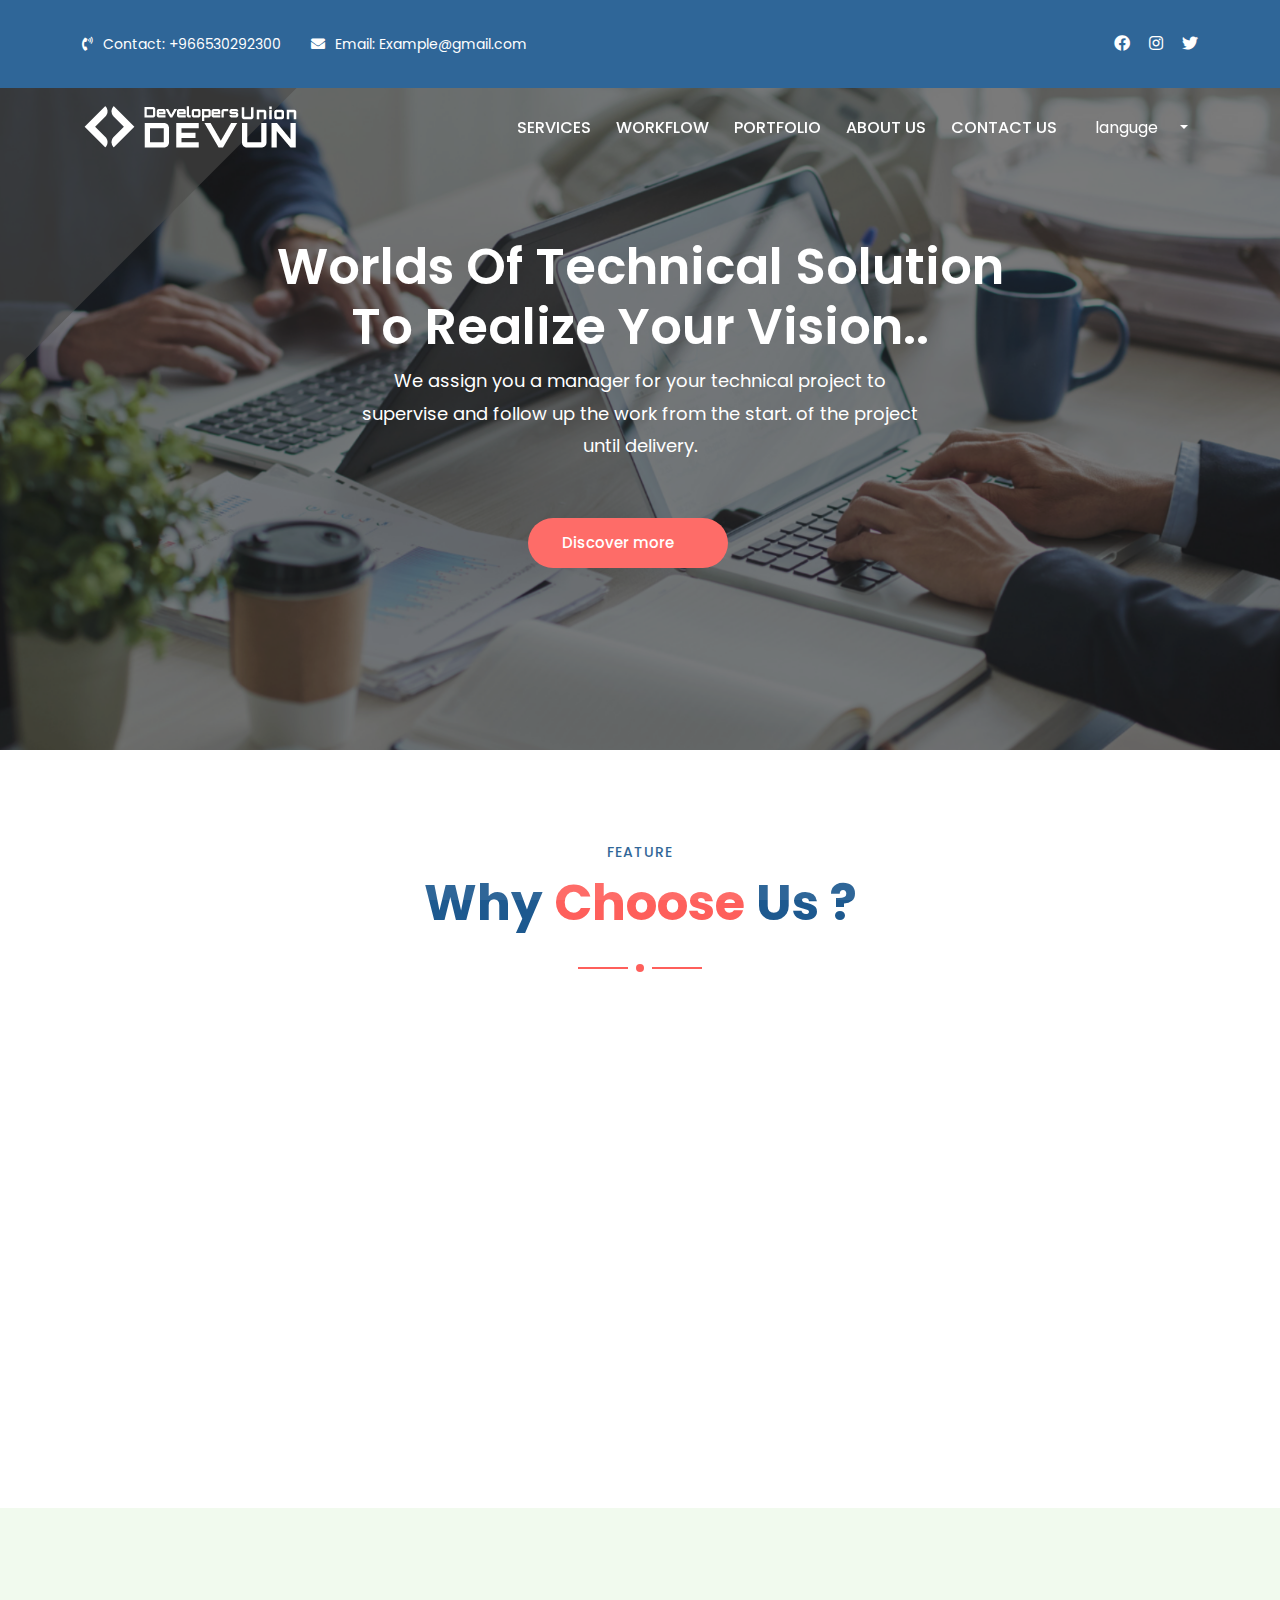
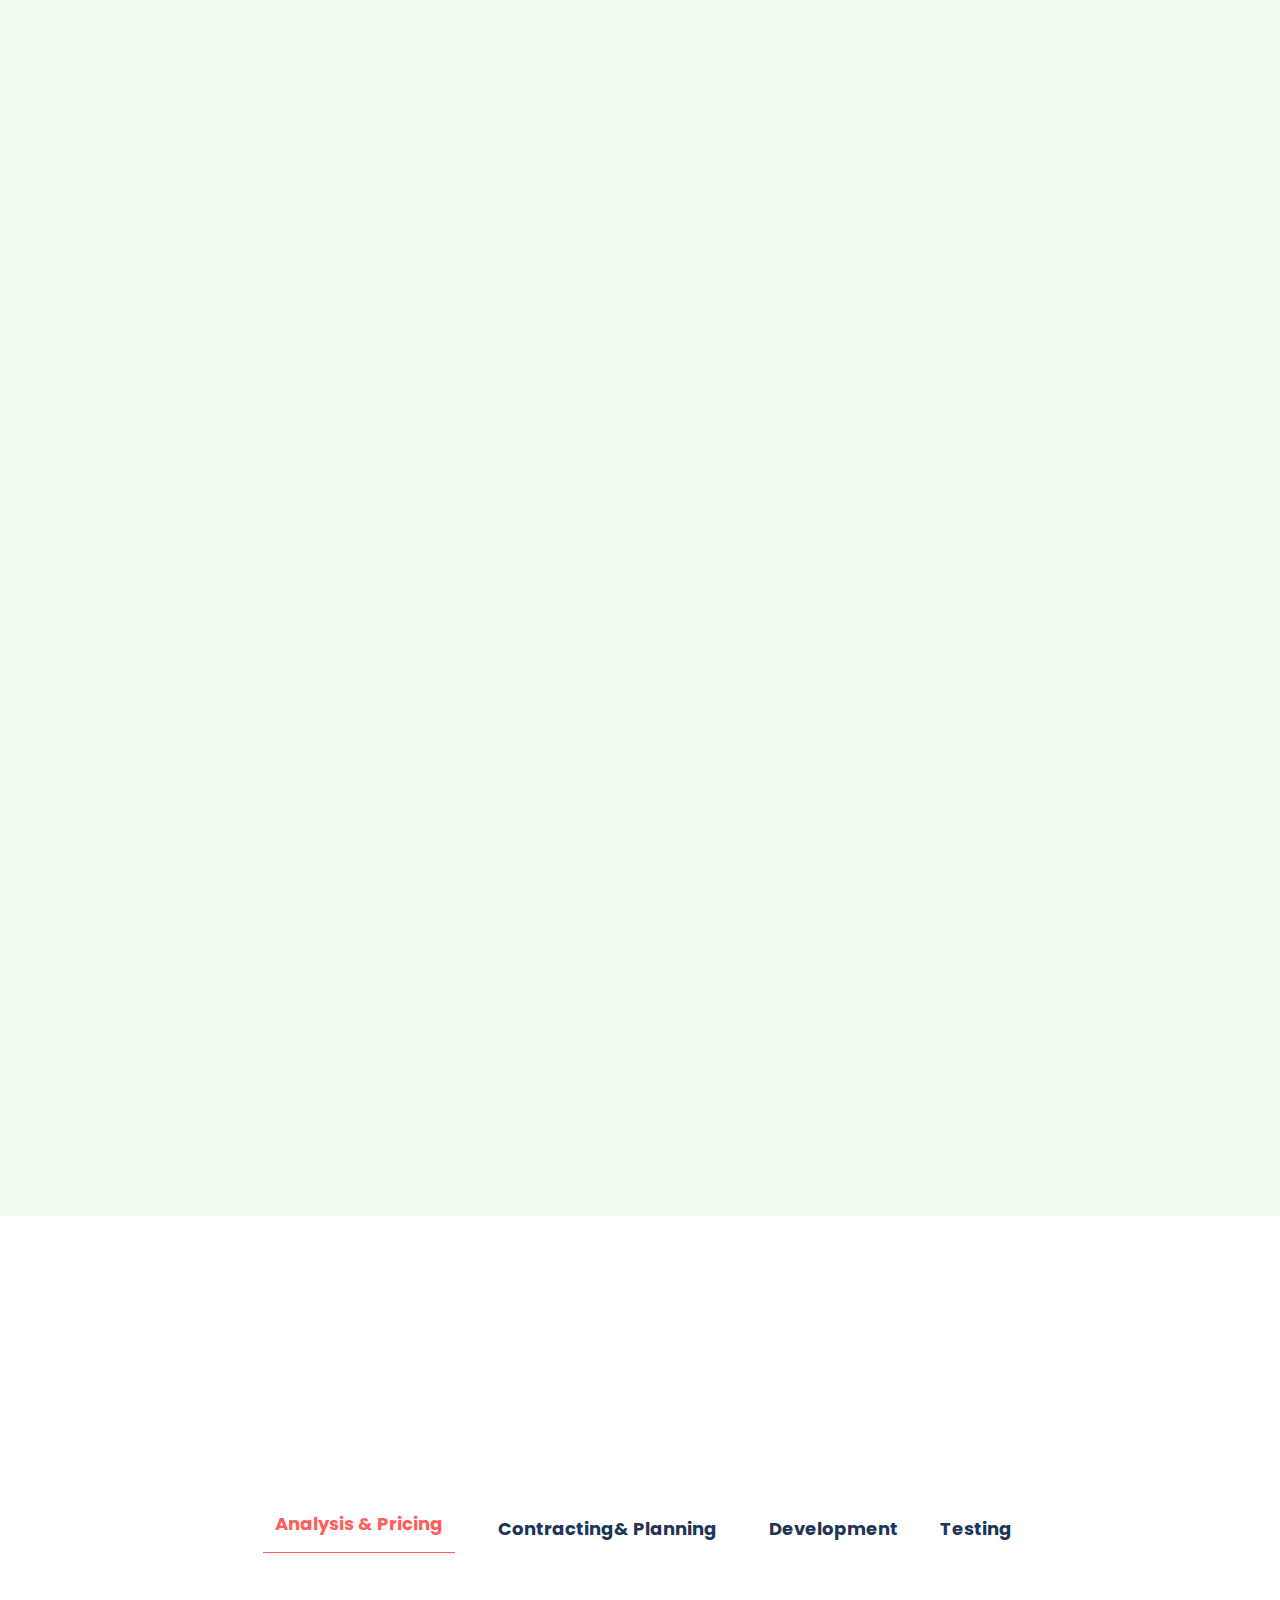
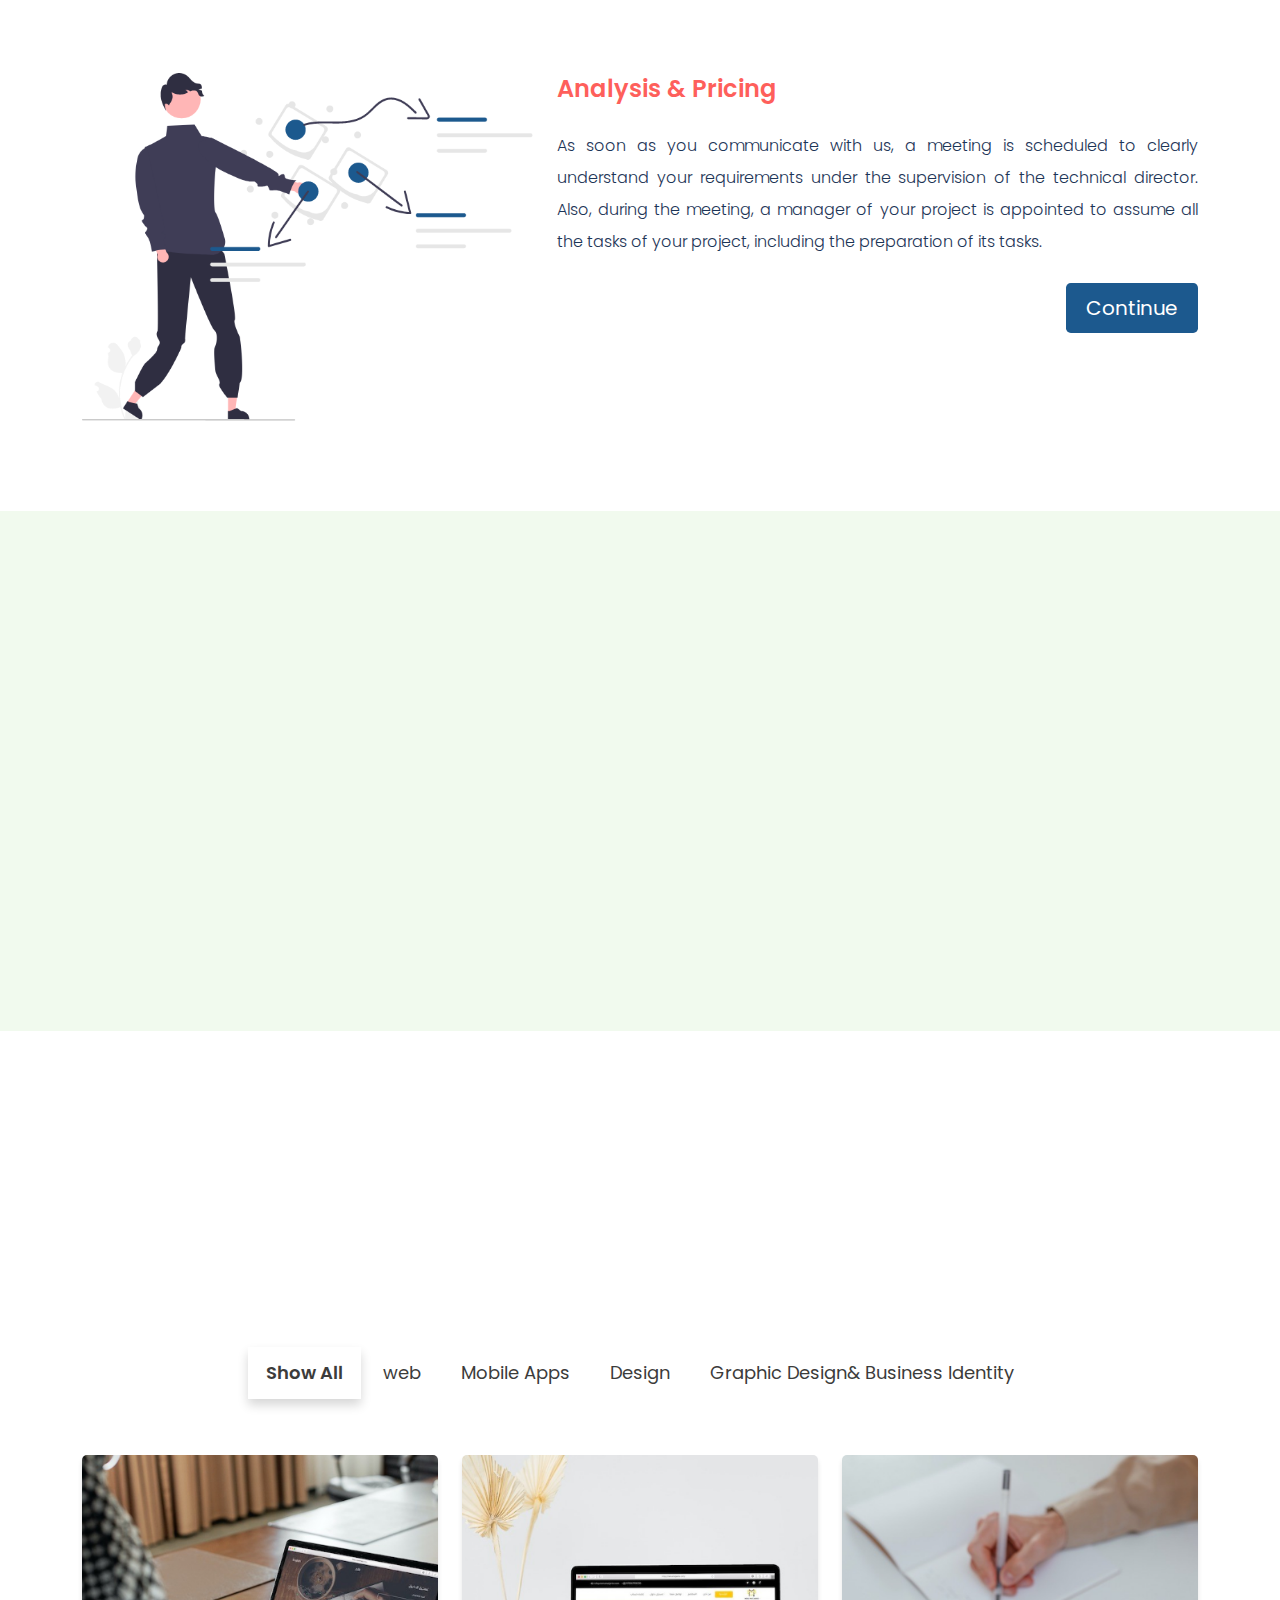
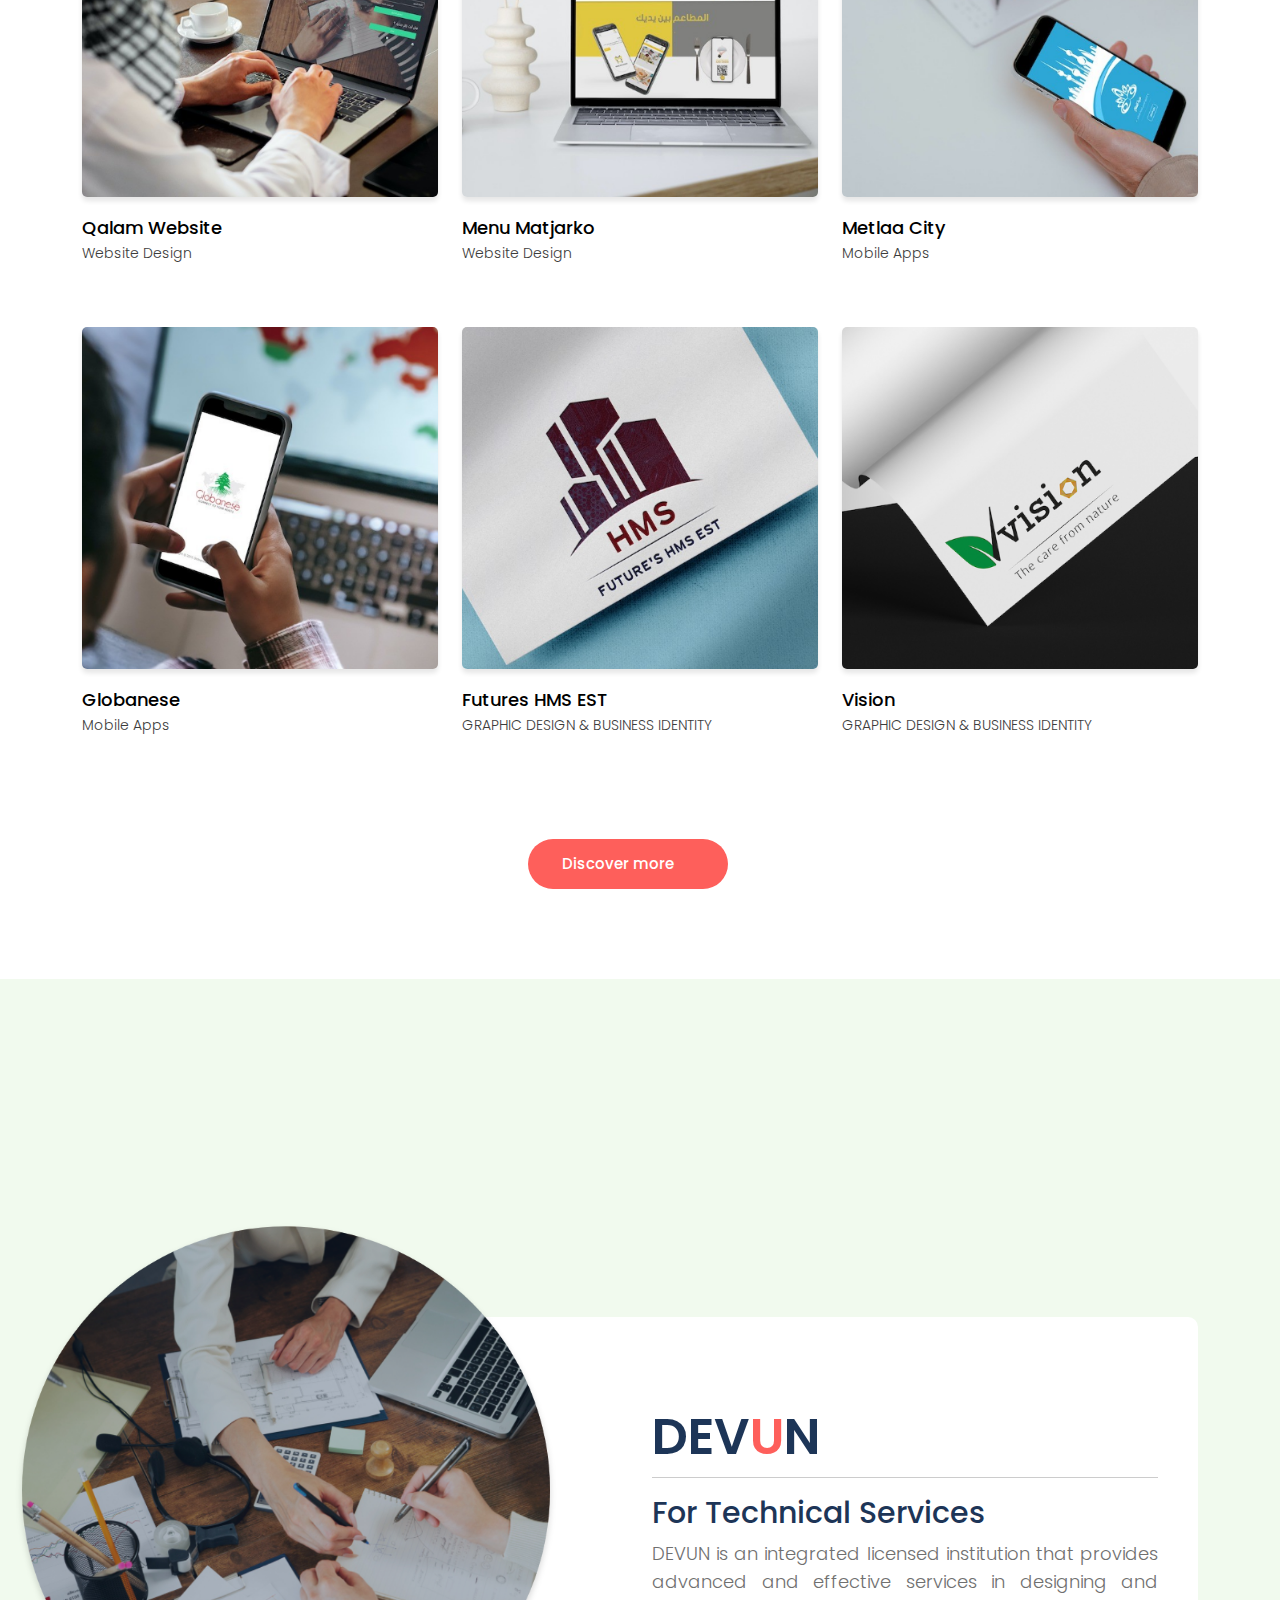
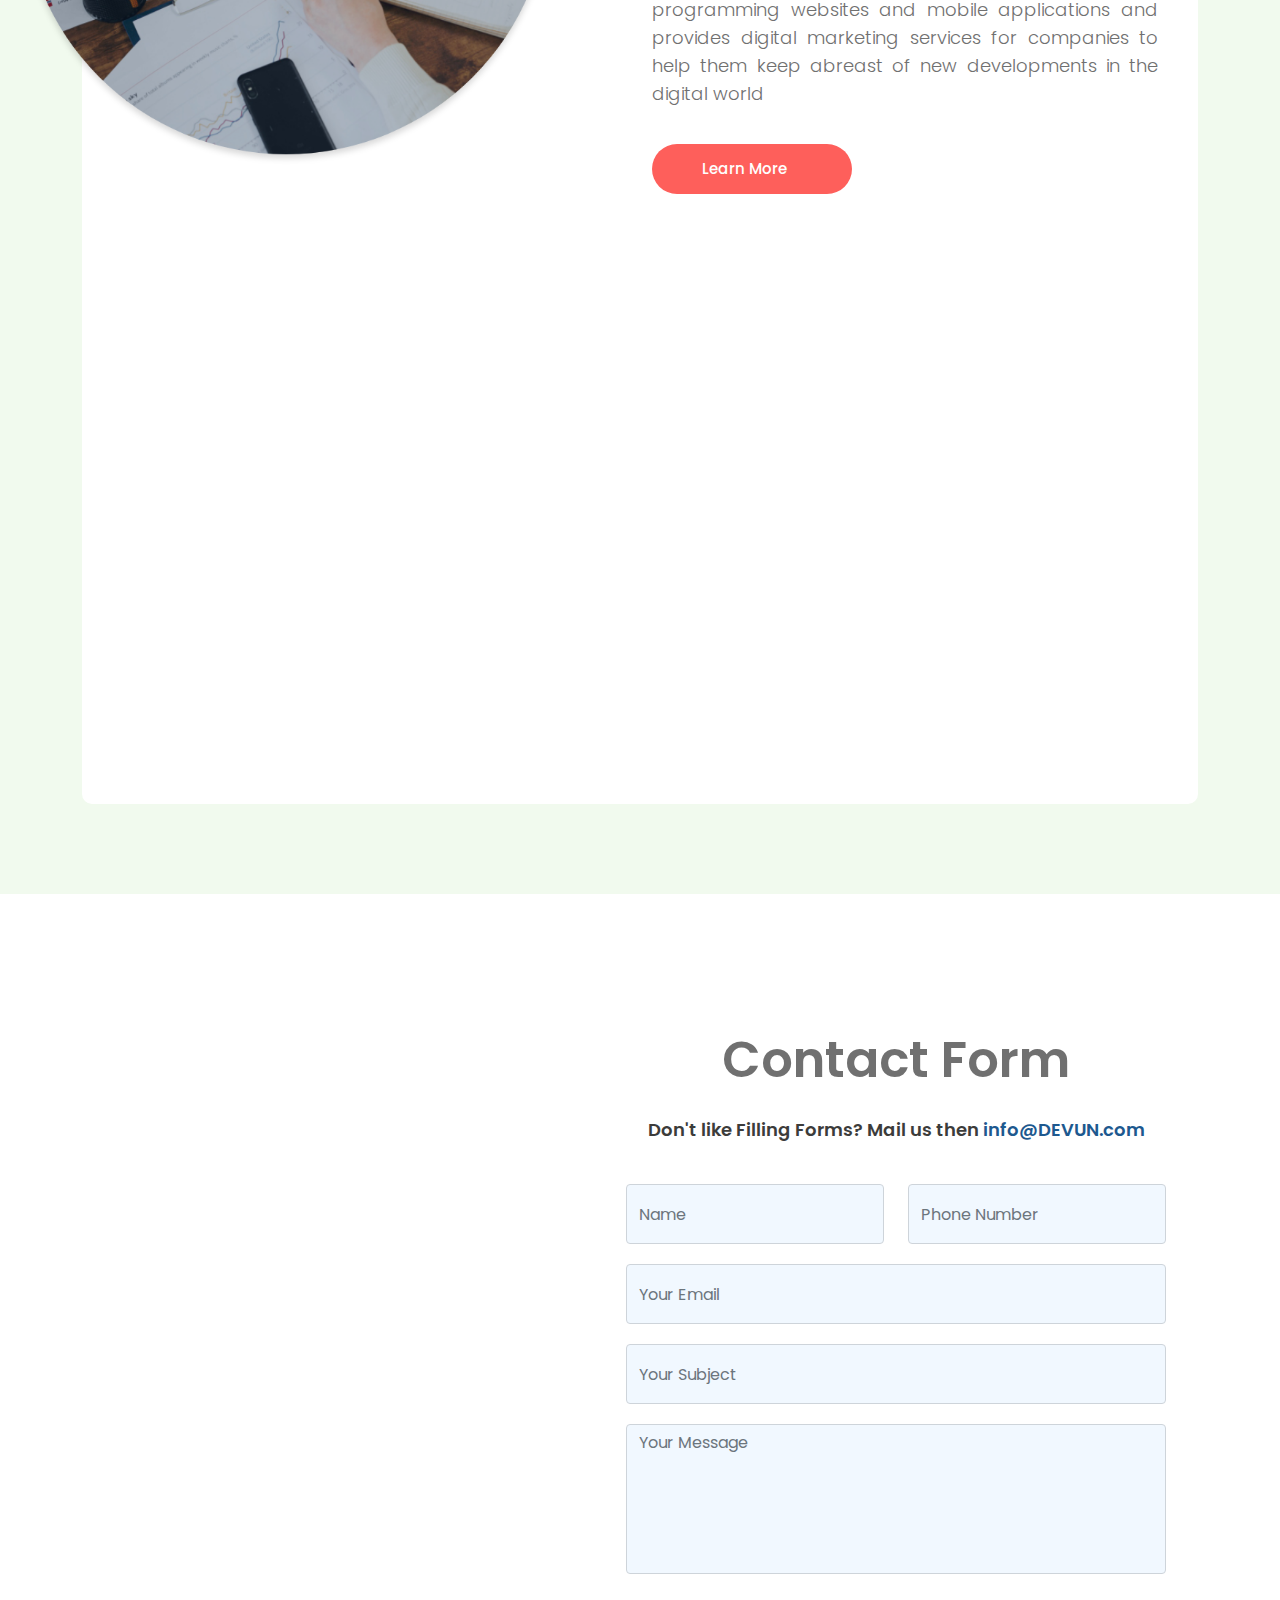
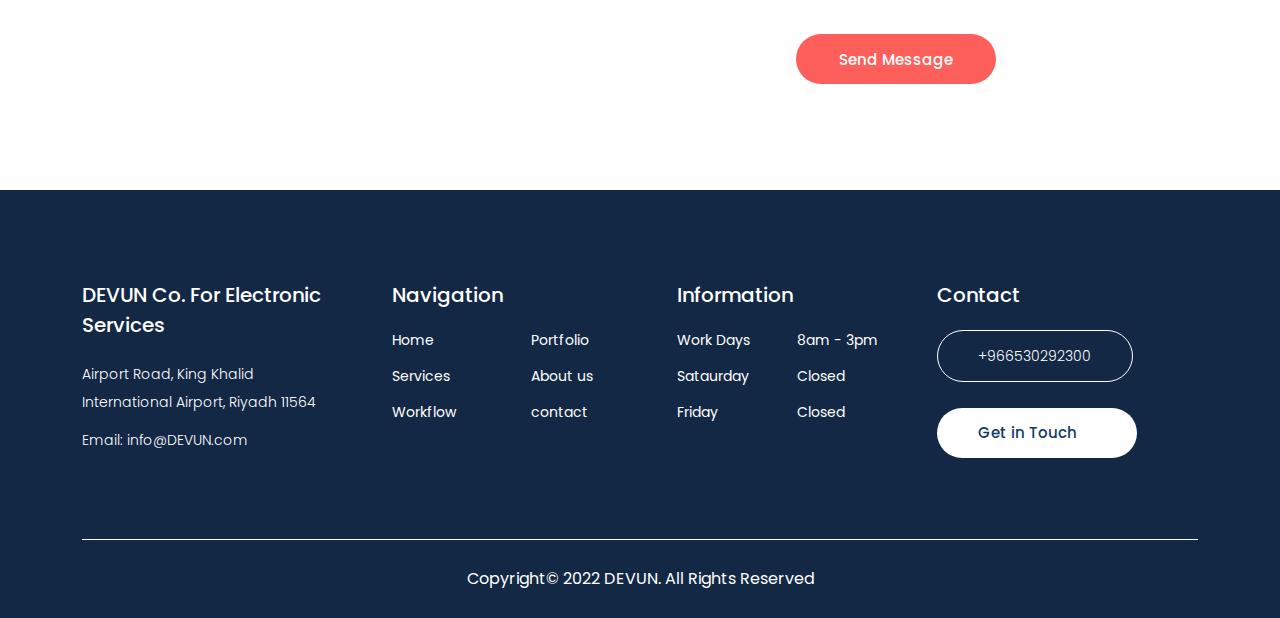
<file: index.html>
<!DOCTYPE html>
<html lang="zxx">


<head>
	<!-- Meta -->
	<meta charset="utf-8">
	<meta http-equiv="X-UA-Compatible" content="IE=edge">
	<meta name="viewport" content="width=device-width, initial-scale=1.0, maximum-scale=1.0, user-scalable=0">


	<!-- SITE TITLE -->
	<title>Developer Union</title>
	<!-- Favicon -->
	<!--<link rel="shortcut icon" href="assets/img/favicon.png" type="image/x-icon">-->

	<!-- Latest Bootstrap min CSS -->
	<link rel="stylesheet" href="assets/bootstrap/css/bootstrap.css">
	<!-- Google Fonts -->
	<link
		href="https://fonts.googleapis.com/css2?family=Poppins:ital,wght@0,300;0,400;0,500;0,600;0,700;0,800;1,300;1,400;1,500&display=swap"
		rel="stylesheet">
	<!-- Font Awesome CSS -->
	<link rel="stylesheet" href="assets/fonts/font-awesome.css">
	<!--- owl carousel Css-->
	<link rel="stylesheet" href="assets/owlcarousel/css/owl.carousel.min.css">
	<link rel="stylesheet" href="assets/owlcarousel/css/owl.theme.default.min.css">
	<!--animate Css-->
	<link rel="stylesheet" href="assets/css/animate.css">
	<!-- Style CSS -->
	<link rel="stylesheet" href="assets/css/style.css">
	<!-- Responsive CSS -->
	<link rel="stylesheet" href="assets/css/responsive.css">


</head>

<body>

	<!-- Page Wrapper -->
	<div class="page-wrapper">

		<!-- START PRELOADER -->
		<div class="atf-preloader">
			<div class="atf-status">
				<div class="atf-status-mes"></div>
			</div>
		</div>
		<!--  END PRELOADER -->

		<!-- START back-to-top -->
		<button class="atf-scroll-top atf-back-to-top" data-targets="html">
			<i class="fa fa-angle-up atf-scrollup-icon"></i>
		</button>
		<!-- END back-to-top-->

		<!-- Start Header Section -->
		<header class="atf-site-header atf-style1 atf-sticky-header">
			<div class="atf-top-header">
				<div class="container">
					<div class="row">
						<div class="col-lg-9 col-md-8">
							<div class="atf-top-header-in">
								<ul class="atf-top-header-list">
									<li><i class="fas fa-phone-volume"></i>Contact: <a href="#">+966530292300</a></li>
									<li><i class="fas fa-envelope"></i>Email: <a href="#">Example@gmail.com</a></li>

								</ul>
							</div>
						</div>
						<!--- END COL -->

						<div class="col-lg-3 col-md-4">
							<div class="atf-top-social">
								<div class="atf-top-social-icon">
									<a href="#" class="icon"> <i class="fab fa-facebook"></i> </a>
									<a href="#" class="icon"> <i class="fab fa-instagram"></i></a>
									<a href="#" class="icon"> <i class="fab fa-twitter"></i> </a>
								</div>
								<!-- Example split danger button -->

							</div>
						</div>
						<!--- END COL -->
					</div>
				</div>
			</div>
			<div class="atf-main-header">
				<div class="container">
					<div class="atf-main-header-in">
						<div class="atf-main-header-left">
							<a class="atf-site-branding atf-white-logo" href="index.html"><img src="assets/img/logo.png"
									alt="Logo" width="100%"></a>
						</div>
						<div class="atf-main-header-right">
							<div class="atf-nav">
								<ul class="atf-nav-list atf-onepage-nav">
									<li class="menu-item-has-children"><a href="#home"
											class="atf-smooth-move">SERVICES</a></li>
									<li><a href="#step-steps" class="atf-smooth-move">WORKFLOW</a></li>
									<li><a href="#portfolio">PORTFOLIO</a></li>
									<li><a href="#abou-company" class="atf-smooth-move">ABOUT US</a></li>
									<li><a href="#atf-map-area" class="atf-smooth-move" id="contact">CONTACT US</a></li>
									<li>
										<div class="btn-group">
											<button type="button" class="btn ">languge</button>
											<button type="button"
												class="btn dropdown-toggle dropdown-toggle-split"
												data-toggle="dropdown" aria-haspopup="true" aria-expanded="false">
												<span class="sr-only">Toggle Dropdown</span>
											</button>
											<div class="dropdown-menu">
												<a class="dropdown-item" href="#">Arabic</a>
												<a class="dropdown-item" href="#">English</a>
											</div>
										</div>
									</li>

								</ul>
							</div>
						</div>
					</div>
				</div>
				<!--- END CONTANIER -->
			</div>
		</header>
		<!-- End Header Section -->



		<!-- START HOME -->
		<section id="home" class="atf-home2-area atf-align-items-details"
			style="background-image: url(assets/img/slider/3.png);  background-size:cover; background-position: center center;">
			<div class="atf-round-area d-none d-lg-block"></div>
			<div class="container">
				<div class="row atf-content-details align-items-center">
					<!--LEFT COL-->
					<div class="col-lg-12 col-md-8 col-12 offset-lg-2 offset-md-2 atf-single-details text-center">
						<h3 class="mb-0 d-block d-lg-block text-white mb-2">Worlds Of Technical
							Solution To Realize
							Your Vision..</h3>

						<p class="">We assign you a manager for your technical project to supervise and follow up the
							work from the start. of the project until delivery.</p>
						<!-- Main-btn -->
						<div class="atf-main-btn atf-main-btn2 mt-3">
							<a href="https://www.templatemonster.com/landing-page-template/al-mujib-multipurpose-busniess-amp-consulting-agency-landing-page-template-145313.html"
								class="page-scroll atf-themes-btn mr-4"><span></span><span></span><span></span><span></span>Discover
								more <i class="fa fa-angle-right ml-2"></i></a>
						</div>
					</div>
					<!--- END COL -->
				</div>
				<!--- END ROW -->
			</div>
			<!--- END CONTAINER -->
		</section>
		<!-- END HOME -->
		<!---------------------------Why choose us---------------------------------->
		<section id="feature" class="atf-feature-area atf-section-padding">
			<div class="container">
				<div class="row justify-content-center">
					<div class="col-lg-7 col-xl-6">
						<div class="atf-section-title text-center wow fadeInUp" data-wow-duration="1s"
							data-wow-delay="0.3s" data-wow-offset="0"
							style="visibility: visible; animation-duration: 1s; animation-delay: 0.3s; animation-name: fadeInUp;">
							<h5 class="atf-sheading">Feature</h5>
							<h2 class="">Why <span>choose</span> Us ?</h2>
							<div class="atf-sec_icon my-3"><span></span><span
									class="atf-sec_radius"></span><span></span></div>
						</div>
					</div>
					<!--- END COL -->
				</div>
				<!--- END ROW -->

				<div class="row clearfix">
					<div class="col-lg-4 col-md-6 atf-blog-feature">
						<div class="atf-single-feature wow fadeIn" data-wow-duration="1s" data-wow-delay="0.2s"
							data-wow-offset="0"
							style="visibility: visible; animation-duration: 1s; animation-delay: 0.2s; animation-name: fadeIn;">
							<span class="icon">
								<svg xmlns="http://www.w3.org/2000/svg" width="35.086" height="61.4"
									viewBox="0 0 35.086 61.4">
									<g id="layer1" transform="translate(-1.117 180.938)">
										<path id="circle981-1"
											d="M19.745,289.062a14.168,14.168,0,0,0-2.863.3c-.159.033-.3.1-.458.141-6.243,1.512-11.286,7.058-11.014,13.766l.007.215c0,.125-.033.243-.033.369,0,.356.076.689.1,1.039l.053,1.086.053-.025A14.711,14.711,0,0,0,13.1,316.872a16.022,16.022,0,0,0-2.823,1.119,12.784,12.784,0,0,0-5.62,6.025c-2.509,5.35-2.8,13.115-2.385,24.8l.046,1.642H36.7l.12-1.595c.865-11.082.358-18.909-2.385-24.389a14.616,14.616,0,0,0-8.463-7.372,14.787,14.787,0,0,0,8.138-13.25c0-.119-.031-.23-.033-.348l.033-.007-.1-1.394c-.025-.31-.115-.6-.159-.9-.032-.177-.062-.354-.1-.53a14.158,14.158,0,0,0-8.084-10.261c-.152-.075-.291-.161-.445-.228a14.376,14.376,0,0,0-1.933-.617c-.251-.066-.488-.169-.744-.221a14.23,14.23,0,0,0-2.8-.288Zm.545,2.238c5.605.809,10.516,4.554,10.5,9.885-2.752,3.808-15.872-5.538-15.562-5.806,0,0-5.961,5.461-6.81,5.676.391-7.137,7.807-9.861,11.877-9.756Zm-4.936,7.232c4.733,3.807,9.8,6.446,15.325,5.744A11.1,11.1,0,0,1,19.745,315.2,11.086,11.086,0,0,1,8.83,304.175a22.706,22.706,0,0,0,6.523-5.643Zm.8,10.234a1.718,1.718,0,0,0-.6,3.3,10.208,10.208,0,0,0,8.31.017,1.715,1.715,0,0,0-1.256-3.19,6.54,6.54,0,0,1-5.62.05,1.687,1.687,0,0,0-.83-.181Zm1.86,11,3.461.074a2.451,2.451,0,0,1-.153,1.213H18.263a3.228,3.228,0,0,1-.246-1.283Zm-3.7.328a6.206,6.206,0,0,0,1.3,3.418c-.72,5.154-1.442,9.36-2.172,14.691l-.1.737,6.224,7.821,7.128-7.774-.126-.811c-.853-5.3-1.705-9.512-2.551-14.61a5.878,5.878,0,0,0,1.163-3.19,10.781,10.781,0,0,1,6.211,5.643c2.057,4.11,2.472,11.389,1.887,21H5.815c-.257-10.173.092-17.6,1.933-21.527a9.034,9.034,0,0,1,4.119-4.464,12.8,12.8,0,0,1,2.451-.931Zm4.55,4.584h1.906c.775,4.615,1.523,8.593,2.285,13.223l-3.315,3.592-2.837-3.545c.651-4.656,1.3-8.654,1.96-13.27Z"
											transform="translate(-1 -470)" fill="#1c598e" />
									</g>
								</svg>

							</span>
							<h3>Your Own Project Manager</h3>
							<p>We assign you a manager for your technical project to supervise and follow up the work
								from the start of the project until delivery.</p>
						</div>
					</div>
					<!--- END COL -->

					<div class="col-lg-4 col-md-6 atf-blog-feature">
						<div class="atf-single-feature wow fadeIn" data-wow-duration="2s" data-wow-delay="0.4s"
							data-wow-offset="0"
							style="visibility: visible; animation-duration: 2s; animation-delay: 0.4s; animation-name: fadeIn;">
							<span class="icon">
								<svg xmlns="http://www.w3.org/2000/svg" width="55.146" height="55.167"
									viewBox="0 0 55.146 55.167">
									<g id="_16663204871595119120" data-name="16663204871595119120"
										transform="translate(-0.247 -1)">
										<path id="Path_1560" data-name="Path 1560"
											d="M3,31.506l5.039-8.14A15.8,15.8,0,0,1,21.219,16H34.011a7.776,7.776,0,0,1-7.753,7.753H22.382"
											transform="translate(0 12.197)" fill="none" stroke="#1c598e"
											stroke-linecap="round" stroke-linejoin="round" stroke-miterlimit="10"
											stroke-width="4" />
										<path id="Path_1561" data-name="Path 1561"
											d="M25.382,23.753H38.949l2.326-3.1A11.566,11.566,0,0,1,50.579,16h0l-5.233,9.3a15.738,15.738,0,0,1-13.761,8.14h0A46.171,46.171,0,0,0,6,41.2H6"
											transform="translate(2.815 12.197)" fill="none" stroke="#1c598e"
											stroke-linecap="round" stroke-linejoin="round" stroke-miterlimit="10"
											stroke-width="4" />
										<path id="Path_1562" data-name="Path 1562"
											d="M39.486,22.188a23.747,23.747,0,0,0,.388-3.683,21.467,21.467,0,0,0-.388-3.683,4.689,4.689,0,0,1-4.845-2.52,5.011,5.011,0,0,1,.388-5.427A16.087,16.087,0,0,0,28.439,3a5.039,5.039,0,0,1-9.3,0,17.453,17.453,0,0,0-6.59,3.876,4.964,4.964,0,0,1-4.458,7.947A11.329,11.329,0,0,0,7.7,18.506a21.467,21.467,0,0,0,.388,3.683"
											transform="translate(4.41 0)" fill="none" stroke="#1c598e"
											stroke-linecap="round" stroke-linejoin="round" stroke-miterlimit="10"
											stroke-width="4" />
										<path id="Path_1563" data-name="Path 1563"
											d="M23.079,17.691a5.412,5.412,0,0,0,1.551-3.876A5.711,5.711,0,0,0,18.815,8,5.711,5.711,0,0,0,13,13.815a5.412,5.412,0,0,0,1.551,3.876"
											transform="translate(9.382 4.691)" fill="none" stroke="#1c598e"
											stroke-linecap="round" stroke-linejoin="round" stroke-miterlimit="10"
											stroke-width="4" />
									</g>
								</svg>
							</span>
							<h3>Technical support 24/7</h3>
							<p>We provide you with 24h/7w. technical support, ensuring you follow-up and prompt handling
								of errors and problems.</p>
						</div>
					</div>
					<!--- END COL -->

					<div class="col-lg-4 col-md-6 atf-blog-feature">
						<div class="atf-single-feature wow fadeIn" data-wow-duration="3s" data-wow-delay="0.5s"
							data-wow-offset="0"
							style="visibility: visible; animation-duration: 3s; animation-delay: 0.5s; animation-name: fadeIn;">
							<span class="icon">
								<svg xmlns="http://www.w3.org/2000/svg" width="49.041" height="57.23"
									viewBox="0 0 49.041 57.23">
									<g id="_9997016921594722070" data-name="9997016921594722070"
										transform="translate(-3 -1)">
										<path id="Path_1555" data-name="Path 1555"
											d="M33.662,43.946v8.189a4.107,4.107,0,0,1-4.095,4.095H9.095A4.107,4.107,0,0,1,5,52.135V7.095A4.107,4.107,0,0,1,9.095,3H29.568a4.107,4.107,0,0,1,4.095,4.095v4.095"
											fill="none" stroke="#1c598e" stroke-linecap="round" stroke-linejoin="round"
											stroke-miterlimit="10" stroke-width="4" />
										<line id="Line_7" data-name="Line 7" x2="28.875" transform="translate(5 11.788)"
											fill="none" stroke="#1c598e" stroke-linecap="round" stroke-linejoin="round"
											stroke-miterlimit="10" stroke-width="4" />
										<line id="Line_8" data-name="Line 8" x2="28.875" transform="translate(5 44.429)"
											fill="none" stroke="#1c598e" stroke-linecap="round" stroke-linejoin="round"
											stroke-miterlimit="10" stroke-width="4" />
										<line id="Line_9" data-name="Line 9" x2="3.766"
											transform="translate(17.554 50.706)" fill="none" stroke="#1c598e"
											stroke-linecap="round" stroke-linejoin="round" stroke-miterlimit="10"
											stroke-width="4" />
										<path id="Path_1556" data-name="Path 1556" d="M17.142,12,11,18.142l6.142,6.142"
											transform="translate(6.284 9.426)" fill="none" stroke="#1c598e"
											stroke-linecap="round" stroke-linejoin="round" stroke-miterlimit="10"
											stroke-width="4" />
										<path id="Path_1557" data-name="Path 1557" d="M24,12l6.142,6.142L24,24.284"
											transform="translate(19.899 9.426)" fill="none" stroke="#1c598e"
											stroke-linecap="round" stroke-linejoin="round" stroke-miterlimit="10"
											stroke-width="4" />
										<line id="Line_10" data-name="Line 10" x1="7.533" y2="16.32"
											transform="translate(30.108 19.32)" fill="none" stroke="#1c598e"
											stroke-linecap="round" stroke-linejoin="round" stroke-miterlimit="10"
											stroke-width="4" />
									</g>
								</svg>
							</span>
							<h3>Latest Development</h3>
							<p>At DEVUN We use the best and most up-to-date technologies and programming languages to
								work on your project.</p>
						</div>
					</div>
					<!--- END COL -->
				</div>
				<!--- END ROW -->
			</div>
			<!--- END CONTAINER -->
		</section>
		<!---------------------------Why choose us---------------------------------->
		<!---------------------------Our Services----------------------------------->
		<section id="Services" class="atf-feature-area atf-section-padding">
			<div class="container">
				<div class="row justify-content-center">
					<div class="col-lg-7 col-xl-6">
						<div class="atf-section-title text-center wow fadeInUp" data-wow-duration="1s"
							data-wow-delay="0.3s" data-wow-offset="0"
							style="visibility: visible; animation-duration: 1s; animation-delay: 0.3s; animation-name: fadeInUp;">
							<h2 class="">Our Services</h2>
							<div class="atf-sec_icon my-3"><span></span><span
									class="atf-sec_radius"></span><span></span></div>
						</div>
					</div>
					<!--- END COL -->
				</div>
				<!--- END ROW -->

				<div class="row clearfix">
					<div class="col-lg-4 col-md-6 atf-blog-feature">
						<div class="atf-single-feature wow fadeIn" data-wow-duration="1s" data-wow-delay="0.2s"
							data-wow-offset="0"
							style="visibility: visible; animation-duration: 1s; animation-delay: 0.2s; animation-name: fadeIn;">
							<span class="icon">
								<svg xmlns="http://www.w3.org/2000/svg" xmlns:xlink="http://www.w3.org/1999/xlink"
									width="81.2" height="81.2" viewBox="0 0 81.2 81.2">
									<defs>
										<clipPath id="clip-path">
											<rect id="Rectangle_132" data-name="Rectangle 132" width="81.2"
												height="81.2" fill="none" />
										</clipPath>
									</defs>
									<g id="Group_446" data-name="Group 446" transform="translate(0 0)">
										<g id="Group_445" data-name="Group 445" transform="translate(0 0)"
											clip-path="url(#clip-path)">
											<path id="Path_1358" data-name="Path 1358"
												d="M40.6,0A40.6,40.6,0,1,1,0,40.6,40.6,40.6,0,0,1,40.6,0"
												transform="translate(0 -0.001)" fill="#e64a19" fill-rule="evenodd" />
											<path id="Path_1359" data-name="Path 1359"
												d="M8.734,16.769V14.642l9.219-5.194v2.265l-7.311,4.005,7.311,4.041v2.272Zm25.974,0-9.216,5.262V19.759l7.3-4.041-7.3-4.005V9.448l9.216,5.194Z"
												transform="translate(19.409 20.995)" fill="#fffffe" />
											<path id="Path_1360" data-name="Path 1360"
												d="M5.958,6.573H52.052a.74.74,0,0,1,.741.744V39.8a.742.742,0,0,1-.741.744H5.958a.744.744,0,0,1-.741-.744V7.317a.742.742,0,0,1,.741-.744m45.35,1.489H6.7V39.056H51.308Z"
												transform="translate(11.593 14.606)" fill="#fffffe" />
											<path id="Path_1361" data-name="Path 1361"
												d="M11.769,16.653h8.658a.745.745,0,0,1,.744.744v4.872a.745.745,0,0,1-.744.744H11.769a.745.745,0,0,1-.744-.744V17.4a.745.745,0,0,1,.744-.744m7.917,1.489H12.51v3.387h7.176Z"
												transform="translate(24.5 37.006)" fill="#fffffe" />
											<path id="Path_1362" data-name="Path 1362"
												d="M9.54,18.166a.743.743,0,0,0,0,1.485H32.55a.743.743,0,0,0,0-1.485Z"
												transform="translate(19.553 40.368)" fill="#fffffe" />
										</g>
									</g>
								</svg>

							</span>
							<h3>Web Design & development</h3>
							<p> we are professionally designing and developing an innovative e-experience to deliver
								your services to your audience through your e-platform

							</p>
						</div>
					</div>
					<!--- END COL -->

					<div class="col-lg-4 col-md-6 atf-blog-feature">
						<div class="atf-single-feature wow fadeIn" data-wow-duration="2s" data-wow-delay="0.4s"
							data-wow-offset="0"
							style="visibility: visible; animation-duration: 2s; animation-delay: 0.4s; animation-name: fadeIn;">
							<span class="icon">
								<svg xmlns="http://www.w3.org/2000/svg" xmlns:xlink="http://www.w3.org/1999/xlink" width="82" height="82" viewBox="0 0 82 82">
									<defs>
									  <clipPath id="clip-path">
										<rect id="Rectangle_133" data-name="Rectangle 133" width="82" height="82" transform="translate(0.02 0.02)" fill="none"/>
									  </clipPath>
									</defs>
									<g id="Group_457" data-name="Group 457" transform="translate(-0.02 -0.02)">
									  <g id="Group_449" data-name="Group 449" transform="translate(0 0)" clip-path="url(#clip-path)">
										<path id="Path_1363" data-name="Path 1363" d="M41.01,0A41.01,41.01,0,1,1,0,41.01,41.009,41.009,0,0,1,41.01,0" transform="translate(0 0.001)" fill="#388e3c" fill-rule="evenodd"/>
										<path id="Path_1364" data-name="Path 1364" d="M28.269,8.752a10.687,10.687,0,0,1,1.214.423,11.232,11.232,0,0,1,1.162.563l1.969-1.969a.75.75,0,0,1,1.061,0l0,0,3.287,3.287a.75.75,0,0,1,0,1.061v0L35,14.09a10.9,10.9,0,0,1,.56,1.162,10.688,10.688,0,0,1,.423,1.214h2.783a.752.752,0,0,1,.752.752v4.658a.749.749,0,0,1-.752.749H35.982a10.968,10.968,0,0,1-.423,1.217A10.847,10.847,0,0,1,35,25l1.966,1.969a.75.75,0,0,1,0,1.061v0l-3.291,3.291a.75.75,0,0,1-1.061,0l0,0-1.966-1.966a11.936,11.936,0,0,1-1.162.563,11.364,11.364,0,0,1-1.214.423v2.783a.754.754,0,0,1-.752.752H22.862a.752.752,0,0,1-.752-.752V30.341a11.677,11.677,0,0,1-1.217-.423,11.53,11.53,0,0,1-1.159-.563l-1.969,1.969a.75.75,0,0,1-1.061,0l0,0L13.41,28.03a.75.75,0,0,1,0-1.061l0,0L15.38,25a11.531,11.531,0,0,1-.563-1.159,11.677,11.677,0,0,1-.423-1.217h-2.78a.749.749,0,0,1-.752-.749V17.217a.752.752,0,0,1,.752-.752h2.78a11.363,11.363,0,0,1,.423-1.214,11.584,11.584,0,0,1,.563-1.162L13.41,12.12a.75.75,0,0,1,0-1.061l.007,0L16.7,7.769a.75.75,0,0,1,1.061,0l0,0,1.966,1.966a10.943,10.943,0,0,1,2.376-.986V5.969a.75.75,0,0,1,.752-.752h4.654a.752.752,0,0,1,.752.752Zm.641,1.806a9.3,9.3,0,0,0-1.5-.482.756.756,0,0,1-.641-.745V6.717H23.614v2.6a.758.758,0,0,1-.586.745l-.166-.732.163.732a9.609,9.609,0,0,0-1.556.495,9.9,9.9,0,0,0-1.409.723.753.753,0,0,1-.98-.072L17.235,9.36l-2.23,2.23,1.836,1.836a.754.754,0,0,1,.117.944h0a9.6,9.6,0,0,0-.752,1.455,9.755,9.755,0,0,0-.485,1.5.751.751,0,0,1-.742.641H12.362v3.154h2.6a.749.749,0,0,1,.749.583l-.732.169.729-.166a9.724,9.724,0,0,0,.5,1.556,9.574,9.574,0,0,0,.723,1.409.757.757,0,0,1-.072.98L15.005,27.5l2.23,2.233,1.836-1.839a.757.757,0,0,1,.944-.117v0a9.743,9.743,0,0,0,1.455.752,9.311,9.311,0,0,0,1.5.485.751.751,0,0,1,.641.742v2.614h3.151v-2.6a.752.752,0,0,1,.586-.749l.166.732-.166-.729a9.25,9.25,0,0,0,1.559-.5,9.423,9.423,0,0,0,1.409-.723.753.753,0,0,1,.976.072l1.849,1.852,2.23-2.233-1.836-1.836a.749.749,0,0,1-.117-.944l0,0a9.942,9.942,0,0,0,.752-1.458,9.534,9.534,0,0,0,.485-1.5.748.748,0,0,1,.742-.638h2.61V17.969h-2.6a.754.754,0,0,1-.745-.586l.732-.166-.732.166a9.646,9.646,0,0,0-.495-1.559,10.039,10.039,0,0,0-.723-1.406.753.753,0,0,1,.072-.98l1.849-1.849-2.23-2.23L31.309,11.2a.75.75,0,0,1-.944.117v0a9.744,9.744,0,0,0-1.455-.752" transform="translate(24.491 11.764)" fill="#fffffe"/>
										<path id="Path_1365" data-name="Path 1365" d="M18.975,7.973a5.356,5.356,0,1,1-3.789,1.569,5.335,5.335,0,0,1,3.789-1.569M21.7,10.606a3.854,3.854,0,1,0,1.129,2.724A3.842,3.842,0,0,0,21.7,10.606" transform="translate(30.705 17.978)" fill="#fffffe"/>
										<path id="Path_1366" data-name="Path 1366" d="M18.98,15.957c.273.081.537.179.8.283s.514.231.765.365l1.38-1.38a.75.75,0,0,1,1.061,0l0,0,2.467,2.47a.745.745,0,0,1,0,1.061l0,0L24.077,20.14c.133.251.254.5.365.765a8.328,8.328,0,0,1,.283.8h1.95a.749.749,0,0,1,.752.749v3.5a.749.749,0,0,1-.752.749h-1.95a7.966,7.966,0,0,1-.283.8c-.111.264-.231.518-.365.768l1.377,1.377a.748.748,0,0,1,0,1.064l0,0-2.467,2.467a.75.75,0,0,1-1.061,0l0,0L20.543,31.8c-.251.133-.5.254-.765.361s-.524.2-.8.286V34.4a.751.751,0,0,1-.752.749h-3.5a.749.749,0,0,1-.752-.749v-1.95c-.273-.085-.54-.179-.8-.286a8.258,8.258,0,0,1-.768-.361l-1.38,1.377h0a.754.754,0,0,1-1.064,0v0L7.5,30.708a.754.754,0,0,1,0-1.064l0,0,1.377-1.374A7.524,7.524,0,0,1,8.52,27.5c-.107-.257-.2-.524-.286-.8H6.284a.749.749,0,0,1-.749-.749v-3.5a.749.749,0,0,1,.749-.749h1.95c.085-.273.179-.54.286-.8a7.813,7.813,0,0,1,.365-.765L7.5,18.76a.75.75,0,0,1,0-1.061l0,0,2.467-2.47a.754.754,0,0,1,1.064,0v0l1.377,1.377a8.285,8.285,0,0,1,.768-.365c.257-.1.524-.2.8-.283v-1.95a.75.75,0,0,1,.752-.752h3.5a.752.752,0,0,1,.752.752Zm.221,1.67a7.135,7.135,0,0,0-1.084-.352.748.748,0,0,1-.641-.742V14.76h-2v1.758a.746.746,0,0,1-.583.749l-.166-.732.163.729a7.22,7.22,0,0,0-2.155.885.757.757,0,0,1-.98-.072L10.508,16.82,9.1,18.229l1.243,1.243a.754.754,0,0,1,.117.944h0a7.3,7.3,0,0,0-.55,1.064,7.429,7.429,0,0,0-.352,1.087.751.751,0,0,1-.742.638H7.035v2H8.8a.746.746,0,0,1,.745.583l-.732.169.732-.166A7.122,7.122,0,0,0,9.9,26.926a7.514,7.514,0,0,0,.524,1.019.749.749,0,0,1-.075.976L9.1,30.174l1.413,1.413,1.24-1.243a.754.754,0,0,1,.944-.117v0a7.17,7.17,0,0,0,1.068.55,7.007,7.007,0,0,0,1.084.348.754.754,0,0,1,.638.745v1.774h2V31.886a.751.751,0,0,1,.586-.745l.166.732-.166-.732A6.918,6.918,0,0,0,19.2,30.78a7.149,7.149,0,0,0,1.019-.524.753.753,0,0,1,.976.075l1.256,1.256,1.409-1.413-1.243-1.24a.758.758,0,0,1-.117-.944h0a6.707,6.707,0,0,0,.55-1.064,7.058,7.058,0,0,0,.352-1.087.748.748,0,0,1,.742-.638h1.774v-2H24.165a.755.755,0,0,1-.749-.586l.732-.166-.729.166a7.365,7.365,0,0,0-.365-1.139,6.814,6.814,0,0,0-.521-1.019.749.749,0,0,1,.072-.976l1.256-1.256L22.453,16.82,21.21,18.063a.75.75,0,0,1-.944.117l0,0a7.181,7.181,0,0,0-1.068-.55" transform="translate(12.48 29.89)" fill="#fffffe"/>
										<path id="Path_1367" data-name="Path 1367" d="M11.813,15.325a4.212,4.212,0,1,1-2.978,1.237,4.183,4.183,0,0,1,2.978-1.237m1.914,2.3a2.707,2.707,0,1,0,.794,1.914,2.687,2.687,0,0,0-.794-1.914" transform="translate(17.147 34.555)" fill="#fffffe"/>
									  </g>
									</g>
								  </svg>
								  

							</span>
							<h3>Apps Design & Development</h3>
							<p>We offer you the possibility of designing and programming your mobile application with
								the best modern designs for the application interface and with high quality. Contact Us.
							</p>
						</div>
					</div>
					<!--- END COL -->

					<div class="col-lg-4 col-md-6 atf-blog-feature">
						<div class="atf-single-feature wow fadeIn" data-wow-duration="3s" data-wow-delay="0.5s"
							data-wow-offset="0"
							style="visibility: visible; animation-duration: 3s; animation-delay: 0.5s; animation-name: fadeIn;">
							<span class="icon">
								<svg xmlns="http://www.w3.org/2000/svg" xmlns:xlink="http://www.w3.org/1999/xlink" width="85.479" height="85.479" viewBox="0 0 85.479 85.479">
									<defs>
									  <clipPath id="clip-path">
										<rect id="Rectangle_136" data-name="Rectangle 136" width="85.479" height="85.479" fill="none"/>
									  </clipPath>
									</defs>
									<g id="Group_456" data-name="Group 456" transform="translate(0 0)">
									  <g id="Group_455" data-name="Group 455" transform="translate(0 0)" clip-path="url(#clip-path)">
										<path id="Path_1384" data-name="Path 1384" d="M42.74,0A42.74,42.74,0,1,1,0,42.74,42.741,42.741,0,0,1,42.74,0" transform="translate(0 0.001)" fill="#303f9f" fill-rule="evenodd"/>
										<path id="Path_1385" data-name="Path 1385" d="M32.321,36.87a17.624,17.624,0,1,1,4.233-4.1L38.8,35.015l.916-.916a2.147,2.147,0,0,1,3.053.01L57.555,48.9a1.689,1.689,0,0,1,.166.183,2.539,2.539,0,0,1,.573,1.6c0,1.075-4.834,5.783-5.828,6.876a2.366,2.366,0,0,1-3.575-.007L34.1,42.755a2.149,2.149,0,0,1,0-3.049l.526-.526Z" transform="translate(11.243 11.244)" fill="#fffffe" fill-rule="evenodd"/>
										<path id="Path_1386" data-name="Path 1386" d="M15.435,13.3l4.745,4.745A1.591,1.591,0,1,1,17.932,20.3l-4.745-4.749A1.59,1.59,0,0,1,15.435,13.3" transform="translate(30.422 30.695)" fill="#20254b" fill-rule="evenodd"/>
										<path id="Path_1387" data-name="Path 1387" d="M13.818,19.425l5.61-5.61a.794.794,0,0,1,1.126,0l0,0,14.8,14.8.068.075a1.169,1.169,0,0,1,.271.746,1.153,1.153,0,0,1-.339.821l-.326-.322.326.326,0,0L30.26,35.351a1.163,1.163,0,0,1-1.642,0l.56-.563-.563.563,0,0-14.8-14.793a.794.794,0,0,1,0-1.126Z" transform="translate(32.486 32.487)" fill="#20254b"/>
										<path id="Path_1388" data-name="Path 1388" d="M27.2,14.727a1.591,1.591,0,1,1,3.182,0v13.3a1.591,1.591,0,0,1-3.182,0Zm10.458,6.648a16.274,16.274,0,1,0-5.546,12.238c.265-.231.526-.475.777-.729.126-.126.244-.251.366-.377a16.23,16.23,0,0,0,4.4-11.133m-23.69.027a1.588,1.588,0,0,1,1.587,1.591v5.03a1.589,1.589,0,1,1-3.178,0v-5.03A1.591,1.591,0,0,1,13.963,21.4m3.351-.566a1.589,1.589,0,1,1,3.178,0v7.188a1.589,1.589,0,1,1-3.178,0Zm4.942,7.188V18.139a1.589,1.589,0,0,1,3.178,0v9.884a1.589,1.589,0,1,1-3.178,0" transform="translate(12.199 12.2)" fill="#20254b" fill-rule="evenodd"/>
									  </g>
									</g>
								  </svg>
							</span>
							<h3>Search Engine Optimization(SEO)</h3>
							<p>Get more leads with SEO optimization to help you increase the number of visits, and the
								percentage of sales.</p>
						</div>
					</div>
					<!--- END COL -->
					<div class="col-lg-4 col-md-6 atf-blog-feature">
						<div class="atf-single-feature wow fadeIn" data-wow-duration="1s" data-wow-delay="0.2s"
							data-wow-offset="0"
							style="visibility: visible; animation-duration: 1s; animation-delay: 0.2s; animation-name: fadeIn;">
							<span class="icon">
								<svg xmlns="http://www.w3.org/2000/svg" xmlns:xlink="http://www.w3.org/1999/xlink"
									width="81.2" height="81.2" viewBox="0 0 81.2 81.2">
									<defs>
										<clipPath id="clip-path">
											<rect id="Rectangle_132" data-name="Rectangle 132" width="81.2"
												height="81.2" fill="none" />
										</clipPath>
									</defs>
									<g id="Group_446" data-name="Group 446" transform="translate(0 0)">
										<g id="Group_445" data-name="Group 445" transform="translate(0 0)"
											clip-path="url(#clip-path)">
											<path id="Path_1358" data-name="Path 1358"
												d="M40.6,0A40.6,40.6,0,1,1,0,40.6,40.6,40.6,0,0,1,40.6,0"
												transform="translate(0 -0.001)" fill="#e64a19" fill-rule="evenodd" />
											<path id="Path_1359" data-name="Path 1359"
												d="M8.734,16.769V14.642l9.219-5.194v2.265l-7.311,4.005,7.311,4.041v2.272Zm25.974,0-9.216,5.262V19.759l7.3-4.041-7.3-4.005V9.448l9.216,5.194Z"
												transform="translate(19.409 20.995)" fill="#fffffe" />
											<path id="Path_1360" data-name="Path 1360"
												d="M5.958,6.573H52.052a.74.74,0,0,1,.741.744V39.8a.742.742,0,0,1-.741.744H5.958a.744.744,0,0,1-.741-.744V7.317a.742.742,0,0,1,.741-.744m45.35,1.489H6.7V39.056H51.308Z"
												transform="translate(11.593 14.606)" fill="#fffffe" />
											<path id="Path_1361" data-name="Path 1361"
												d="M11.769,16.653h8.658a.745.745,0,0,1,.744.744v4.872a.745.745,0,0,1-.744.744H11.769a.745.745,0,0,1-.744-.744V17.4a.745.745,0,0,1,.744-.744m7.917,1.489H12.51v3.387h7.176Z"
												transform="translate(24.5 37.006)" fill="#fffffe" />
											<path id="Path_1362" data-name="Path 1362"
												d="M9.54,18.166a.743.743,0,0,0,0,1.485H32.55a.743.743,0,0,0,0-1.485Z"
												transform="translate(19.553 40.368)" fill="#fffffe" />
										</g>
									</g>
								</svg>

							</span>
							<h3>Web Design & development</h3>
							<p> we are professionally designing and developing an innovative e-experience to deliver
								your services to your audience through your e-platform

							</p>
						</div>
					</div>
					<!--- END COL -->

					<div class="col-lg-4 col-md-6 atf-blog-feature">
						<div class="atf-single-feature wow fadeIn" data-wow-duration="2s" data-wow-delay="0.4s"
							data-wow-offset="0"
							style="visibility: visible; animation-duration: 2s; animation-delay: 0.4s; animation-name: fadeIn;">
							<span class="icon">
								<svg xmlns="http://www.w3.org/2000/svg" xmlns:xlink="http://www.w3.org/1999/xlink"
									width="81.2" height="81.2" viewBox="0 0 81.2 81.2">
									<defs>
										<clipPath id="clip-path">
											<rect id="Rectangle_132" data-name="Rectangle 132" width="81.2"
												height="81.2" fill="none" />
										</clipPath>
									</defs>
									<g id="Group_446" data-name="Group 446" transform="translate(0 0)">
										<g id="Group_445" data-name="Group 445" transform="translate(0 0)"
											clip-path="url(#clip-path)">
											<path id="Path_1358" data-name="Path 1358"
												d="M40.6,0A40.6,40.6,0,1,1,0,40.6,40.6,40.6,0,0,1,40.6,0"
												transform="translate(0 -0.001)" fill="#e64a19" fill-rule="evenodd" />
											<path id="Path_1359" data-name="Path 1359"
												d="M8.734,16.769V14.642l9.219-5.194v2.265l-7.311,4.005,7.311,4.041v2.272Zm25.974,0-9.216,5.262V19.759l7.3-4.041-7.3-4.005V9.448l9.216,5.194Z"
												transform="translate(19.409 20.995)" fill="#fffffe" />
											<path id="Path_1360" data-name="Path 1360"
												d="M5.958,6.573H52.052a.74.74,0,0,1,.741.744V39.8a.742.742,0,0,1-.741.744H5.958a.744.744,0,0,1-.741-.744V7.317a.742.742,0,0,1,.741-.744m45.35,1.489H6.7V39.056H51.308Z"
												transform="translate(11.593 14.606)" fill="#fffffe" />
											<path id="Path_1361" data-name="Path 1361"
												d="M11.769,16.653h8.658a.745.745,0,0,1,.744.744v4.872a.745.745,0,0,1-.744.744H11.769a.745.745,0,0,1-.744-.744V17.4a.745.745,0,0,1,.744-.744m7.917,1.489H12.51v3.387h7.176Z"
												transform="translate(24.5 37.006)" fill="#fffffe" />
											<path id="Path_1362" data-name="Path 1362"
												d="M9.54,18.166a.743.743,0,0,0,0,1.485H32.55a.743.743,0,0,0,0-1.485Z"
												transform="translate(19.553 40.368)" fill="#fffffe" />
										</g>
									</g>
								</svg>

							</span>
							<h3>Apps Design & Development</h3>
							<p>We offer you the possibility of designing and programming your mobile application with
								the best modern designs for the application interface and with high quality. Contact Us.
							</p>
						</div>
					</div>
					<!--- END COL -->

					<div class="col-lg-4 col-md-6 atf-blog-feature">
						<div class="atf-single-feature wow fadeIn" data-wow-duration="3s" data-wow-delay="0.5s"
							data-wow-offset="0"
							style="visibility: visible; animation-duration: 3s; animation-delay: 0.5s; animation-name: fadeIn;">
							<span class="icon">
								<svg xmlns="http://www.w3.org/2000/svg" xmlns:xlink="http://www.w3.org/1999/xlink"
									width="81.2" height="81.2" viewBox="0 0 81.2 81.2">
									<defs>
										<clipPath id="clip-path">
											<rect id="Rectangle_132" data-name="Rectangle 132" width="81.2"
												height="81.2" fill="none" />
										</clipPath>
									</defs>
									<g id="Group_446" data-name="Group 446" transform="translate(0 0)">
										<g id="Group_445" data-name="Group 445" transform="translate(0 0)"
											clip-path="url(#clip-path)">
											<path id="Path_1358" data-name="Path 1358"
												d="M40.6,0A40.6,40.6,0,1,1,0,40.6,40.6,40.6,0,0,1,40.6,0"
												transform="translate(0 -0.001)" fill="#e64a19" fill-rule="evenodd" />
											<path id="Path_1359" data-name="Path 1359"
												d="M8.734,16.769V14.642l9.219-5.194v2.265l-7.311,4.005,7.311,4.041v2.272Zm25.974,0-9.216,5.262V19.759l7.3-4.041-7.3-4.005V9.448l9.216,5.194Z"
												transform="translate(19.409 20.995)" fill="#fffffe" />
											<path id="Path_1360" data-name="Path 1360"
												d="M5.958,6.573H52.052a.74.74,0,0,1,.741.744V39.8a.742.742,0,0,1-.741.744H5.958a.744.744,0,0,1-.741-.744V7.317a.742.742,0,0,1,.741-.744m45.35,1.489H6.7V39.056H51.308Z"
												transform="translate(11.593 14.606)" fill="#fffffe" />
											<path id="Path_1361" data-name="Path 1361"
												d="M11.769,16.653h8.658a.745.745,0,0,1,.744.744v4.872a.745.745,0,0,1-.744.744H11.769a.745.745,0,0,1-.744-.744V17.4a.745.745,0,0,1,.744-.744m7.917,1.489H12.51v3.387h7.176Z"
												transform="translate(24.5 37.006)" fill="#fffffe" />
											<path id="Path_1362" data-name="Path 1362"
												d="M9.54,18.166a.743.743,0,0,0,0,1.485H32.55a.743.743,0,0,0,0-1.485Z"
												transform="translate(19.553 40.368)" fill="#fffffe" />
										</g>
									</g>
								</svg>


							</span>
							<h3>Search Engine Optimization(SEO)</h3>
							<p>Get more leads with SEO optimization to help you increase the number of visits, and the
								percentage of sales.</p>
						</div>
					</div>
					<!--- END COL -->
				</div>
				<!--- END ROW -->
			</div>
			<!--- END CONTAINER -->
		</section>
		<!---------------------------Our Services----------------------------------->
		<!---------------------------How devUn works start-------------------------------->
		<section id="step-steps" class="atf-feature-area atf-section-padding">
			<div class="container">
				<div class="row justify-content-center">
					<div class="col-lg-7 col-xl-6">
						<div class="atf-section-title text-center wow fadeInUp" data-wow-duration="1s"
							data-wow-delay="0.3s" data-wow-offset="0"
							style="visibility: visible; animation-duration: 1s; animation-delay: 0.3s; animation-name: fadeInUp;">
							<h5 class="atf-sheading">How devUn works</h5>
							<h2>step by step?</h2>
							<div class="atf-sec_icon my-3"><span></span><span
									class="atf-sec_radius"></span><span></span></div>
						</div>
					</div>
					<!--- END COL -->
				</div>
				<!--- END ROW -->
				<!--Start Row-->
				<div class="step-container">
					<div class="stepwizard col-md-offset-3">
						<div class="stepwizard-row setup-panel">
							<div class="stepwizard-step">
								<a href="#step-1" type="button" class="btn btn-primary btn-circle">Analysis &
									Pricing</a>
								<!--<p>Analysis & Pricing</p>-->
							</div>
							<div class="stepwizard-step">
								<a href="#step-2" type="button" class="btn btn-default btn-circle"
									disabled="disabled">Contracting& Planning</a>
								<!--<p>Contracting& Planning</p>-->
							</div>
							<div class="stepwizard-step">
								<a href="#step-3" type="button" class="btn btn-default btn-circle"
									disabled="disabled">Development</a>
								<!--<p>Step 3</p>-->
							</div>
							<div class="stepwizard-step">
								<a href="#step-4" type="button" class="btn btn-default btn-circle"
									disabled="disabled">Testing </a>
								<!--<p>Step 4</p>-->
							</div>
						</div>
					</div>

					<div class="steps">
						<div class="row setup-content" id="step-1">
							<div class="col-xs-6 col-sm-6 col-md-6  col-lg-5 col-md-offset-3">
								<div class="iamge">
									<img src="assets/img/Analysis.png" width="100%">
								</div>
							</div>
							<div class="col-xs-6 col-sm-6 col-md-6  col-lg-7 col-md-offset-3">
								<h3>Analysis & Pricing</h3>
								<p>As soon as you communicate with us, a meeting is scheduled to clearly understand your
									requirements under the supervision of the technical director. Also, during the
									meeting, a manager of your project is appointed to assume all the tasks of your
									project, including the preparation of its tasks.</p>

								<button class="btn btn-primary nextBtn btn-lg pull-right" type="button"
									id="next">Continue</button>
								<div class="clearfix"></div>
							</div>
						</div>

						<!---------------------------------------------------------------------------->
						<div class="row setup-content" id="step-2">
							<div class="col-xs-6 col-sm-6 col-md-6  col-lg-5 col-md-offset-3">
								<div class="iamge">
									<img src="assets/img/Contracting.png" width="100%">
								</div>
							</div>
							<div class="col-xs-6 col-sm-6 col-md-6  col-lg-7 col-md-offset-3">
								<h3>Contracting& Planning</h3>
								<p>As soon as you communicate with us, a meeting is scheduled to clearly understand your
									requirements under the supervision of the technical director. Also, during the
									meeting, a manager of your project is appointed to assume all the tasks of your
									project, including the preparation of its tasks.</p>

								<button class="btn btn-primary prevBtn btn-lg pull-left" type="button">Back</button>
								<button class="btn btn-primary nextBtn btn-lg pull-right"
									type="button">Continue</button>
								<div class="clearfix"></div>
							</div>
						</div>
						<div class="row setup-content" id="step-3">
							<div class="col-xs-6 col-sm-6 col-md-6  col-lg-5 col-md-offset-3">
								<div class="iamge">
									<img src="assets/img/Develpoment.png" width="100%">
								</div>
							</div>
							<div class="col-xs-6 col-sm-6 col-md-6  col-lg-7 col-md-offset-3">
								<h3>Development</h3>
								<p>As soon as you communicate with us, a meeting is scheduled to clearly understand your
									requirements under the supervision of the technical director. Also, during the
									meeting, a manager of your project is appointed to assume all the tasks of your
									project, including the preparation of its tasks.</p>

								<button class="btn btn-primary prevBtn btn-lg pull-left" type="button">Back</button>
								<button class="btn btn-primary nextBtn btn-lg pull-right"
									type="button">Continue</button>
								<div class="clearfix"></div>
							</div>
						</div>
						<div class="row setup-content" id="step-4">
							<div class="col-xs-6 col-sm-6 col-md-6  col-lg-5 col-md-offset-3">
								<div class="iamge">
									<img src="assets/img/teasting.png" width="100%">
								</div>
							</div>
							<div class="col-xs-6 col-sm-6 col-md-6  col-lg-7 col-md-offset-3">
								<h3>Testing </h3>
								<p>As soon as you communicate with us, a meeting is scheduled to clearly understand your
									requirements under the supervision of the technical director. Also, during the
									meeting, a manager of your project is appointed to assume all the tasks of your
									project, including the preparation of its tasks.</p>

								<button class="btn btn-primary prevBtn btn-lg pull-left" type="button">Back</button>
							</div>
						</div>
					</div>

				</div>
				<!--End Row-->
			</div>
		</section>
		<!---------------------------How devUn works End---------------------------------->
		<!---------------------------Get in Touch Start----------------------------------->
		<section id="GetinTouch" class="atf-feature-area atf-section-padding" style="background-color:#F1FAEE;">
			<div class="container">
				<div class="row">
					<div class="col-sm-12 col-md-6 col-lg-6 col-xl-6">
						<div class="image wow fadeInUp" data-wow-duration="1s" data-wow-delay="0.3s" data-wow-offset="0"
							style="visibility: visible; animation-duration: 1s; animation-delay: 0.3s; animation-name: fadeInUp;">
							<img src="assets/img/GetinTouch.png" width="100%">

						</div>
					</div>


					<div class="col-sm-12 col-md-6 col-lg-6 col-xl-6">
						<div class="text wow fadeInUp" data-wow-duration="2s" data-wow-delay="0.6s" data-wow-offset="0"
							style="visibility: visible; animation-duration: 2s; animation-delay: 0.6s; animation-name: fadeInUp;">
							<h4>Have Any Project Ideas In Your Mind? Don't Hesitate To
								<span>Contact Us</span>
							</h4>
							<p>we are professionally designing and developing an innovative e-experience to deliver your
								services to your audience through your e-platform.</p>

							<div class="atf-main-btn atf-main-btn2 mt-3">
								<a href="https://www.templatemonster.com/landing-page-template/al-mujib-multipurpose-busniess-amp-consulting-agency-landing-page-template-145313.html"
									class="page-scroll atf-themes-btn mr-4"><span></span><span></span><span></span><span></span>Get
									in Touch <i class="fa fa-angle-right ml-2"></i></a>
							</div>

						</div>
					</div>
					<!--- END COL -->
				</div>
				<!--- END ROW -->
				<!--Start Row-->

				<!--End Row-->
			</div>
		</section>
		<!---------------------------Get in Touch End------------------------------------->
		<!---------------------------portfolio start------------------------------------->
		<section id="portfolio" class="atf-feature-area atf-section-padding">
			<div class="container">
				<div class="row justify-content-center">
					<div class="col-lg-7 col-xl-6">
						<div class="atf-section-title text-center wow fadeInUp" data-wow-duration="1s"
							data-wow-delay="0.3s" data-wow-offset="0"
							style="visibility: visible; animation-duration: 1s; animation-delay: 0.3s;">

							<h2 class="">portfolio</h2>
							<h5 class="atf-sheading">We offer best price in the market</h5>
							<div class="atf-sec_icon my-3"><span></span><span
									class="atf-sec_radius"></span><span></span></div>
						</div>
					</div>
					<!--- END COL -->
				</div>
				<!------------------------------------Tabs----------------------------------------->
				<div class="filter">
					<a class="all current" href="#">Show All</a>
					<a class="one" href="#">web</a>
					<a class="two" href="#">Mobile Apps</a>
					<a class="three" href="#">Design</a>
					<a class="four" href="#">Graphic Design& Business Identity</a>
				</div>
				<div class="boxGroup">
					<div class="row">
						<div class="col-6 col-sm-6 col-md-4">
							<div class="box one">
								<div class="image">
									<img src="assets/img/Qalam -Website.png">
								</div>
								<h6>Qalam Website</h6>
								<p>Website Design</p>
							</div>
						</div>
						<div class="col-6 col-sm-6 col-md-4">
							<div class="box one">
								<div class="image">
									<img src="assets/img/Menu-Matjarko.png">
								</div>
								<h6>Menu Matjarko</h6>
								<p>Website Design</p>
							</div>
						</div>

						<div class="col-6 col-sm-6 col-md-4">
							<div class="box two">
								<div class="image">
									<img src="assets/img/Metlaa-City.png">
								</div>
								<h6>Metlaa City</h6>
								<p>Mobile Apps</p>
							</div>
						</div>
						<div class="col-6 col-sm-6 col-md-4">
							<div class="box two">
								<div class="image">
									<img src="assets/img/Globanese.png">
								</div>
								<h6>Globanese</h6>
								<p>Mobile Apps</p>
							</div>
						</div>

						<div class="col-6 col-sm-6 col-md-4">
							<div class="box three">
								<div class="image">
									<img src="assets/img/Futures-HMS.png">
								</div>
								<h6>Futures HMS EST</h6>
								<p>GRAPHIC DESIGN & BUSINESS IDENTITY</p>
							</div>
						</div>


						<div class="col-6 col-sm-6 col-md-4">
							<div class="box four">
								<div class="image">
									<img src="assets/img/Vision.png">
								</div>
								<h6>Vision</h6>
								<p>GRAPHIC DESIGN & BUSINESS IDENTITY</p>
							</div>
						</div>
					</div>

				</div>
				<div class="atf-main-btn atf-main-btn2 mt-3">
					<a href="https://www.templatemonster.com/landing-page-template/al-mujib-multipurpose-busniess-amp-consulting-agency-landing-page-template-145313.html"
						class="page-scroll atf-themes-btn mr-4"><span></span><span></span><span></span><span></span>Discover
						more <i class="fa fa-angle-right ml-2"></i></a>
				</div>
			</div>
		</section>
		<!---------------------------portfolio End--------------------------------------->
		<!---------------------------About Us Start-------------------------------------->
		<section id="abou-company" class="atf-feature-area atf-section-padding">
			<div class="container">
				<div class="row justify-content-center">
					<div class="col-lg-7 col-xl-6">
						<div class="atf-section-title text-center wow fadeInUp" data-wow-duration="1s"
							data-wow-delay="0.3s" data-wow-offset="0"
							style="visibility: visible; animation-duration: 1s; animation-delay: 0.3s;">
							<h2 class="">About Our Company</h2>
							<div class="atf-sec_icon my-3"><span></span><span
									class="atf-sec_radius"></span><span></span></div>
						</div>
					</div>
					<!--- END COL -->
				</div>
				<div class="about-content">
					<div class="row">
						<div class="col-12 col-sm-12 col-md-5 col-lg-6">
							<div class="about-image">
								<img src="assets/img/about.png">
							</div>
						</div>
						<div class="col-12 col-sm-12 col-md-7 col-lg-6">
							<div class="about-text">
								<h2>DEV<span>U</span>N </h2>
								<h6>For Technical Services</h6>
								<p>DEVUN is an integrated licensed institution that provides advanced and effective
									services in designing and programming websites and mobile applications and provides
									digital marketing services for companies to help them keep abreast of new
									developments in the digital world</p>
								<div class="atf-main-btn atf-main-btn2 mt-3">
									<a href="https://www.templatemonster.com/landing-page-template/al-mujib-multipurpose-busniess-amp-consulting-agency-landing-page-template-145313.html"
										class="page-scroll atf-themes-btn mr-4"><span></span><span></span><span></span><span></span>Learn
										More<i class="fa fa-angle-right ml-2"></i></a>
								</div>
							</div>
						</div>
					</div>

					<div class="about-us">
						<div class="row">
							<div class="col-12 col-sm-12 col-md-4 col-lg-4">
								<div id="blue1" class="single-col atf-single-feature wow fadeIn" data-wow-duration="1s"
									data-wow-delay="0.2s" data-wow-offset="0"
									style="visibility: visible; animation-duration: 1s; animation-delay: 0.2s; animation-name: fadeIn;">
									<h5>01 </h5>
									<h4>Our Goal</h4>
									<p>Reaching the satisfaction of our customers is the goal we seek, and to ensure a
										unique experience to meet their needs by providing distinguished services with
										high technology.</p>
								</div>
							</div>
							<div class="col-12 col-sm-12 col-md-4 col-lg-4">
								<div id="blue2" class="single-col atf-single-feature wow fadeIn" data-wow-duration="2s"
									data-wow-delay="0.4s" data-wow-offset="0"
									style="visibility: visible; animation-duration: 2s; animation-delay: 0.4s; animation-name: fadeIn;">
									<h5>02 </h5>
									<h4>Our Mission</h4>
									<p>We at DEVUN strive to become a reliable partner in achieving the needs of our
										customers and harnessing our expertise to reach their commercial and marketing
										goals as quickly as possible.</p>
								</div>
							</div>
							<div class="col-12 col-sm-12 col-md-4 col-lg-4">
								<div id="blue3" class="single-col atf-single-feature wow fadeIn" data-wow-duration="3s"
									data-wow-delay="0.6s" data-wow-offset="0"
									style="visibility: visible; animation-duration: 3s; animation-delay: 0.6s; animation-name: fadeIn;">
									<h5>03 </h5>
									<h4>Our Vision</h4>
									<p>Deliver the best possible reliable software solutions to help our clients improve
										IT efficiency and business profitability.</p>
								</div>
							</div>
						</div>
					</div>
				</div>
			</div>

		</section>
		<!---------------------------About Us End---------------------------------------->

		<!-- Google Map start-->
		<div id="atf-map-area">
			<iframe style="border:0"
				src="https://maps.google.com/maps?width=100%25&amp;hl=en&amp;q=1%20Grafton%20Street,%20Dublin,%20Ireland+(My%20Business%20Name)&amp;t=&amp;z=14&amp;ie=UTF8&amp;iwloc=B&amp;output=embed"
				allowfullscreen=""></iframe>
			<div class="content-form">
				<h3>Contact Form</h3>
				<p>Don't like Filling Forms? Mail us then <a href="#" class="our-link">info@DEVUN.com</a></p>
				<form id="contact-form" class="atf-contact-form form" method="POST" action="assets/php/mail.php">
					<div class="row">
						<div class="form-group col-sm-6 col-md-6">
							<input type="text" name="name" class="form-control" id="name" placeholder="Name"
								required="required">
						</div>
						<div class="form-group col-sm-6 col-md-6">
							<input type="text" name="name" class="form-control" id="name" placeholder="Phone Number"
								required="required">
						</div>
						<div class="form-group col-md-12">
							<input type="email" name="email" class="form-control" id="form_email"
								placeholder="Your Email" required="required">
						</div>
						<div class="form-group col-md-12">
							<input type="text" name="subject" class="form-control" id="subject"
								placeholder="Your Subject" required="required">
						</div>
						<div class="form-group col-md-12">
							<textarea rows="6" name="message" class="form-control" id="message"
								placeholder="Your Message" required="required"></textarea>
						</div>
						<div class="col-md-12">
							<div class="actions text-left">
								<button type="submit" value="Submit Now" name="submit" id="submitButton"
									class="atf-themes-btn"
									title="Submit Your Message!"><span></span><span></span><span></span><span></span>Send
									Message</button>
							</div>
						</div>
					</div>
				</form>
			</div>
		</div>
		<!-- Google Map end -->


		<!-------------------------------Footer Start-------------------------------->
		<section id="footer" class="atf-feature-area atf-section-padding">
			<div class="container">
				<div class="top-footer">
					<div class="row">
						<div class="col-12 col-sm-12 col-md-3">
							<div class="single-col">
								<h6 class="web-title">DEVUN Co. For Electronic Services</h6>
								<p class="address">Airport Road, King Khalid International Airport, Riyadh 11564</p>
								<p class="email">Email: info@DEVUN.com</p>
							</div>
						</div>
						<div class="col-12 col-sm-12 col-md-3">
							<div class="single-col linked-page clearfix">
								<h6 class="web-title">Navigation</h6>
								<ul class="list-link float-left">
									<li>
										<a href="#">Home</a>
									</li>
									<li>
										<a href="#">Services</a>
									</li>
									<li>
										<a href="#">Workflow</a>
									</li>
								</ul>
								<ul class="list-link float-right">
									<li>
										<a href="#">Portfolio</a>
									</li>
									<li>
										<a href="#">About us</a>
									</li>
									<li>
										<a href="#">contact</a>
									</li>
								</ul>
							</div>
						</div>
						<div class="col-12 col-sm-12 col-md-3">
							<div class="single-col linked-page clearfix">
								<h6 class="web-title">Information</h6>
								<ul class="list-link float-left">
									<li>
										<a href="#">Work Days</a>
									</li>
									<li>
										<a href="#">Sataurday</a>
									</li>
									<li>
										<a href="#">Friday</a>
									</li>
								</ul>
								<ul class="list-link float-right">
									<li>
										<a href="#">8am - 3pm</a>
									</li>
									<li>
										<a href="#">Closed</a>
									</li>
									<li>
										<a href="#">Closed</a>
									</li>
								</ul>
							</div>
						</div>
						<div class="col-12 col-sm-12 col-md-3">
							<div class="single-col">
								<h6 class="web-title">Contact</h6>
								<p class="phone-num">+966530292300</p>
								<div class="atf-main-btn atf-main-btn2 mt-3">
									<a href="https://www.templatemonster.com/landing-page-template/al-mujib-multipurpose-busniess-amp-consulting-agency-landing-page-template-145313.html"
										class="page-scroll atf-themes-btn mr-4"><span></span><span></span><span></span><span></span>Get
										in Touch <i class="fa fa-angle-right ml-2"></i></a>
								</div>
							</div>
						</div>
					</div>
				</div>

				<div class="bottom-footer">
					<p>Copyright© 2022 DEVUN. All Rights Reserved</p>
				</div>
			</div>
		</section>
		<!-------------------------------Footer End---------------------------------->




		<!---------------------------------------------------------------------------------------------------------------------------->
		<!-- Latest jQuery -->
		<script src="assets/js/jquery-1.12.4.min.js"></script>
		<script src="assets/js/popper.min.js"></script>
		<!-- Latest compiled and minified Bootstrap -->
		<script src="assets/bootstrap/js/bootstrap.js"></script>
		<!-- modernizer JS -->
		<script src="assets/js/modernizr.custom.js"></script>
		<!-- owl-carousel min js  -->
		<script src="assets/owlcarousel/js/owl.carousel.min.js"></script>
		<!-- jquery.appear js -->
		<script src="assets/js/jquery.appear.min.js"></script>
		<!-- easing js -->
		<script src="assets/js/easing.min.js"></script>
		<!-- wow js -->
		<script src="assets/js/wow.min.js"></script>
		<!-- ajaxchimp js -->
		<script src="assets/js/ajaxchimp.min.js"></script>
		<!-- form-contact js -->
		<script src="assets/js/form-contact.js"></script>
		<!-- main js -->
		<script src="assets/js/main.js"></script>
		<script src="assets/js/stepWizerd.js"></script>
		<script>


			$(function () {

				var $filter = $('.filter');
				var $tab = $('.filter a');
				var $offers = $('.boxGroup .box')



				$filter.on('click touch', '.all', function (e) {
					e.preventDefault();
					$tab.removeClass('current');
					$(this).addClass('current');

					$offers.hide();
					$offers.fadeIn(700);

				});


				$filter.on('click touch', '.one', function (e) {
					e.preventDefault();
					$tab.removeClass('current');
					$(this).addClass('current');

					$offers.show();
					$offers.fadeOut(400);
					$offers.filter('.one').fadeIn(400);

				});



				$filter.on('click touch', '.two', function (e) {
					e.preventDefault();
					$tab.removeClass('current');
					$(this).addClass('current');

					$offers.show();
					$offers.fadeOut(400);
					$offers.filter('.two').fadeIn(400);

				});



				$filter.on('click touch', '.three', function (e) {
					e.preventDefault();
					$tab.removeClass('current');
					$(this).addClass('current');

					$offers.show();
					$offers.fadeOut(400);
					$offers.filter('.three').fadeIn(400);

				});

				$filter.on('click touch', '.four', function (e) {
					e.preventDefault();
					$tab.removeClass('current');
					$(this).addClass('current');

					$offers.show();
					$offers.fadeOut(400);
					$offers.filter('.four').fadeIn(400);

				});







			});


		</script>

</body>

</html>
</file>
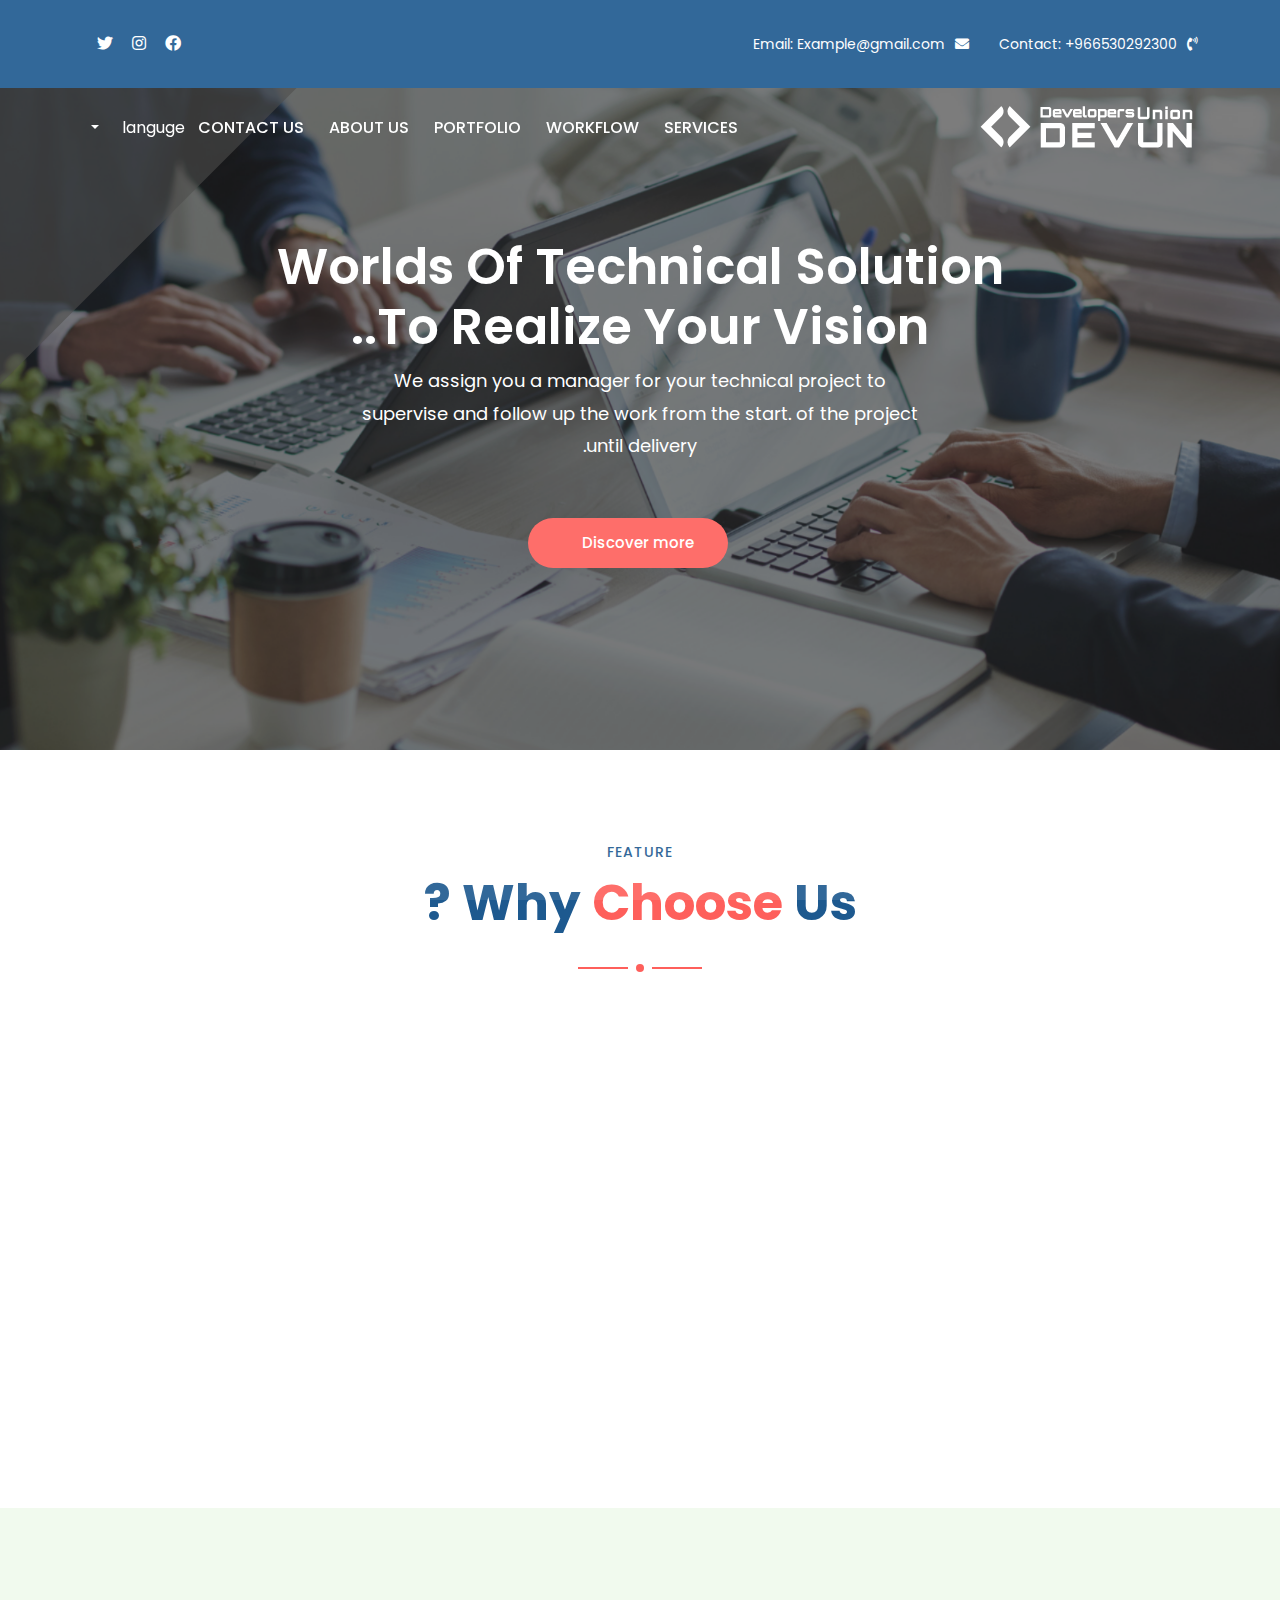
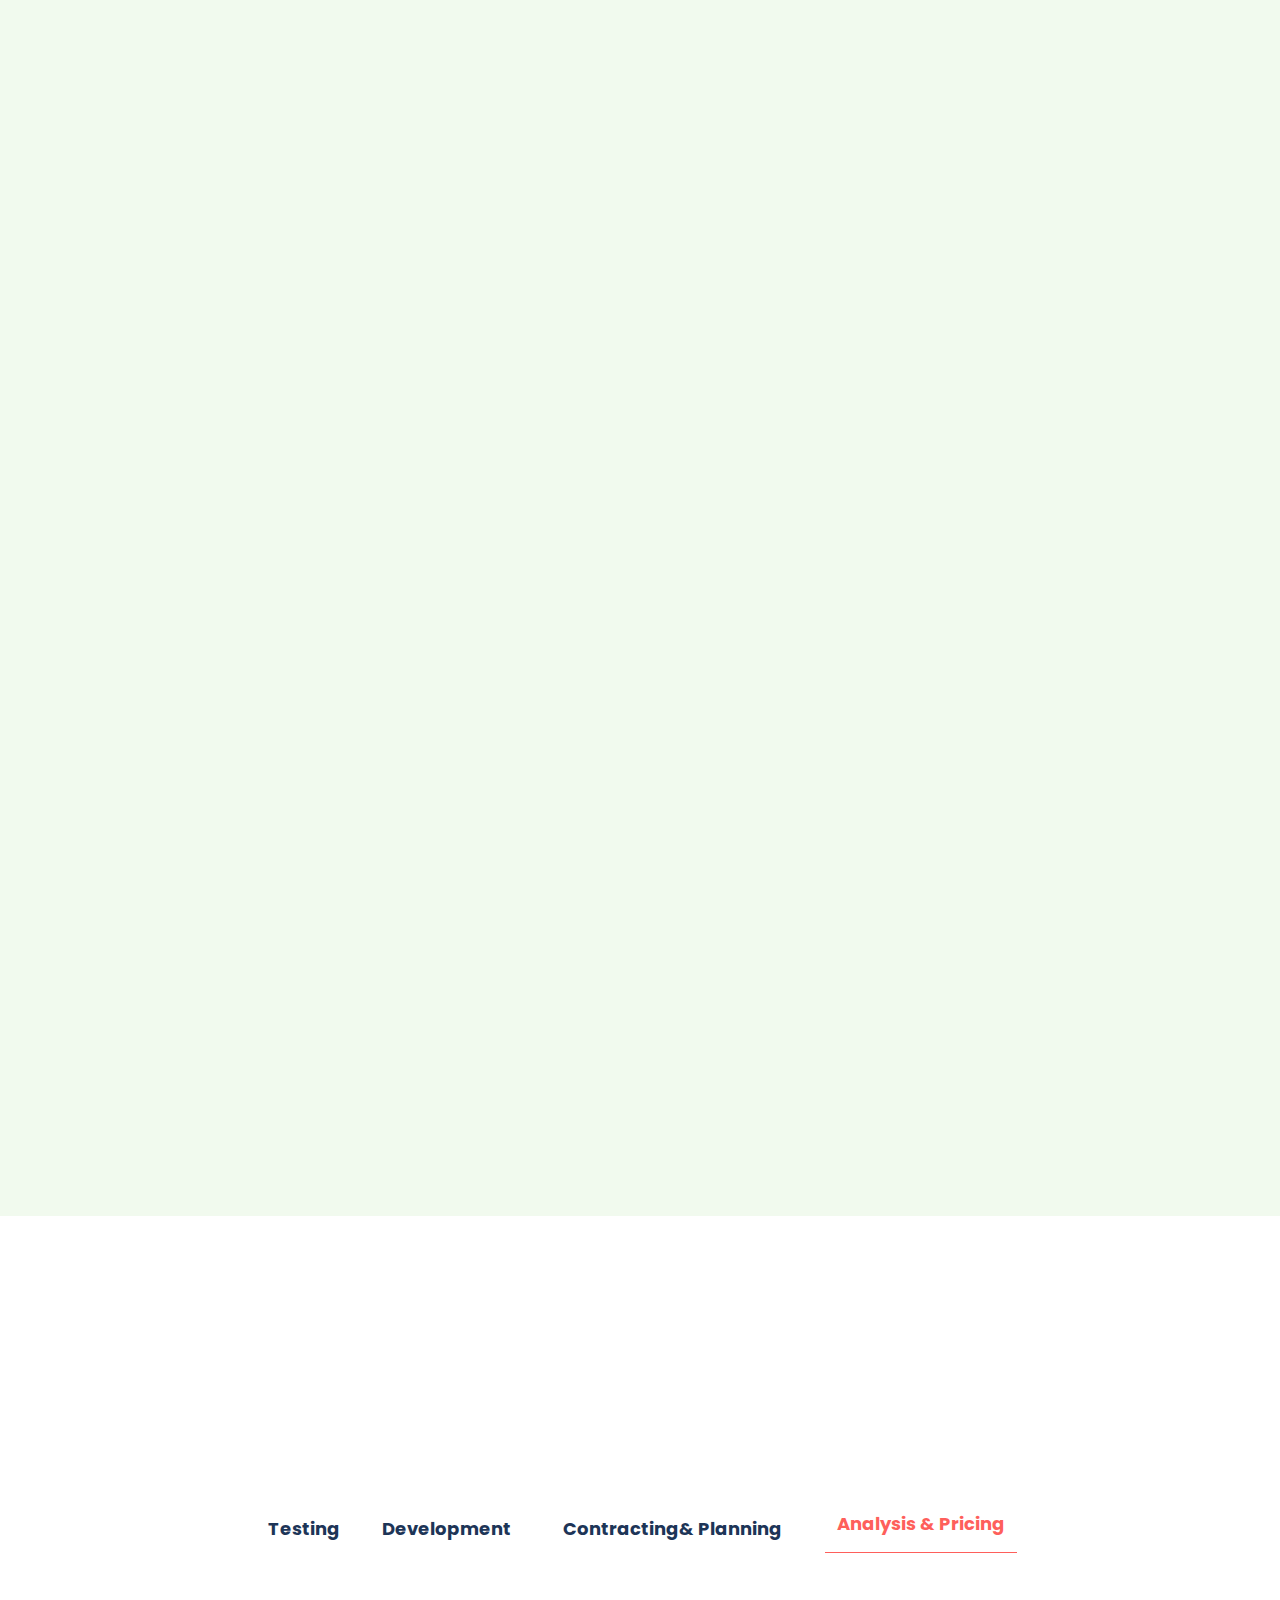
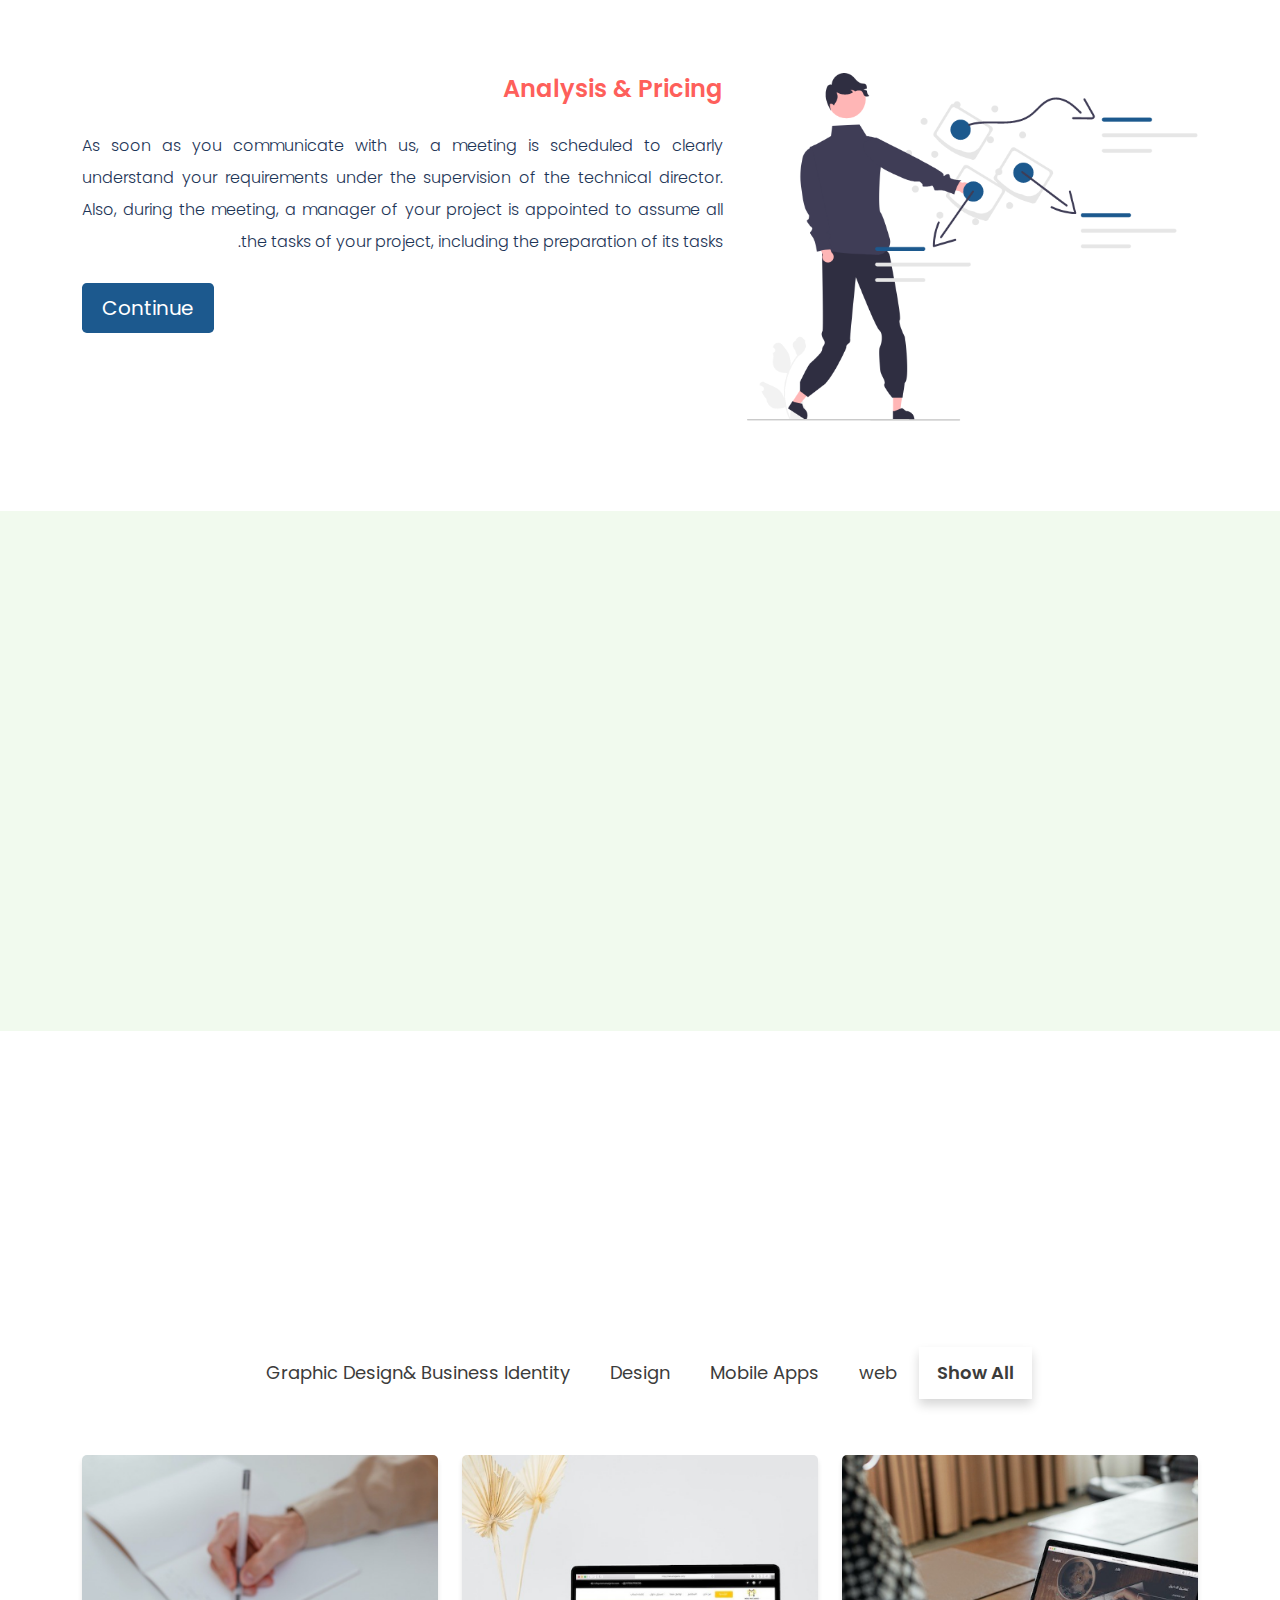
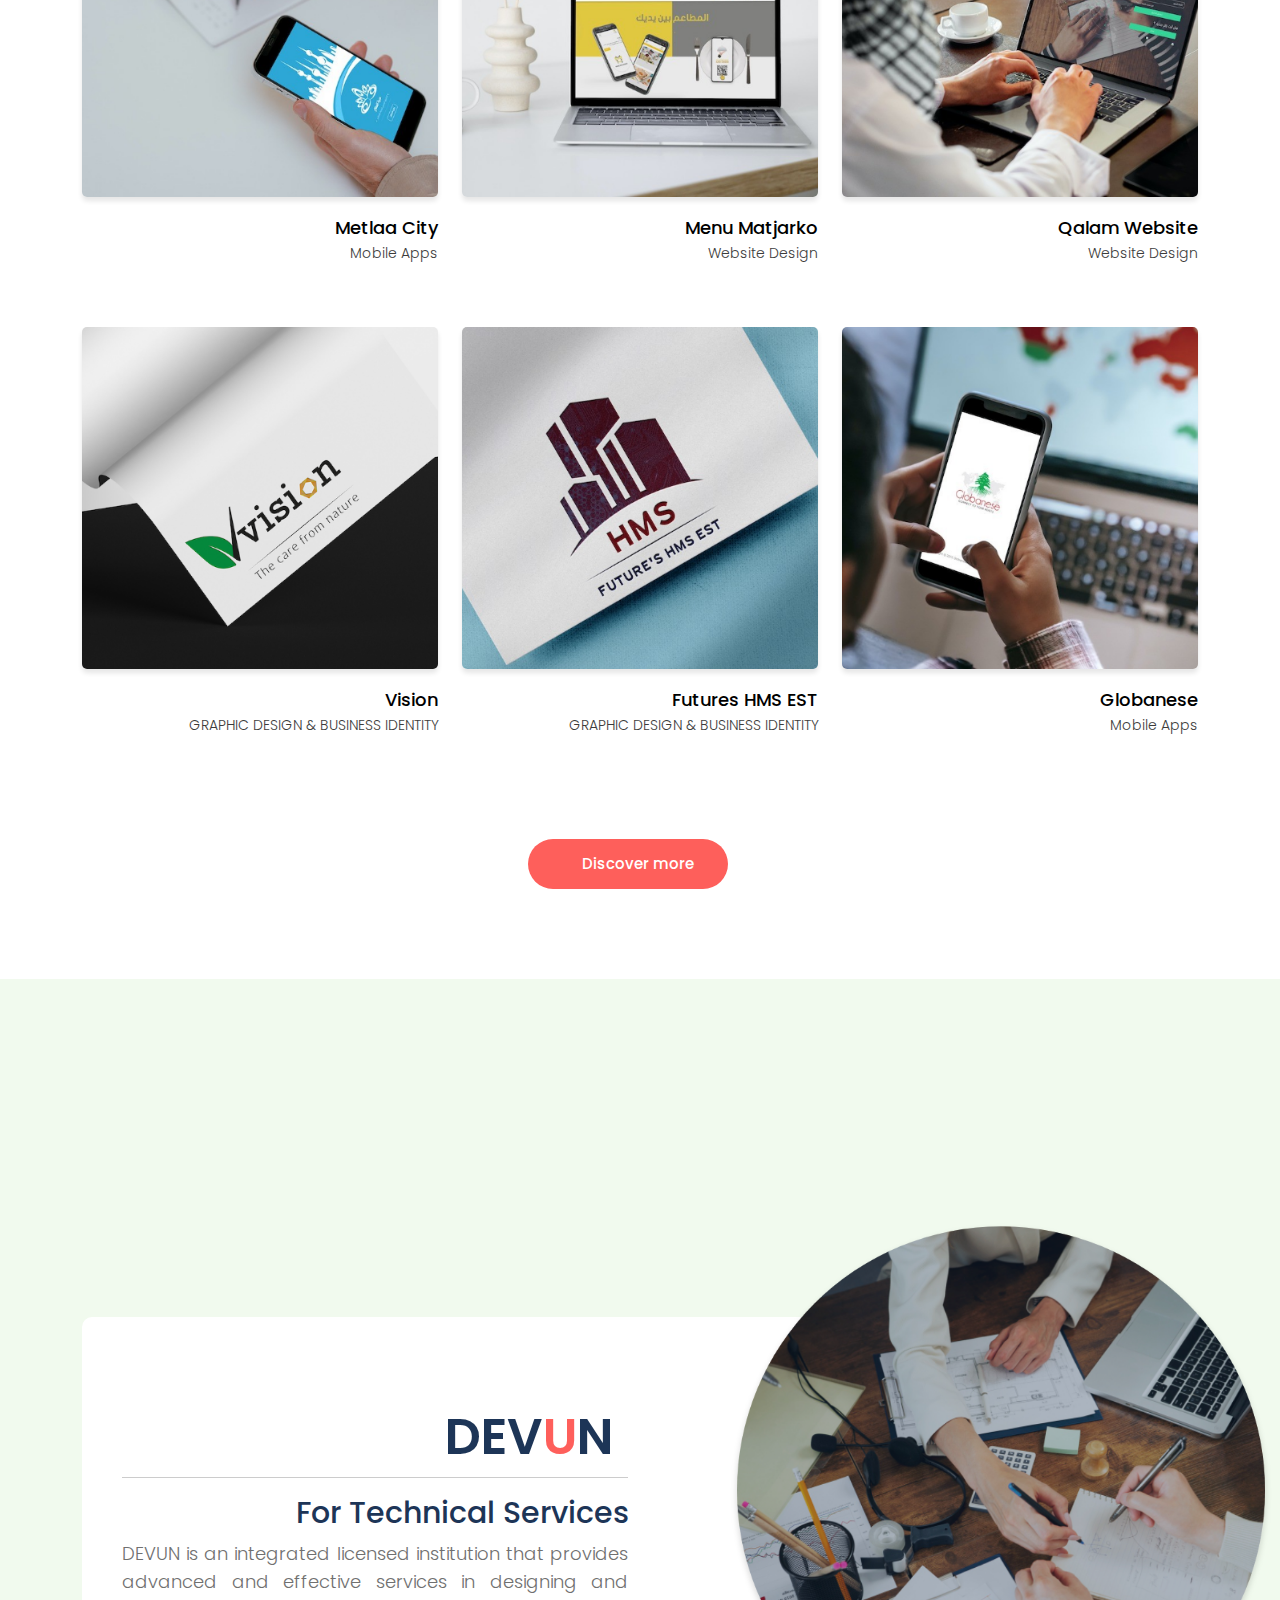
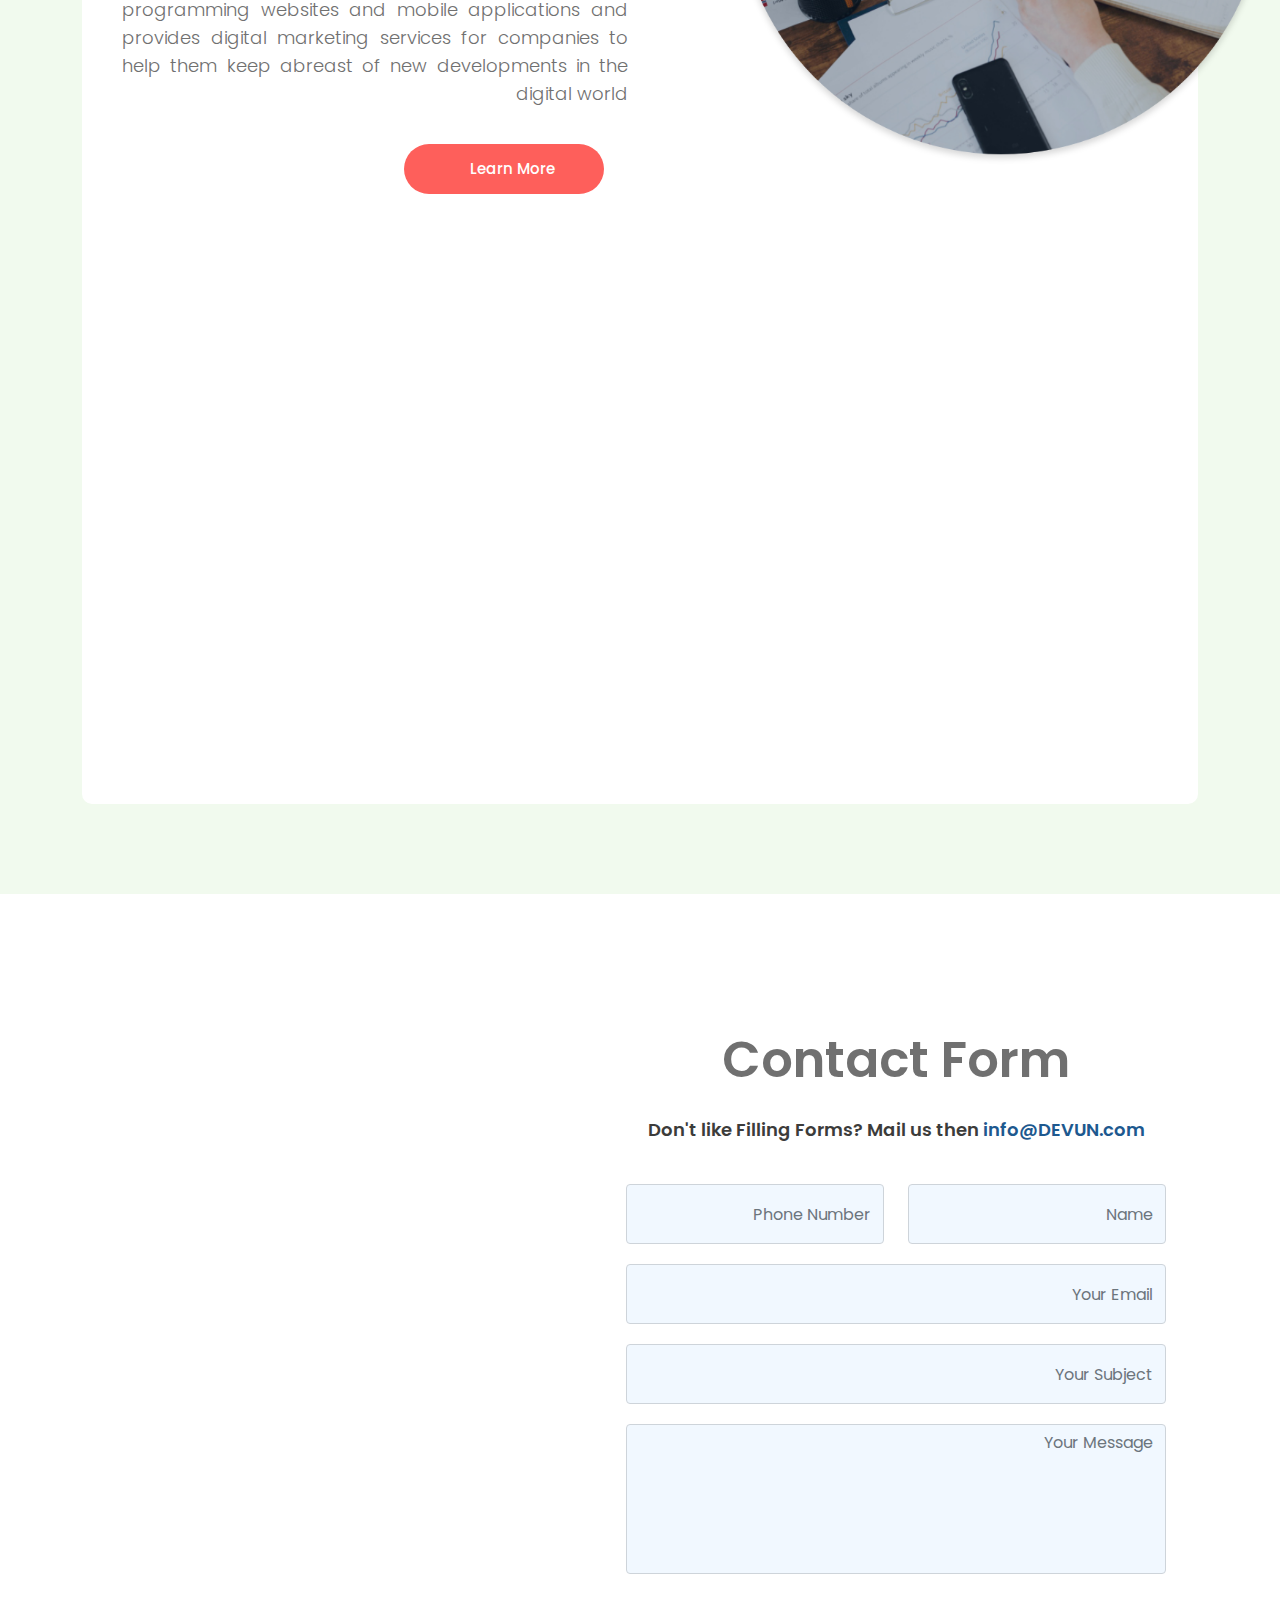
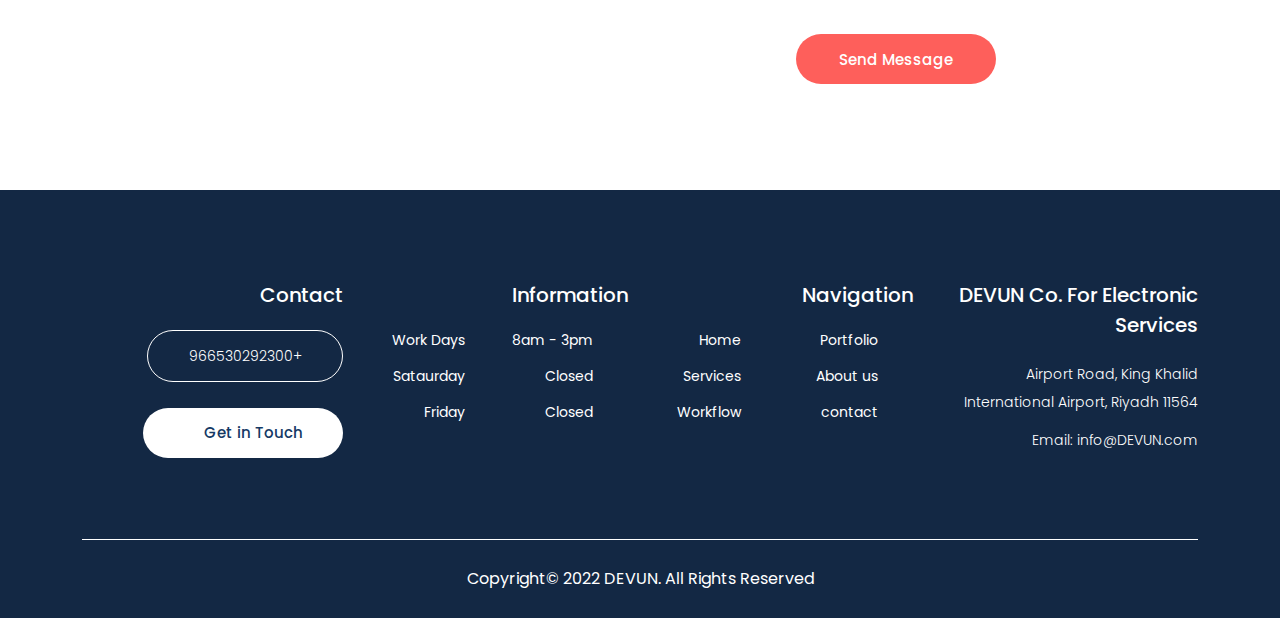
<file: ‏‏index-rtl.html>
<!DOCTYPE html>
<html lang="zxx">


<head>
	<!-- Meta -->
	<meta charset="utf-8">
	<meta http-equiv="X-UA-Compatible" content="IE=edge">
	<meta name="viewport" content="width=device-width, initial-scale=1.0, maximum-scale=1.0, user-scalable=0">


	<!-- SITE TITLE -->
	<title>Developer Union</title>
	<!-- Favicon -->
	<!--<link rel="shortcut icon" href="assets/img/favicon.png" type="image/x-icon">-->

	<!-- Latest Bootstrap min CSS -->
	<link rel="stylesheet" href="assets/bootstrap/css/bootstrap.css">
	<!-- Google Fonts -->
	<link
		href="https://fonts.googleapis.com/css2?family=Poppins:ital,wght@0,300;0,400;0,500;0,600;0,700;0,800;1,300;1,400;1,500&display=swap"
		rel="stylesheet">
	<!-- Font Awesome CSS -->
	<link rel="stylesheet" href="assets/fonts/font-awesome.css">
	<!--- owl carousel Css-->
	<link rel="stylesheet" href="assets/owlcarousel/css/owl.carousel.min.css">
	<link rel="stylesheet" href="assets/owlcarousel/css/owl.theme.default.min.css">
	<!--animate Css-->
	<link rel="stylesheet" href="assets/css/animate.css">
	<!-- Style CSS -->
	<link rel="stylesheet" href="assets/css/style.css">
	<!-- Responsive CSS -->
	<link rel="stylesheet" href="assets/css/responsive.css">
	<!------------------RTL File--------------------------->
	<link rel="stylesheet" href="assets/css/rtl.css">


</head>

<body>

	<!-- Page Wrapper -->
	<div class="page-wrapper">

		<!-- START PRELOADER -->
		<div class="atf-preloader">
			<div class="atf-status">
				<div class="atf-status-mes"></div>
			</div>
		</div>
		<!--  END PRELOADER -->

		<!-- START back-to-top -->
		<button class="atf-scroll-top atf-back-to-top" data-targets="html">
			<i class="fa fa-angle-up atf-scrollup-icon"></i>
		</button>
		<!-- END back-to-top-->

		<!-- Start Header Section -->
		<header class="atf-site-header atf-style1 atf-sticky-header">
			<div class="atf-top-header">
				<div class="container">
					<div class="row">
						<div class="col-lg-9 col-md-8">
							<div class="atf-top-header-in">
								<ul class="atf-top-header-list">
									<li><i class="fas fa-phone-volume"></i>Contact:
										 <a href="#">+966530292300</a></li>
									<li><i class="fas fa-envelope"></i>Email: <a href="#">Example@gmail.com</a></li>

								</ul>
							</div>
						</div>
						<!--- END COL -->

						<div class="col-lg-3 col-md-4">
							<div class="atf-top-social">
								<div class="atf-top-social-icon">
									<a href="#" class="icon"> <i class="fab fa-facebook"></i> </a>
									<a href="#" class="icon"> <i class="fab fa-instagram"></i></a>
									<a href="#" class="icon"> <i class="fab fa-twitter"></i> </a>
								</div>
								<!-- Example split danger button -->

							</div>
						</div>
						<!--- END COL -->
					</div>
				</div>
			</div>
			<div class="atf-main-header">
				<div class="container">
					<div class="atf-main-header-in">
						<div class="atf-main-header-left">
							<a class="atf-site-branding atf-white-logo" href="index.html"><img src="assets/img/logo.png"
									alt="Logo" width="100%"></a>
						</div>
						<div class="atf-main-header-right">
							<div class="atf-nav">
								<ul class="atf-nav-list atf-onepage-nav">
									<li class="menu-item-has-children"><a href="#home"
											class="atf-smooth-move">SERVICES</a></li>
									<li><a href="#step-steps" class="atf-smooth-move">WORKFLOW</a></li>
									<li><a href="#portfolio">PORTFOLIO</a></li>
									<li><a href="#abou-company" class="atf-smooth-move">ABOUT US</a></li>
									<li><a href="#atf-map-area" class="atf-smooth-move" id="contact">CONTACT US</a></li>
									<li>
										<div class="btn-group">
											<button type="button" class="btn ">languge</button>
											<button type="button"
												class="btn dropdown-toggle dropdown-toggle-split"
												data-toggle="dropdown" aria-haspopup="true" aria-expanded="false">
												<span class="sr-only">Toggle Dropdown</span>
											</button>
											<div class="dropdown-menu">
												<a class="dropdown-item" href="#">Arabic</a>
												<a class="dropdown-item" href="#">English</a>
											</div>
										</div>
									</li>

								</ul>
							</div>
						</div>
					</div>
				</div>
				<!--- END CONTANIER -->
			</div>
		</header>
		<!-- End Header Section -->



		<!-- START HOME -->
		<section id="home" class="atf-home2-area atf-align-items-details"
			style="background-image: url(assets/img/slider/3.png);  background-size:cover; background-position: center center;">
			<div class="atf-round-area d-none d-lg-block"></div>
			<div class="container">
				<div class="row atf-content-details align-items-center">
					<!--LEFT COL-->
					<div class="col-lg-12 col-md-8 col-12 offset-lg-2 offset-md-2 atf-single-details text-center">
						<h3 class="mb-0 d-block d-lg-block text-white mb-2">Worlds Of Technical
							Solution To Realize
							Your Vision..</h3>

						<p class="">We assign you a manager for your technical project to supervise and follow up the
							work from the start. of the project until delivery.</p>
						<!-- Main-btn -->
						<div class="atf-main-btn atf-main-btn2 mt-3">
							<a href="https://www.templatemonster.com/landing-page-template/al-mujib-multipurpose-busniess-amp-consulting-agency-landing-page-template-145313.html"
								class="page-scroll atf-themes-btn mr-4"><span></span><span></span><span></span><span></span>Discover
								more <i class="fa fa-angle-right ml-2"></i></a>
						</div>
					</div>
					<!--- END COL -->
				</div>
				<!--- END ROW -->
			</div>
			<!--- END CONTAINER -->
		</section>
		<!-- END HOME -->
		<!---------------------------Why choose us---------------------------------->
		<section id="feature" class="atf-feature-area atf-section-padding">
			<div class="container">
				<div class="row justify-content-center">
					<div class="col-lg-7 col-xl-6">
						<div class="atf-section-title text-center wow fadeInUp" data-wow-duration="1s"
							data-wow-delay="0.3s" data-wow-offset="0"
							style="visibility: visible; animation-duration: 1s; animation-delay: 0.3s; animation-name: fadeInUp;">
							<h5 class="atf-sheading">Feature</h5>
							<h2 class="">Why <span>choose</span> Us ?</h2>
							<div class="atf-sec_icon my-3"><span></span><span
									class="atf-sec_radius"></span><span></span></div>
						</div>
					</div>
					<!--- END COL -->
				</div>
				<!--- END ROW -->

				<div class="row clearfix">
					<div class="col-lg-4 col-md-6 atf-blog-feature">
						<div class="atf-single-feature wow fadeIn" data-wow-duration="1s" data-wow-delay="0.2s"
							data-wow-offset="0"
							style="visibility: visible; animation-duration: 1s; animation-delay: 0.2s; animation-name: fadeIn;">
							<span class="icon">
								<svg xmlns="http://www.w3.org/2000/svg" width="35.086" height="61.4"
									viewBox="0 0 35.086 61.4">
									<g id="layer1" transform="translate(-1.117 180.938)">
										<path id="circle981-1"
											d="M19.745,289.062a14.168,14.168,0,0,0-2.863.3c-.159.033-.3.1-.458.141-6.243,1.512-11.286,7.058-11.014,13.766l.007.215c0,.125-.033.243-.033.369,0,.356.076.689.1,1.039l.053,1.086.053-.025A14.711,14.711,0,0,0,13.1,316.872a16.022,16.022,0,0,0-2.823,1.119,12.784,12.784,0,0,0-5.62,6.025c-2.509,5.35-2.8,13.115-2.385,24.8l.046,1.642H36.7l.12-1.595c.865-11.082.358-18.909-2.385-24.389a14.616,14.616,0,0,0-8.463-7.372,14.787,14.787,0,0,0,8.138-13.25c0-.119-.031-.23-.033-.348l.033-.007-.1-1.394c-.025-.31-.115-.6-.159-.9-.032-.177-.062-.354-.1-.53a14.158,14.158,0,0,0-8.084-10.261c-.152-.075-.291-.161-.445-.228a14.376,14.376,0,0,0-1.933-.617c-.251-.066-.488-.169-.744-.221a14.23,14.23,0,0,0-2.8-.288Zm.545,2.238c5.605.809,10.516,4.554,10.5,9.885-2.752,3.808-15.872-5.538-15.562-5.806,0,0-5.961,5.461-6.81,5.676.391-7.137,7.807-9.861,11.877-9.756Zm-4.936,7.232c4.733,3.807,9.8,6.446,15.325,5.744A11.1,11.1,0,0,1,19.745,315.2,11.086,11.086,0,0,1,8.83,304.175a22.706,22.706,0,0,0,6.523-5.643Zm.8,10.234a1.718,1.718,0,0,0-.6,3.3,10.208,10.208,0,0,0,8.31.017,1.715,1.715,0,0,0-1.256-3.19,6.54,6.54,0,0,1-5.62.05,1.687,1.687,0,0,0-.83-.181Zm1.86,11,3.461.074a2.451,2.451,0,0,1-.153,1.213H18.263a3.228,3.228,0,0,1-.246-1.283Zm-3.7.328a6.206,6.206,0,0,0,1.3,3.418c-.72,5.154-1.442,9.36-2.172,14.691l-.1.737,6.224,7.821,7.128-7.774-.126-.811c-.853-5.3-1.705-9.512-2.551-14.61a5.878,5.878,0,0,0,1.163-3.19,10.781,10.781,0,0,1,6.211,5.643c2.057,4.11,2.472,11.389,1.887,21H5.815c-.257-10.173.092-17.6,1.933-21.527a9.034,9.034,0,0,1,4.119-4.464,12.8,12.8,0,0,1,2.451-.931Zm4.55,4.584h1.906c.775,4.615,1.523,8.593,2.285,13.223l-3.315,3.592-2.837-3.545c.651-4.656,1.3-8.654,1.96-13.27Z"
											transform="translate(-1 -470)" fill="#1c598e" />
									</g>
								</svg>

							</span>
							<h3>Your Own Project Manager</h3>
							<p>We assign you a manager for your technical project to supervise and follow up the work
								from the start of the project until delivery.</p>
						</div>
					</div>
					<!--- END COL -->

					<div class="col-lg-4 col-md-6 atf-blog-feature">
						<div class="atf-single-feature wow fadeIn" data-wow-duration="2s" data-wow-delay="0.4s"
							data-wow-offset="0"
							style="visibility: visible; animation-duration: 2s; animation-delay: 0.4s; animation-name: fadeIn;">
							<span class="icon">
								<svg xmlns="http://www.w3.org/2000/svg" width="55.146" height="55.167"
									viewBox="0 0 55.146 55.167">
									<g id="_16663204871595119120" data-name="16663204871595119120"
										transform="translate(-0.247 -1)">
										<path id="Path_1560" data-name="Path 1560"
											d="M3,31.506l5.039-8.14A15.8,15.8,0,0,1,21.219,16H34.011a7.776,7.776,0,0,1-7.753,7.753H22.382"
											transform="translate(0 12.197)" fill="none" stroke="#1c598e"
											stroke-linecap="round" stroke-linejoin="round" stroke-miterlimit="10"
											stroke-width="4" />
										<path id="Path_1561" data-name="Path 1561"
											d="M25.382,23.753H38.949l2.326-3.1A11.566,11.566,0,0,1,50.579,16h0l-5.233,9.3a15.738,15.738,0,0,1-13.761,8.14h0A46.171,46.171,0,0,0,6,41.2H6"
											transform="translate(2.815 12.197)" fill="none" stroke="#1c598e"
											stroke-linecap="round" stroke-linejoin="round" stroke-miterlimit="10"
											stroke-width="4" />
										<path id="Path_1562" data-name="Path 1562"
											d="M39.486,22.188a23.747,23.747,0,0,0,.388-3.683,21.467,21.467,0,0,0-.388-3.683,4.689,4.689,0,0,1-4.845-2.52,5.011,5.011,0,0,1,.388-5.427A16.087,16.087,0,0,0,28.439,3a5.039,5.039,0,0,1-9.3,0,17.453,17.453,0,0,0-6.59,3.876,4.964,4.964,0,0,1-4.458,7.947A11.329,11.329,0,0,0,7.7,18.506a21.467,21.467,0,0,0,.388,3.683"
											transform="translate(4.41 0)" fill="none" stroke="#1c598e"
											stroke-linecap="round" stroke-linejoin="round" stroke-miterlimit="10"
											stroke-width="4" />
										<path id="Path_1563" data-name="Path 1563"
											d="M23.079,17.691a5.412,5.412,0,0,0,1.551-3.876A5.711,5.711,0,0,0,18.815,8,5.711,5.711,0,0,0,13,13.815a5.412,5.412,0,0,0,1.551,3.876"
											transform="translate(9.382 4.691)" fill="none" stroke="#1c598e"
											stroke-linecap="round" stroke-linejoin="round" stroke-miterlimit="10"
											stroke-width="4" />
									</g>
								</svg>
							</span>
							<h3>Technical support 24/7</h3>
							<p>We provide you with 24h/7w. technical support, ensuring you follow-up and prompt handling
								of errors and problems.</p>
						</div>
					</div>
					<!--- END COL -->

					<div class="col-lg-4 col-md-6 atf-blog-feature">
						<div class="atf-single-feature wow fadeIn" data-wow-duration="3s" data-wow-delay="0.5s"
							data-wow-offset="0"
							style="visibility: visible; animation-duration: 3s; animation-delay: 0.5s; animation-name: fadeIn;">
							<span class="icon">
								<svg xmlns="http://www.w3.org/2000/svg" width="49.041" height="57.23"
									viewBox="0 0 49.041 57.23">
									<g id="_9997016921594722070" data-name="9997016921594722070"
										transform="translate(-3 -1)">
										<path id="Path_1555" data-name="Path 1555"
											d="M33.662,43.946v8.189a4.107,4.107,0,0,1-4.095,4.095H9.095A4.107,4.107,0,0,1,5,52.135V7.095A4.107,4.107,0,0,1,9.095,3H29.568a4.107,4.107,0,0,1,4.095,4.095v4.095"
											fill="none" stroke="#1c598e" stroke-linecap="round" stroke-linejoin="round"
											stroke-miterlimit="10" stroke-width="4" />
										<line id="Line_7" data-name="Line 7" x2="28.875" transform="translate(5 11.788)"
											fill="none" stroke="#1c598e" stroke-linecap="round" stroke-linejoin="round"
											stroke-miterlimit="10" stroke-width="4" />
										<line id="Line_8" data-name="Line 8" x2="28.875" transform="translate(5 44.429)"
											fill="none" stroke="#1c598e" stroke-linecap="round" stroke-linejoin="round"
											stroke-miterlimit="10" stroke-width="4" />
										<line id="Line_9" data-name="Line 9" x2="3.766"
											transform="translate(17.554 50.706)" fill="none" stroke="#1c598e"
											stroke-linecap="round" stroke-linejoin="round" stroke-miterlimit="10"
											stroke-width="4" />
										<path id="Path_1556" data-name="Path 1556" d="M17.142,12,11,18.142l6.142,6.142"
											transform="translate(6.284 9.426)" fill="none" stroke="#1c598e"
											stroke-linecap="round" stroke-linejoin="round" stroke-miterlimit="10"
											stroke-width="4" />
										<path id="Path_1557" data-name="Path 1557" d="M24,12l6.142,6.142L24,24.284"
											transform="translate(19.899 9.426)" fill="none" stroke="#1c598e"
											stroke-linecap="round" stroke-linejoin="round" stroke-miterlimit="10"
											stroke-width="4" />
										<line id="Line_10" data-name="Line 10" x1="7.533" y2="16.32"
											transform="translate(30.108 19.32)" fill="none" stroke="#1c598e"
											stroke-linecap="round" stroke-linejoin="round" stroke-miterlimit="10"
											stroke-width="4" />
									</g>
								</svg>
							</span>
							<h3>Latest Development</h3>
							<p>At DEVUN We use the best and most up-to-date technologies and programming languages to
								work on your project.</p>
						</div>
					</div>
					<!--- END COL -->
				</div>
				<!--- END ROW -->
			</div>
			<!--- END CONTAINER -->
		</section>
		<!---------------------------Why choose us---------------------------------->
		<!---------------------------Our Services----------------------------------->
		<section id="Services" class="atf-feature-area atf-section-padding">
			<div class="container">
				<div class="row justify-content-center">
					<div class="col-lg-7 col-xl-6">
						<div class="atf-section-title text-center wow fadeInUp" data-wow-duration="1s"
							data-wow-delay="0.3s" data-wow-offset="0"
							style="visibility: visible; animation-duration: 1s; animation-delay: 0.3s; animation-name: fadeInUp;">
							<h2 class="">Our Services</h2>
							<div class="atf-sec_icon my-3"><span></span><span
									class="atf-sec_radius"></span><span></span></div>
						</div>
					</div>
					<!--- END COL -->
				</div>
				<!--- END ROW -->

				<div class="row clearfix">
					<div class="col-lg-4 col-md-6 atf-blog-feature">
						<div class="atf-single-feature wow fadeIn" data-wow-duration="1s" data-wow-delay="0.2s"
							data-wow-offset="0"
							style="visibility: visible; animation-duration: 1s; animation-delay: 0.2s; animation-name: fadeIn;">
							<span class="icon">
								<svg xmlns="http://www.w3.org/2000/svg" xmlns:xlink="http://www.w3.org/1999/xlink"
									width="81.2" height="81.2" viewBox="0 0 81.2 81.2">
									<defs>
										<clipPath id="clip-path">
											<rect id="Rectangle_132" data-name="Rectangle 132" width="81.2"
												height="81.2" fill="none" />
										</clipPath>
									</defs>
									<g id="Group_446" data-name="Group 446" transform="translate(0 0)">
										<g id="Group_445" data-name="Group 445" transform="translate(0 0)"
											clip-path="url(#clip-path)">
											<path id="Path_1358" data-name="Path 1358"
												d="M40.6,0A40.6,40.6,0,1,1,0,40.6,40.6,40.6,0,0,1,40.6,0"
												transform="translate(0 -0.001)" fill="#e64a19" fill-rule="evenodd" />
											<path id="Path_1359" data-name="Path 1359"
												d="M8.734,16.769V14.642l9.219-5.194v2.265l-7.311,4.005,7.311,4.041v2.272Zm25.974,0-9.216,5.262V19.759l7.3-4.041-7.3-4.005V9.448l9.216,5.194Z"
												transform="translate(19.409 20.995)" fill="#fffffe" />
											<path id="Path_1360" data-name="Path 1360"
												d="M5.958,6.573H52.052a.74.74,0,0,1,.741.744V39.8a.742.742,0,0,1-.741.744H5.958a.744.744,0,0,1-.741-.744V7.317a.742.742,0,0,1,.741-.744m45.35,1.489H6.7V39.056H51.308Z"
												transform="translate(11.593 14.606)" fill="#fffffe" />
											<path id="Path_1361" data-name="Path 1361"
												d="M11.769,16.653h8.658a.745.745,0,0,1,.744.744v4.872a.745.745,0,0,1-.744.744H11.769a.745.745,0,0,1-.744-.744V17.4a.745.745,0,0,1,.744-.744m7.917,1.489H12.51v3.387h7.176Z"
												transform="translate(24.5 37.006)" fill="#fffffe" />
											<path id="Path_1362" data-name="Path 1362"
												d="M9.54,18.166a.743.743,0,0,0,0,1.485H32.55a.743.743,0,0,0,0-1.485Z"
												transform="translate(19.553 40.368)" fill="#fffffe" />
										</g>
									</g>
								</svg>

							</span>
							<h3>Web Design & development</h3>
							<p> we are professionally designing and developing an innovative e-experience to deliver
								your services to your audience through your e-platform

							</p>
						</div>
					</div>
					<!--- END COL -->

					<div class="col-lg-4 col-md-6 atf-blog-feature">
						<div class="atf-single-feature wow fadeIn" data-wow-duration="2s" data-wow-delay="0.4s"
							data-wow-offset="0"
							style="visibility: visible; animation-duration: 2s; animation-delay: 0.4s; animation-name: fadeIn;">
							<span class="icon">
								<svg xmlns="http://www.w3.org/2000/svg" xmlns:xlink="http://www.w3.org/1999/xlink"
									width="81.2" height="81.2" viewBox="0 0 81.2 81.2">
									<defs>
										<clipPath id="clip-path">
											<rect id="Rectangle_132" data-name="Rectangle 132" width="81.2"
												height="81.2" fill="none" />
										</clipPath>
									</defs>
									<g id="Group_446" data-name="Group 446" transform="translate(0 0)">
										<g id="Group_445" data-name="Group 445" transform="translate(0 0)"
											clip-path="url(#clip-path)">
											<path id="Path_1358" data-name="Path 1358"
												d="M40.6,0A40.6,40.6,0,1,1,0,40.6,40.6,40.6,0,0,1,40.6,0"
												transform="translate(0 -0.001)" fill="#e64a19" fill-rule="evenodd" />
											<path id="Path_1359" data-name="Path 1359"
												d="M8.734,16.769V14.642l9.219-5.194v2.265l-7.311,4.005,7.311,4.041v2.272Zm25.974,0-9.216,5.262V19.759l7.3-4.041-7.3-4.005V9.448l9.216,5.194Z"
												transform="translate(19.409 20.995)" fill="#fffffe" />
											<path id="Path_1360" data-name="Path 1360"
												d="M5.958,6.573H52.052a.74.74,0,0,1,.741.744V39.8a.742.742,0,0,1-.741.744H5.958a.744.744,0,0,1-.741-.744V7.317a.742.742,0,0,1,.741-.744m45.35,1.489H6.7V39.056H51.308Z"
												transform="translate(11.593 14.606)" fill="#fffffe" />
											<path id="Path_1361" data-name="Path 1361"
												d="M11.769,16.653h8.658a.745.745,0,0,1,.744.744v4.872a.745.745,0,0,1-.744.744H11.769a.745.745,0,0,1-.744-.744V17.4a.745.745,0,0,1,.744-.744m7.917,1.489H12.51v3.387h7.176Z"
												transform="translate(24.5 37.006)" fill="#fffffe" />
											<path id="Path_1362" data-name="Path 1362"
												d="M9.54,18.166a.743.743,0,0,0,0,1.485H32.55a.743.743,0,0,0,0-1.485Z"
												transform="translate(19.553 40.368)" fill="#fffffe" />
										</g>
									</g>
								</svg>

							</span>
							<h3>Apps Design & Development</h3>
							<p>We offer you the possibility of designing and programming your mobile application with
								the best modern designs for the application interface and with high quality. Contact Us.
							</p>
						</div>
					</div>
					<!--- END COL -->

					<div class="col-lg-4 col-md-6 atf-blog-feature">
						<div class="atf-single-feature wow fadeIn" data-wow-duration="3s" data-wow-delay="0.5s"
							data-wow-offset="0"
							style="visibility: visible; animation-duration: 3s; animation-delay: 0.5s; animation-name: fadeIn;">
							<span class="icon">
								<svg xmlns="http://www.w3.org/2000/svg" xmlns:xlink="http://www.w3.org/1999/xlink"
									width="81.2" height="81.2" viewBox="0 0 81.2 81.2">
									<defs>
										<clipPath id="clip-path">
											<rect id="Rectangle_132" data-name="Rectangle 132" width="81.2"
												height="81.2" fill="none" />
										</clipPath>
									</defs>
									<g id="Group_446" data-name="Group 446" transform="translate(0 0)">
										<g id="Group_445" data-name="Group 445" transform="translate(0 0)"
											clip-path="url(#clip-path)">
											<path id="Path_1358" data-name="Path 1358"
												d="M40.6,0A40.6,40.6,0,1,1,0,40.6,40.6,40.6,0,0,1,40.6,0"
												transform="translate(0 -0.001)" fill="#e64a19" fill-rule="evenodd" />
											<path id="Path_1359" data-name="Path 1359"
												d="M8.734,16.769V14.642l9.219-5.194v2.265l-7.311,4.005,7.311,4.041v2.272Zm25.974,0-9.216,5.262V19.759l7.3-4.041-7.3-4.005V9.448l9.216,5.194Z"
												transform="translate(19.409 20.995)" fill="#fffffe" />
											<path id="Path_1360" data-name="Path 1360"
												d="M5.958,6.573H52.052a.74.74,0,0,1,.741.744V39.8a.742.742,0,0,1-.741.744H5.958a.744.744,0,0,1-.741-.744V7.317a.742.742,0,0,1,.741-.744m45.35,1.489H6.7V39.056H51.308Z"
												transform="translate(11.593 14.606)" fill="#fffffe" />
											<path id="Path_1361" data-name="Path 1361"
												d="M11.769,16.653h8.658a.745.745,0,0,1,.744.744v4.872a.745.745,0,0,1-.744.744H11.769a.745.745,0,0,1-.744-.744V17.4a.745.745,0,0,1,.744-.744m7.917,1.489H12.51v3.387h7.176Z"
												transform="translate(24.5 37.006)" fill="#fffffe" />
											<path id="Path_1362" data-name="Path 1362"
												d="M9.54,18.166a.743.743,0,0,0,0,1.485H32.55a.743.743,0,0,0,0-1.485Z"
												transform="translate(19.553 40.368)" fill="#fffffe" />
										</g>
									</g>
								</svg>


							</span>
							<h3>Search Engine Optimization(SEO)</h3>
							<p>Get more leads with SEO optimization to help you increase the number of visits, and the
								percentage of sales.</p>
						</div>
					</div>
					<!--- END COL -->
					<div class="col-lg-4 col-md-6 atf-blog-feature">
						<div class="atf-single-feature wow fadeIn" data-wow-duration="1s" data-wow-delay="0.2s"
							data-wow-offset="0"
							style="visibility: visible; animation-duration: 1s; animation-delay: 0.2s; animation-name: fadeIn;">
							<span class="icon">
								<svg xmlns="http://www.w3.org/2000/svg" xmlns:xlink="http://www.w3.org/1999/xlink"
									width="81.2" height="81.2" viewBox="0 0 81.2 81.2">
									<defs>
										<clipPath id="clip-path">
											<rect id="Rectangle_132" data-name="Rectangle 132" width="81.2"
												height="81.2" fill="none" />
										</clipPath>
									</defs>
									<g id="Group_446" data-name="Group 446" transform="translate(0 0)">
										<g id="Group_445" data-name="Group 445" transform="translate(0 0)"
											clip-path="url(#clip-path)">
											<path id="Path_1358" data-name="Path 1358"
												d="M40.6,0A40.6,40.6,0,1,1,0,40.6,40.6,40.6,0,0,1,40.6,0"
												transform="translate(0 -0.001)" fill="#e64a19" fill-rule="evenodd" />
											<path id="Path_1359" data-name="Path 1359"
												d="M8.734,16.769V14.642l9.219-5.194v2.265l-7.311,4.005,7.311,4.041v2.272Zm25.974,0-9.216,5.262V19.759l7.3-4.041-7.3-4.005V9.448l9.216,5.194Z"
												transform="translate(19.409 20.995)" fill="#fffffe" />
											<path id="Path_1360" data-name="Path 1360"
												d="M5.958,6.573H52.052a.74.74,0,0,1,.741.744V39.8a.742.742,0,0,1-.741.744H5.958a.744.744,0,0,1-.741-.744V7.317a.742.742,0,0,1,.741-.744m45.35,1.489H6.7V39.056H51.308Z"
												transform="translate(11.593 14.606)" fill="#fffffe" />
											<path id="Path_1361" data-name="Path 1361"
												d="M11.769,16.653h8.658a.745.745,0,0,1,.744.744v4.872a.745.745,0,0,1-.744.744H11.769a.745.745,0,0,1-.744-.744V17.4a.745.745,0,0,1,.744-.744m7.917,1.489H12.51v3.387h7.176Z"
												transform="translate(24.5 37.006)" fill="#fffffe" />
											<path id="Path_1362" data-name="Path 1362"
												d="M9.54,18.166a.743.743,0,0,0,0,1.485H32.55a.743.743,0,0,0,0-1.485Z"
												transform="translate(19.553 40.368)" fill="#fffffe" />
										</g>
									</g>
								</svg>

							</span>
							<h3>Web Design & development</h3>
							<p> we are professionally designing and developing an innovative e-experience to deliver
								your services to your audience through your e-platform

							</p>
						</div>
					</div>
					<!--- END COL -->

					<div class="col-lg-4 col-md-6 atf-blog-feature">
						<div class="atf-single-feature wow fadeIn" data-wow-duration="2s" data-wow-delay="0.4s"
							data-wow-offset="0"
							style="visibility: visible; animation-duration: 2s; animation-delay: 0.4s; animation-name: fadeIn;">
							<span class="icon">
								<svg xmlns="http://www.w3.org/2000/svg" xmlns:xlink="http://www.w3.org/1999/xlink"
									width="81.2" height="81.2" viewBox="0 0 81.2 81.2">
									<defs>
										<clipPath id="clip-path">
											<rect id="Rectangle_132" data-name="Rectangle 132" width="81.2"
												height="81.2" fill="none" />
										</clipPath>
									</defs>
									<g id="Group_446" data-name="Group 446" transform="translate(0 0)">
										<g id="Group_445" data-name="Group 445" transform="translate(0 0)"
											clip-path="url(#clip-path)">
											<path id="Path_1358" data-name="Path 1358"
												d="M40.6,0A40.6,40.6,0,1,1,0,40.6,40.6,40.6,0,0,1,40.6,0"
												transform="translate(0 -0.001)" fill="#e64a19" fill-rule="evenodd" />
											<path id="Path_1359" data-name="Path 1359"
												d="M8.734,16.769V14.642l9.219-5.194v2.265l-7.311,4.005,7.311,4.041v2.272Zm25.974,0-9.216,5.262V19.759l7.3-4.041-7.3-4.005V9.448l9.216,5.194Z"
												transform="translate(19.409 20.995)" fill="#fffffe" />
											<path id="Path_1360" data-name="Path 1360"
												d="M5.958,6.573H52.052a.74.74,0,0,1,.741.744V39.8a.742.742,0,0,1-.741.744H5.958a.744.744,0,0,1-.741-.744V7.317a.742.742,0,0,1,.741-.744m45.35,1.489H6.7V39.056H51.308Z"
												transform="translate(11.593 14.606)" fill="#fffffe" />
											<path id="Path_1361" data-name="Path 1361"
												d="M11.769,16.653h8.658a.745.745,0,0,1,.744.744v4.872a.745.745,0,0,1-.744.744H11.769a.745.745,0,0,1-.744-.744V17.4a.745.745,0,0,1,.744-.744m7.917,1.489H12.51v3.387h7.176Z"
												transform="translate(24.5 37.006)" fill="#fffffe" />
											<path id="Path_1362" data-name="Path 1362"
												d="M9.54,18.166a.743.743,0,0,0,0,1.485H32.55a.743.743,0,0,0,0-1.485Z"
												transform="translate(19.553 40.368)" fill="#fffffe" />
										</g>
									</g>
								</svg>

							</span>
							<h3>Apps Design & Development</h3>
							<p>We offer you the possibility of designing and programming your mobile application with
								the best modern designs for the application interface and with high quality. Contact Us.
							</p>
						</div>
					</div>
					<!--- END COL -->

					<div class="col-lg-4 col-md-6 atf-blog-feature">
						<div class="atf-single-feature wow fadeIn" data-wow-duration="3s" data-wow-delay="0.5s"
							data-wow-offset="0"
							style="visibility: visible; animation-duration: 3s; animation-delay: 0.5s; animation-name: fadeIn;">
							<span class="icon">
								<svg xmlns="http://www.w3.org/2000/svg" xmlns:xlink="http://www.w3.org/1999/xlink"
									width="81.2" height="81.2" viewBox="0 0 81.2 81.2">
									<defs>
										<clipPath id="clip-path">
											<rect id="Rectangle_132" data-name="Rectangle 132" width="81.2"
												height="81.2" fill="none" />
										</clipPath>
									</defs>
									<g id="Group_446" data-name="Group 446" transform="translate(0 0)">
										<g id="Group_445" data-name="Group 445" transform="translate(0 0)"
											clip-path="url(#clip-path)">
											<path id="Path_1358" data-name="Path 1358"
												d="M40.6,0A40.6,40.6,0,1,1,0,40.6,40.6,40.6,0,0,1,40.6,0"
												transform="translate(0 -0.001)" fill="#e64a19" fill-rule="evenodd" />
											<path id="Path_1359" data-name="Path 1359"
												d="M8.734,16.769V14.642l9.219-5.194v2.265l-7.311,4.005,7.311,4.041v2.272Zm25.974,0-9.216,5.262V19.759l7.3-4.041-7.3-4.005V9.448l9.216,5.194Z"
												transform="translate(19.409 20.995)" fill="#fffffe" />
											<path id="Path_1360" data-name="Path 1360"
												d="M5.958,6.573H52.052a.74.74,0,0,1,.741.744V39.8a.742.742,0,0,1-.741.744H5.958a.744.744,0,0,1-.741-.744V7.317a.742.742,0,0,1,.741-.744m45.35,1.489H6.7V39.056H51.308Z"
												transform="translate(11.593 14.606)" fill="#fffffe" />
											<path id="Path_1361" data-name="Path 1361"
												d="M11.769,16.653h8.658a.745.745,0,0,1,.744.744v4.872a.745.745,0,0,1-.744.744H11.769a.745.745,0,0,1-.744-.744V17.4a.745.745,0,0,1,.744-.744m7.917,1.489H12.51v3.387h7.176Z"
												transform="translate(24.5 37.006)" fill="#fffffe" />
											<path id="Path_1362" data-name="Path 1362"
												d="M9.54,18.166a.743.743,0,0,0,0,1.485H32.55a.743.743,0,0,0,0-1.485Z"
												transform="translate(19.553 40.368)" fill="#fffffe" />
										</g>
									</g>
								</svg>


							</span>
							<h3>Search Engine Optimization(SEO)</h3>
							<p>Get more leads with SEO optimization to help you increase the number of visits, and the
								percentage of sales.</p>
						</div>
					</div>
					<!--- END COL -->
				</div>
				<!--- END ROW -->
			</div>
			<!--- END CONTAINER -->
		</section>
		<!---------------------------Our Services----------------------------------->
		<!---------------------------How devUn works start-------------------------------->
		<section id="step-steps" class="atf-feature-area atf-section-padding">
			<div class="container">
				<div class="row justify-content-center">
					<div class="col-lg-7 col-xl-6">
						<div class="atf-section-title text-center wow fadeInUp" data-wow-duration="1s"
							data-wow-delay="0.3s" data-wow-offset="0"
							style="visibility: visible; animation-duration: 1s; animation-delay: 0.3s; animation-name: fadeInUp;">
							<h5 class="atf-sheading">How devUn works</h5>
							<h2>step by step?</h2>
							<div class="atf-sec_icon my-3"><span></span><span
									class="atf-sec_radius"></span><span></span></div>
						</div>
					</div>
					<!--- END COL -->
				</div>
				<!--- END ROW -->
				<!--Start Row-->
				<div class="step-container">
					<div class="stepwizard col-md-offset-3">
						<div class="stepwizard-row setup-panel">
							<div class="stepwizard-step">
								<a href="#step-1" type="button" class="btn btn-primary btn-circle">Analysis &
									Pricing</a>
								<!--<p>Analysis & Pricing</p>-->
							</div>
							<div class="stepwizard-step">
								<a href="#step-2" type="button" class="btn btn-default btn-circle"
									disabled="disabled">Contracting& Planning</a>
								<!--<p>Contracting& Planning</p>-->
							</div>
							<div class="stepwizard-step">
								<a href="#step-3" type="button" class="btn btn-default btn-circle"
									disabled="disabled">Development</a>
								<!--<p>Step 3</p>-->
							</div>
							<div class="stepwizard-step">
								<a href="#step-4" type="button" class="btn btn-default btn-circle"
									disabled="disabled">Testing </a>
								<!--<p>Step 4</p>-->
							</div>
						</div>
					</div>

					<div class="steps">
						<div class="row setup-content" id="step-1">
							<div class="col-xs-6 col-sm-6 col-md-6  col-lg-5 col-md-offset-3">
								<div class="iamge">
									<img src="assets/img/Analysis.png" width="100%">
								</div>
							</div>
							<div class="col-xs-6 col-sm-6 col-md-6  col-lg-7 col-md-offset-3">
								<h3>Analysis & Pricing</h3>
								<p>As soon as you communicate with us, a meeting is scheduled to clearly understand your
									requirements under the supervision of the technical director. Also, during the
									meeting, a manager of your project is appointed to assume all the tasks of your
									project, including the preparation of its tasks.</p>

								<button class="btn btn-primary nextBtn btn-lg pull-right" type="button"
									id="next">Continue</button>
								<div class="clearfix"></div>
							</div>
						</div>

						<!---------------------------------------------------------------------------->
						<div class="row setup-content" id="step-2">
							<div class="col-xs-6 col-sm-6 col-md-6  col-lg-5 col-md-offset-3">
								<div class="iamge">
									<img src="assets/img/Contracting.png" width="100%">
								</div>
							</div>
							<div class="col-xs-6 col-sm-6 col-md-6  col-lg-7 col-md-offset-3">
								<h3>Contracting& Planning</h3>
								<p>As soon as you communicate with us, a meeting is scheduled to clearly understand your
									requirements under the supervision of the technical director. Also, during the
									meeting, a manager of your project is appointed to assume all the tasks of your
									project, including the preparation of its tasks.</p>

								<button class="btn btn-primary prevBtn btn-lg pull-left" type="button">Back</button>
								<button class="btn btn-primary nextBtn btn-lg pull-right"
									type="button">Continue</button>
								<div class="clearfix"></div>
							</div>
						</div>
						<div class="row setup-content" id="step-3">
							<div class="col-xs-6 col-sm-6 col-md-6  col-lg-5 col-md-offset-3">
								<div class="iamge">
									<img src="assets/img/Develpoment.png" width="100%">
								</div>
							</div>
							<div class="col-xs-6 col-sm-6 col-md-6  col-lg-7 col-md-offset-3">
								<h3>Development</h3>
								<p>As soon as you communicate with us, a meeting is scheduled to clearly understand your
									requirements under the supervision of the technical director. Also, during the
									meeting, a manager of your project is appointed to assume all the tasks of your
									project, including the preparation of its tasks.</p>

								<button class="btn btn-primary prevBtn btn-lg pull-left" type="button">Back</button>
								<button class="btn btn-primary nextBtn btn-lg pull-right"
									type="button">Continue</button>
								<div class="clearfix"></div>
							</div>
						</div>
						<div class="row setup-content" id="step-4">
							<div class="col-xs-6 col-sm-6 col-md-6  col-lg-5 col-md-offset-3">
								<div class="iamge">
									<img src="assets/img/teasting.png" width="100%">
								</div>
							</div>
							<div class="col-xs-6 col-sm-6 col-md-6  col-lg-7 col-md-offset-3">
								<h3>Testing </h3>
								<p>As soon as you communicate with us, a meeting is scheduled to clearly understand your
									requirements under the supervision of the technical director. Also, during the
									meeting, a manager of your project is appointed to assume all the tasks of your
									project, including the preparation of its tasks.</p>

								<button class="btn btn-primary prevBtn btn-lg pull-left" type="button">Back</button>
							</div>
						</div>
					</div>

				</div>
				<!--End Row-->
			</div>
		</section>
		<!---------------------------How devUn works End---------------------------------->
		<!---------------------------Get in Touch Start----------------------------------->
		<section id="GetinTouch" class="atf-feature-area atf-section-padding" style="background-color:#F1FAEE;">
			<div class="container">
				<div class="row">
					<div class="col-sm-12 col-md-6 col-lg-6 col-xl-6">
						<div class="image wow fadeInUp" data-wow-duration="1s" data-wow-delay="0.3s" data-wow-offset="0"
							style="visibility: visible; animation-duration: 1s; animation-delay: 0.3s; animation-name: fadeInUp;">
							<img src="assets/img/GetinTouch.png" width="100%">

						</div>
					</div>


					<div class="col-sm-12 col-md-6 col-lg-6 col-xl-6">
						<div class="text wow fadeInUp" data-wow-duration="2s" data-wow-delay="0.6s" data-wow-offset="0"
							style="visibility: visible; animation-duration: 2s; animation-delay: 0.6s; animation-name: fadeInUp;">
							<h4>Have Any Project Ideas In Your Mind? Don't Hesitate To
								<span>Contact Us</span>
							</h4>
							<p>we are professionally designing and developing an innovative e-experience to deliver your
								services to your audience through your e-platform.</p>

							<div class="atf-main-btn atf-main-btn2 mt-3">
								<a href="https://www.templatemonster.com/landing-page-template/al-mujib-multipurpose-busniess-amp-consulting-agency-landing-page-template-145313.html"
									class="page-scroll atf-themes-btn mr-4"><span></span><span></span><span></span><span></span>Get
									in Touch <i class="fa fa-angle-right ml-2"></i></a>
							</div>

						</div>
					</div>
					<!--- END COL -->
				</div>
				<!--- END ROW -->
				<!--Start Row-->

				<!--End Row-->
			</div>
		</section>
		<!---------------------------Get in Touch End------------------------------------->
		<!---------------------------portfolio start------------------------------------->
		<section id="portfolio" class="atf-feature-area atf-section-padding">
			<div class="container">
				<div class="row justify-content-center">
					<div class="col-lg-7 col-xl-6">
						<div class="atf-section-title text-center wow fadeInUp" data-wow-duration="1s"
							data-wow-delay="0.3s" data-wow-offset="0"
							style="visibility: visible; animation-duration: 1s; animation-delay: 0.3s;">

							<h2 class="">portfolio</h2>
							<h5 class="atf-sheading">We offer best price in the market</h5>
							<div class="atf-sec_icon my-3"><span></span><span
									class="atf-sec_radius"></span><span></span></div>
						</div>
					</div>
					<!--- END COL -->
				</div>
				<!------------------------------------Tabs----------------------------------------->
				<div class="filter">
					<a class="all current" href="#">Show All</a>
					<a class="one" href="#">web</a>
					<a class="two" href="#">Mobile Apps</a>
					<a class="three" href="#">Design</a>
					<a class="four" href="#">Graphic Design& Business Identity</a>
				</div>
				<div class="boxGroup">
					<div class="row">
						<div class="col-6 col-sm-6 col-md-4">
							<div class="box one">
								<div class="image">
									<img src="assets/img/Qalam -Website.png">
								</div>
								<h6>Qalam Website</h6>
								<p>Website Design</p>
							</div>
						</div>
						<div class="col-6 col-sm-6 col-md-4">
							<div class="box one">
								<div class="image">
									<img src="assets/img/Menu-Matjarko.png">
								</div>
								<h6>Menu Matjarko</h6>
								<p>Website Design</p>
							</div>
						</div>

						<div class="col-6 col-sm-6 col-md-4">
							<div class="box two">
								<div class="image">
									<img src="assets/img/Metlaa-City.png">
								</div>
								<h6>Metlaa City</h6>
								<p>Mobile Apps</p>
							</div>
						</div>
						<div class="col-6 col-sm-6 col-md-4">
							<div class="box two">
								<div class="image">
									<img src="assets/img/Globanese.png">
								</div>
								<h6>Globanese</h6>
								<p>Mobile Apps</p>
							</div>
						</div>

						<div class="col-6 col-sm-6 col-md-4">
							<div class="box three">
								<div class="image">
									<img src="assets/img/Futures-HMS.png">
								</div>
								<h6>Futures HMS EST</h6>
								<p>GRAPHIC DESIGN & BUSINESS IDENTITY</p>
							</div>
						</div>


						<div class="col-6 col-sm-6 col-md-4">
							<div class="box four">
								<div class="image">
									<img src="assets/img/Vision.png">
								</div>
								<h6>Vision</h6>
								<p>GRAPHIC DESIGN & BUSINESS IDENTITY</p>
							</div>
						</div>
					</div>

				</div>
				<div class="atf-main-btn atf-main-btn2 mt-3">
					<a href="https://www.templatemonster.com/landing-page-template/al-mujib-multipurpose-busniess-amp-consulting-agency-landing-page-template-145313.html"
						class="page-scroll atf-themes-btn mr-4"><span></span><span></span><span></span><span></span>Discover
						more <i class="fa fa-angle-right ml-2"></i></a>
				</div>
			</div>
		</section>
		<!---------------------------portfolio End--------------------------------------->
		<!---------------------------About Us Start-------------------------------------->
		<section id="abou-company" class="atf-feature-area atf-section-padding">
			<div class="container">
				<div class="row justify-content-center">
					<div class="col-lg-7 col-xl-6">
						<div class="atf-section-title text-center wow fadeInUp" data-wow-duration="1s"
							data-wow-delay="0.3s" data-wow-offset="0"
							style="visibility: visible; animation-duration: 1s; animation-delay: 0.3s;">
							<h2 class="">About Our Company</h2>
							<div class="atf-sec_icon my-3"><span></span><span
									class="atf-sec_radius"></span><span></span></div>
						</div>
					</div>
					<!--- END COL -->
				</div>
				<div class="about-content">
					<div class="row">
						<div class="col-12 col-sm-12 col-md-5 col-lg-6">
							<div class="about-image">
								<img src="assets/img/about.png">
							</div>
						</div>
						<div class="col-12 col-sm-12 col-md-7 col-lg-6">
							<div class="about-text">
								<h2>DEV<span>U</span>N </h2>
								<h6>For Technical Services</h6>
								<p>DEVUN is an integrated licensed institution that provides advanced and effective
									services in designing and programming websites and mobile applications and provides
									digital marketing services for companies to help them keep abreast of new
									developments in the digital world</p>
								<div class="atf-main-btn atf-main-btn2 mt-3">
									<a href="https://www.templatemonster.com/landing-page-template/al-mujib-multipurpose-busniess-amp-consulting-agency-landing-page-template-145313.html"
										class="page-scroll atf-themes-btn mr-4"><span></span><span></span><span></span><span></span>Learn
										More<i class="fa fa-angle-right ml-2"></i></a>
								</div>
							</div>
						</div>
					</div>

					<div class="about-us">
						<div class="row">
							<div class="col-12 col-sm-12 col-md-4 col-lg-4">
								<div id="blue1" class="single-col atf-single-feature wow fadeIn" data-wow-duration="1s"
									data-wow-delay="0.2s" data-wow-offset="0"
									style="visibility: visible; animation-duration: 1s; animation-delay: 0.2s; animation-name: fadeIn;">
									<h5>01 </h5>
									<h4>Our Goal</h4>
									<p>Reaching the satisfaction of our customers is the goal we seek, and to ensure a
										unique experience to meet their needs by providing distinguished services with
										high technology.</p>
								</div>
							</div>
							<div class="col-12 col-sm-12 col-md-4 col-lg-4">
								<div id="blue2" class="single-col atf-single-feature wow fadeIn" data-wow-duration="2s"
									data-wow-delay="0.4s" data-wow-offset="0"
									style="visibility: visible; animation-duration: 2s; animation-delay: 0.4s; animation-name: fadeIn;">
									<h5>02 </h5>
									<h4>Our Mission</h4>
									<p>We at DEVUN strive to become a reliable partner in achieving the needs of our
										customers and harnessing our expertise to reach their commercial and marketing
										goals as quickly as possible.</p>
								</div>
							</div>
							<div class="col-12 col-sm-12 col-md-4 col-lg-4">
								<div id="blue3" class="single-col atf-single-feature wow fadeIn" data-wow-duration="3s"
									data-wow-delay="0.6s" data-wow-offset="0"
									style="visibility: visible; animation-duration: 3s; animation-delay: 0.6s; animation-name: fadeIn;">
									<h5>03 </h5>
									<h4>Our Vision</h4>
									<p>Deliver the best possible reliable software solutions to help our clients improve
										IT efficiency and business profitability.</p>
								</div>
							</div>
						</div>
					</div>
				</div>
			</div>

		</section>
		<!---------------------------About Us End---------------------------------------->

		<!-- Google Map start-->
		<div id="atf-map-area">
			<iframe style="border:0"
				src="https://maps.google.com/maps?width=100%25&amp;hl=en&amp;q=1%20Grafton%20Street,%20Dublin,%20Ireland+(My%20Business%20Name)&amp;t=&amp;z=14&amp;ie=UTF8&amp;iwloc=B&amp;output=embed"
				allowfullscreen=""></iframe>
			<div class="content-form">
				<h3>Contact Form</h3>
				<p>Don't like Filling Forms? Mail us then <a href="#" class="our-link">info@DEVUN.com</a></p>
				<form id="contact-form" class="atf-contact-form form" method="POST" action="assets/php/mail.php">
					<div class="row">
						<div class="form-group col-sm-6 col-md-6">
							<input type="text" name="name" class="form-control" id="name" placeholder="Name"
								required="required">
						</div>
						<div class="form-group col-sm-6 col-md-6">
							<input type="text" name="name" class="form-control" id="name" placeholder="Phone Number"
								required="required">
						</div>
						<div class="form-group col-md-12">
							<input type="email" name="email" class="form-control" id="form_email"
								placeholder="Your Email" required="required">
						</div>
						<div class="form-group col-md-12">
							<input type="text" name="subject" class="form-control" id="subject"
								placeholder="Your Subject" required="required">
						</div>
						<div class="form-group col-md-12">
							<textarea rows="6" name="message" class="form-control" id="message"
								placeholder="Your Message" required="required"></textarea>
						</div>
						<div class="col-md-12">
							<div class="actions text-left">
								<button type="submit" value="Submit Now" name="submit" id="submitButton"
									class="atf-themes-btn"
									title="Submit Your Message!"><span></span><span></span><span></span><span></span>Send
									Message</button>
							</div>
						</div>
					</div>
				</form>
			</div>
		</div>
		<!-- Google Map end -->


		<!-------------------------------Footer Start-------------------------------->
		<section id="footer" class="atf-feature-area atf-section-padding">
			<div class="container">
				<div class="top-footer">
					<div class="row">
						<div class="col-12 col-sm-12 col-md-3">
							<div class="single-col">
								<h6 class="web-title">DEVUN Co. For Electronic Services</h6>
								<p class="address">Airport Road, King Khalid International Airport, Riyadh 11564</p>
								<p class="email">Email: info@DEVUN.com</p>
							</div>
						</div>
						<div class="col-12 col-sm-12 col-md-3">
							<div class="single-col linked-page clearfix">
								<h6 class="web-title">Navigation</h6>
								<ul class="list-link float-left edit-margin">
									<li>
										<a href="#">Home</a>
									</li>
									<li>
										<a href="#">Services</a>
									</li>
									<li>
										<a href="#">Workflow</a>
									</li>
								</ul>
								<ul class="list-link float-right edit-margin">
									<li>
										<a href="#">Portfolio</a>
									</li>
									<li>
										<a href="#">About us</a>
									</li>
									<li>
										<a href="#">contact</a>
									</li>
								</ul>
							</div>
						</div>
						<div class="col-12 col-sm-12 col-md-3">
							<div class="single-col linked-page clearfix">
								<h6 class="web-title">Information</h6>
								<ul class="list-link float-left edit-margin">
									<li>
										<a href="#">Work Days</a>
									</li>
									<li>
										<a href="#">Sataurday</a>
									</li>
									<li>
										<a href="#">Friday</a>
									</li>
								</ul>
								<ul class="list-link float-right ">
									<li>
										<a href="#">8am - 3pm</a>
									</li>
									<li>
										<a href="#">Closed</a>
									</li>
									<li>
										<a href="#">Closed</a>
									</li>
								</ul>
							</div>
						</div>
						<div class="col-12 col-sm-12 col-md-3">
							<div class="single-col">
								<h6 class="web-title">Contact</h6>
								<p class="phone-num">+966530292300</p>
								<div class="atf-main-btn atf-main-btn2 mt-3">
									<a href="https://www.templatemonster.com/landing-page-template/al-mujib-multipurpose-busniess-amp-consulting-agency-landing-page-template-145313.html"
										class="page-scroll atf-themes-btn mr-4"><span></span><span></span><span></span><span></span>Get
										in Touch <i class="fa fa-angle-right ml-2"></i></a>
								</div>
							</div>
						</div>
					</div>
				</div>

				<div class="bottom-footer">
					<p>Copyright© 2022 DEVUN. All Rights Reserved</p>
				</div>
			</div>
		</section>
		<!-------------------------------Footer End---------------------------------->




		<!---------------------------------------------------------------------------------------------------------------------------->
		<!-- Latest jQuery -->
		<script src="assets/js/jquery-1.12.4.min.js"></script>
		<script src="assets/js/popper.min.js"></script>
		<!-- Latest compiled and minified Bootstrap -->
		<script src="assets/bootstrap/js/bootstrap.js"></script>
		<!-- modernizer JS -->
		<script src="assets/js/modernizr.custom.js"></script>
		<!-- owl-carousel min js  -->
		<script src="assets/owlcarousel/js/owl.carousel.min.js"></script>
		<!-- jquery.appear js -->
		<script src="assets/js/jquery.appear.min.js"></script>
		<!-- easing js -->
		<script src="assets/js/easing.min.js"></script>
		<!-- wow js -->
		<script src="assets/js/wow.min.js"></script>
		<!-- ajaxchimp js -->
		<script src="assets/js/ajaxchimp.min.js"></script>
		<!-- form-contact js -->
		<script src="assets/js/form-contact.js"></script>
		<!-- main js -->
		<script src="assets/js/main.js"></script>
		<script src="assets/js/stepWizerd.js"></script>
		<script>


			$(function () {

				var $filter = $('.filter');
				var $tab = $('.filter a');
				var $offers = $('.boxGroup .box')



				$filter.on('click touch', '.all', function (e) {
					e.preventDefault();
					$tab.removeClass('current');
					$(this).addClass('current');

					$offers.hide();
					$offers.fadeIn(700);

				});


				$filter.on('click touch', '.one', function (e) {
					e.preventDefault();
					$tab.removeClass('current');
					$(this).addClass('current');

					$offers.show();
					$offers.fadeOut(400);
					$offers.filter('.one').fadeIn(400);

				});



				$filter.on('click touch', '.two', function (e) {
					e.preventDefault();
					$tab.removeClass('current');
					$(this).addClass('current');

					$offers.show();
					$offers.fadeOut(400);
					$offers.filter('.two').fadeIn(400);

				});



				$filter.on('click touch', '.three', function (e) {
					e.preventDefault();
					$tab.removeClass('current');
					$(this).addClass('current');

					$offers.show();
					$offers.fadeOut(400);
					$offers.filter('.three').fadeIn(400);

				});

				$filter.on('click touch', '.four', function (e) {
					e.preventDefault();
					$tab.removeClass('current');
					$(this).addClass('current');

					$offers.show();
					$offers.fadeOut(400);
					$offers.filter('.four').fadeIn(400);

				});







			});


		</script>

</body>

</html>
</file>
<file: assets/css/style.css>
*/
html{
	overflow-x: hidden;
	height: 100%;
}
body {
	font-family: var(--thm-font);
	font-weight: normal;
	font-style: normal;
	font-size: 14px;
	color:  var(--thm-p);
}
:root {
	--thm-font: 'Poppins', sans-serif;
	--thm-base: #1abc9c;
	--thm-color: #FE5F5B;
	--thm-black: #1D598F;
	--thm-white: #ffffff;
	--thm-ase: #afb2bf;
	--thm-gray: #8e8e8e;
	--thm-f6: #F1F8FF;
	--thm-fb: #f6f6f6;
	--thm-p: #6b6f92;
}
h1, h2, h3, h4, h5, h6 {
	font-family: var(--thm-font);
	color: var(--thm-black);
}
h1 a, h2 a, h3 a, h4 a, h5 a, h6 a {
	color: inherit;
}
h2 {
	font-size: 40px;
	line-height: 50px;
	margin-bottom: 0px;
	font-weight: 600;
}
h3 {
	font-size: 22px;
	line-height: 32px;
	margin-bottom: 0px;
	font-weight: 600;
}
h4 {
  font-size: 20px;
  line-height: 27px; }

h5 {
  font-size: 18px;
  line-height: 26px; }

h6 {
  font-size: 14px;
  line-height: 22px; }
  
p:last-child {
	margin-bottom: 0;
}
ul,
li {
    margin: 0;
    padding: 0;
}
p {
	padding: 0;
	margin: 0;
	font-size: 14px;
	color: var(--thm-p);
	line-height: 28px;
	font-family: var(--thm-font);
	font-weight: 300;
}
img {
	max-width: 100%;
	height: auto;
	border: 0;
}
a {
text-decoration: none;
transition: all 0.2s ease 0s;
}
a:focus, .btn:focus {
	text-decoration: none;
	outline: none;
}
a:hover{
	color: inherit;
}
a {
	color: inherit;
	-webkit-transition: all 0.3s ease;
	-o-transition: all 0.3s ease;
	transition: all 0.3s ease;
}
a:hover, a:active {
	text-decoration: none;
	outline: 0;
}
*, ::before, ::after {
	-moz-box-sizing: border-box;
	-webkit-box-sizing: border-box;
	box-sizing: border-box;
}
span {
	letter-spacing: 0;
}
a, button, input {
	outline: medium none;
	color: inherit;
}
dl, ol, ul {
	padding: 0;
	margin: 0;
	list-style: none;
}
button:focus {
	outline: none !important;
	box-shadow: none !important;
	border-color: transparent !important;
}
fieldset {
    border: 0 none;
    margin: 0 auto;
    padding: 0;
}
::-webkit-input-placeholder {
	color: inherit;
}
::-moz-input-placeholder {
	color: inherit;
}
::-ms-input-placeholder {
	color: inherit;
}
.page-wrapper {
	position: relative;
	margin: 0 auto;
	width: 100%;
	min-width: 300px;
	z-index: 9;
	overflow: hidden;
}
.form-group {
	margin-bottom: 20px;
}
button, input, textarea {
    color: var(--thm-black);
}
button, input, textarea:focus {
    outline:none;
}
.atf-color-ase{
	color:var(--thm-ase)! important;
}
/*
* ----------------------------------------------------------------------------------------
* PRELOADER
* ----------------------------------------------------------------------------------------
*/

.atf-preloader {
    background: #fff;
    bottom: 0;
    left: 0;
    position: fixed;
    right: 0;
    top: 0;
    z-index: 99999;
}

.atf-status-mes {
    width: 80px;
    height: 80px;
    position: absolute;
    top: 50%;
    left: 50%;
    margin: -40px 0 0 -40px;
    font-size: 10px;
    text-indent: -12345px;
    border-top: 4px solid #1c598e;
    border-right: 4px solid #1c598e;
    border-bottom: 4px solid #1c598e;
    border-left: 4px solid var(--thm-color);
    border-radius: 50%;
    -webkit-animation: spinner 700ms infinite linear;
    animation: spinner 700ms infinite linear;
    z-index: 10000;
}

@-webkit-keyframes spinner {
    0% {
        -webkit-transform: rotate(0deg);
        transform: rotate(0deg);
    }
    100% {
        -webkit-transform: rotate(360deg);
        transform: rotate(360deg);
    }
}

@keyframes spinner {
    0% {
        -webkit-transform: rotate(0deg);
        transform: rotate(0deg);
    }
    100% {
        -webkit-transform: rotate(360deg);
        transform: rotate(360deg);
    }
}

/*END PRELOADER DESIGN*/

/*START SECTION PADDING DESIGN*/

.atf-section-padding {
	padding: 90px 0;
}

/*START SECTION TITLE DESIGN*/

.atf-section-title {
	margin-bottom: 50px;
}
.atf-section-title h5 {
	color: var(--thm-black);
	line-height: 25px;
	margin: 0px 0 5px;
	text-transform: uppercase;
	font-family: var(--thm-font);
	letter-spacing: 1px;
	font-size: 14px;
}
.atf-section-title h2 {
	font-weight: 700;
	font-size: 50px;
	line-height: 1.3;
	color: var(--thm-black);
	text-transform: capitalize;
	font-family: var(--thm-font);
}
.atf-section-title p {
	font-size: 14px;
	font-family: var(--thm-font);
	color: var(--thm-p);
	font-weight: 300;
	line-height: 28px;
	margin-top: 8px;
}
.atf-section-title .atf-sec_icon  {
	position: relative;
	display:inline-block;
}
.atf-section-title .atf-sec_icon:before{
	position:absolute;
	content: '';
	width: 50px;
	height: 2px;
	background: var(--thm-color);
	top: 16px;
	left: -56px;
}
.atf-section-title .atf-sec_icon:after{	
	position:absolute;
	content: '';
	width: 50px;
	height: 2px;
	background: var(--thm-color);
	top: 16px;
	right: -56px;
}
.atf-section-title .atf-sec_icon .atf-sec_radius {
	width: 8px;
	height: 8px;
	border-radius: 50%;
	margin: -6px 2px;
	background: var(--thm-color);
	display: inline-block;
}

@media only screen and (max-width:480px) { 
	.atf-section-title  h2  {font-size:25px;}
}
/*END SECTION TITLE DESIGN*/

/*START SCROLL TO TOP*/

.atf-scroll-top {
	position: fixed;
	right: 105%;
	bottom: 70px;
	z-index: 99;
	cursor: pointer;
	transition: 1.5s ease;
	border: none;
	background: transparent; }

.atf-scrollup-icon {
	font-size: 25px;
	width: 50px;
	height: 50px;
	background: #1D598F;
	line-height: 50px;
	color: var(--thm-white);
	border-radius: 50%;
}
.atf-scrollup-icon:hover {
	background: var(--thm-color);
	transition: 0.3s;
}
.atf-scroll-top.open {
	right: 30px; }
	
/*END SCROLL TO TOP*/

/* START BTN STYLE */
.atf-themes-btn {
	display: inline-block;
    text-align: center;
    vertical-align: middle;
    -webkit-user-select: none;
    -moz-user-select: none;
    -ms-user-select: none;
    user-select: none;
    font-size: 15px;
    border-radius: 50px;
    font-weight: 500;
    background: var(--thm-color);
    transition: all 500ms ease;
    cursor: pointer;
    color: var(--thm-white);
	position: relative;
    overflow: hidden;
    z-index: 1;
    transition: 0.5s;
	font-family: var(--thm-font);
	--c: #1c598e;
	width: 200px;
	height: 50px;
	width: 200px;
    height: 50px;
    line-height: 50px;
	margin-top: 40px;
}

.atf-themes-btn span {
    position: absolute;
    width: 25%;
    height: 100%;
    background-color: var(--c);
    transform: translateY(150%);
    border-radius: 50%;
    left: calc((var(--n) - 1) * 25%);
    transition: 0.5s;
    transition-delay: calc((var(--n) - 1) * 0.1s);
    z-index: -1;
}

.atf-themes-btn:hover {
    color: #ffffff;
}

.atf-themes-btn:hover span {
    transform: translateY(0) scale(3);
}

.atf-themes-btn span:nth-child(1) {
    --n: 1;
}

.atf-themes-btn span:nth-child(2) {
    --n: 2;
}

.atf-themes-btn span:nth-child(3) {
    --n: 3;
}

.atf-themes-btn span:nth-child(4) {
    --n: 4;
}

.atf-themes-btn:focus {
	outline: 0;
	box-shadow: none;
}

.atf-main-btn .atf-themes-btn i {
	opacity: 0;
	transform: translateX(-10px);
	transition: 0.5s;
}
.atf-main-btn .atf-themes-btn:hover i{
	opacity:1;
	transform:translateY(-0px);
}

/* END BTN STYLE */	

/*
* ----------------------------------------------------------------------------------------
* 01.END GENERAL STYLE
* ----------------------------------------------------------------------------------------
*/	
/*
* ----------------------------------------------------------------------------------------
* 02.START BOOTSTRAP NAVIGATION OVERRIDES
* ----------------------------------------------------------------------------------------
*/
.atf-top-header {
	background-color: #1D598F;
	overflow: hidden;
}
.atf-top-header .atf-top-header-in {
	height: 88px;
	display: flex;
	flex-wrap: wrap;
	justify-content: flex-start;
	align-items: center;
	transition: all 0.4s ease;
}
.atf-top-header  .atf-top-social {
	font-size: 16px;
	height: 88px;
	display: flex;
	flex-wrap: wrap;
	justify-content: flex-end;
	align-items: center;
	transition: all 0.4s ease;
	color: #fff;
	text-align: center;
}

.atf-top-social a i {
	margin-left: 15px;
	color: rgba(255, 255, 255, 1);
}
.atf-sticky-active .atf-top-header-in  {
	height: 0; 
}
.atf-sticky-active .atf-top-social  {
	height: 0; 
}
.atf-top-header-list {
	list-style: none;
	padding: 0;
	margin: 0;
	display: flex;
	flex-wrap: wrap; 
}
.atf-top-header-list li {
	margin-right: 30px;
	color:#fff;
	font-size: 14px; 
}
.atf-top-header-list li:last-child {
    margin-right: 0; 
}
.atf-top-header-list li i {
    margin-right: 10px; 
}

.atf-site-header.atf-style1 {
	transition: all 0.4s ease; 
}
.atf-site-header.atf-style1 .atf-main-header-in {
	display: flex;
	align-items: center;
	flex-wrap: wrap;
	justify-content: space-between;
	height: 80px; 
}
.atf-site-header.atf-style1.atf-sticky-active {
	background:#1c598e;
	color: var(--thm-white) !important;
}
.atf-nav .atf-nav-list > li > a {
	color: var(--thm-white);
	font-size: 16px;
}
/*
.atf-nav .atf-nav-list > li > a#contact{
	color: var(--thm-color);
	background-color: #fff;
	padding: 10px 25px;
	border-radius: 25px;
	margin-top: 5px;
	margin-left: 100px;

}
*/
@media screen and (max-width: 991px) {
  .atf-main-header .container {
    max-width: 100%; }

  .atf-top-header {
    display: none; }

  .atf-site-header.atf-style1 {
    background-color: var(--thm-black); } 
}

.atf-nav ul {
	margin: 0;
	padding: 0;
	list-style: none;
	text-transform: uppercase;
	font-size:14px;
}
.atf-main-header {
  position: relative; }
  
  .atf-nav .atf-nav-list li .btn-group{
	color: #fff !important;
	padding-top: 8px;
  }
  .atf-nav .atf-nav-list li .btn-group .btn{
	color:#fff !important;
	font-size: 16px;
  }
@media screen and (min-width: 992px) {
	.atf-nav .atf-nav-list {
		display: flex !important;
		flex-wrap: wrap; 
	}
		
	.atf-nav .atf-nav-list > li {
		margin-right: 25px; 
		font-weight:500;
	}
	.atf-nav .atf-nav-list > li:last-child {
		margin-right: 0; 
	}
	.atf-nav .atf-nav-list > li > a {
		padding: 15px 0;
		display: inline-block;
	}
	.atf-nav .atf-nav-list > li > ul {
		left: 0;
		top: calc(100% + 15px); 
	}
	.atf-nav .atf-nav-list > li > ul:before {
		content: '';
		position: absolute;
		height: 10px;
		width: 10px;
		border: 1px solid #eaeaea;
		transform: rotate(45deg);
		background-color: #fff;
		border-right: none;
		border-bottom: none;
		top: -6px;
		left: 16px; 
	}
	.atf-nav .atf-nav-list > li:hover > ul {
		top: 100%;
		opacity: 1;
		visibility: visible;
		transition: all 0.4s ease; 
	}
	.atf-nav .atf-nav-list li {
		position: relative; 
	}
	.atf-nav .atf-nav-list li a.active {
		color: var(--thm-color); 
	}
	.atf-nav .atf-nav-list ul {
		width: 200px;
		background-color: #fff;
		position: absolute;
		border: 1px solid #eaeaea;
		border-radius: 4px;
		padding: 10px 0;
		z-index: 100;
		opacity: 0;
		visibility: hidden;
		display: block !important;
		transition: all 0.1s ease; 
	}
	.atf-nav .atf-nav-list ul li:hover ul {
		top: 0px; 
	}
	.atf-nav .atf-nav-list ul li:hover > ul {
		opacity: 1;
		visibility: visible;
		transition: all 0.4s ease; 
	}
	.atf-nav .atf-nav-list ul a {
		font-size: calc(100% - 1px);
		display: block;
		line-height: 1.6em;
		padding: 9px 20px;
		color:var(--thm-black);
	}
	.atf-nav .atf-nav-list ul a:hover {
		background-color: var(--thm-color);
		color: var(--thm-white);
	}
	.atf-nav .atf-nav-list ul ul {
		top: 15px;
		left: 100%; 
	}
	.atf-menu-toggle,
	.atf-menu-dropdown-toggle {
		display: none; 
	} 
}
@media screen and (max-width: 991px) {
	

	
	.atf-nav .atf-nav-list {
		position: absolute;
		width: 100vw;
		left: 0;
		background-color: var(--thm-black);
		padding: 10px 0;
		display: none;
		top: 100%;
		border-top: 1px solid #eaeaea;
		border-bottom: 1px solid #eaeaea;
		overflow: auto;
		max-height: calc(100vh - 80px); 
	}
	.atf-nav .atf-nav-list ul {
		padding-left: 15px;
		display: none; 
	}
	.atf-nav .atf-nav-list a {
		display: block;
		padding: 8px 20px; 
		/*color: var(--thm-white);*/
	}
	.atf-nav .menu-item-has-children {
		position: relative; }

 /*Mobile Menu Button*/
 
.atf-menu-toggle {
	position: relative;
	display: inline-block;
	width: 28px;
	height: 27px;
	margin: 15px 0px 15px 0px;
	cursor: pointer; 
}
.atf-menu-toggle span,
.atf-menu-toggle span:before,
.atf-menu-toggle span:after {
	width: 100%;
	height: 2px;
	background-color: var(--thm-white);
	display: block; 
}
.atf-menu-toggle span {
	margin: 0 auto;
	position: relative;
	top: 12px;
	transition-duration: 0s;
	transition-delay: 0.2s; 
}
.atf-menu-toggle span:before {
	content: '';
	position: absolute;
	margin-top: -8px;
	transition-property: margin, transform;
	transition-duration: 0.2s;
	transition-delay: 0.2s, 0s; 
}
.atf-menu-toggle span:after {
	content: '';
	position: absolute;
	margin-top: 8px;
	transition-property: margin, transform;
	transition-duration: 0.2s;
	transition-delay: 0.2s, 0s;
}
.atf-toggle-active span {
	background-color: rgba(0, 0, 0, 0);
	transition-delay: 0.2s; 
}
.atf-toggle-active span:before {
	margin-top: 0;
	transform: rotate(45deg);
	transition-delay: 0s, 0.2s; 
}
.atf-toggle-active span:after {
	margin-top: 0;
	transform: rotate(-45deg);
	transition-delay: 0s, 0.2s; }
}
.atf-sticky-header {
	position: fixed;
	z-index: 200;
	width: 100%;
	top: 0;
	left: 0; 
}

/*
* ----------------------------------------------------------------------------------------
* 02. END BOOTSTRAP NAVIGATION OVERRIDES
* ----------------------------------------------------------------------------------------
*/
/*
* ----------------------------------------------------------------------------------------
* 03.START HOME DESIGN
* ----------------------------------------------------------------------------------------
*/
.atf-single-home{
	height: 750px;
}
.atf-home-overlay{
	background: rgba(0,0,0,0.6);
	height: 100%;
	width: 100%;
}
.atf-single-text{
	padding-top:250px;
}
.atf-single-text h3 {
	color: var(--thm-white);
	letter-spacing: 1px;
	margin-bottom: 10px;
}
.atf-single-text h1{	
	color: var(--thm-white);
	font-size: 60px;
	font-weight: 700;
	margin-bottom: 20px;
}
.atf-single-text h1 span{
	font-size: 20px;
	font-weight: 300;
	text-transform: capitalize;
	letter-spacing: 0;
}

@media only screen and (max-width:480px) { 
	.atf-single-text p {
	  color: var(--thm-white);
	  margin: auto;
	  width: 100%;
	  margin-bottom: 25px;
	}
}


#home{
	position:relative;
	z-index: 1;
}
.atf-home2-area {
    background-color: var(--thm-f6);
    height: 750px;
    overflow: hidden;
	z-index:1;
}
.atf-home2-area::before {
	content: '';
	position: absolute;
	right: 0px;
	top: 0;
	bottom: 0;
	width: 100%;
	height: 100%;
	background: rgba(0,0,0,0.8);
	opacity: 0.7;
	z-index: -1;
}
.atf-align-items-details {
	display: flex;
	align-items: center;
	min-height: 100%;
}
.atf-home2-area .atf-content-details h5 {
	color: var(--thm-color);
	font-size: 30px;
	font-weight: 700;
	line-height: 40px;
	text-transform: capitalize;
}
.atf-single-details{
	z-index:1;
}
.atf-home2-area .atf-single-details h2 {
	color: var(--thm-white);
	text-transform: capitalize;
	font-weight: 700;
	font-family: var(--thm-font);
	font-size: 45px;
	letter-spacing: 0.7px;
	line-height: 55px;
}
.atf-home2-area .atf-single-details p {
	margin: 10px 0 23px;
	font-size: 16px;
	line-height: 1.8;
	font-weight: 400;
	color: var(--thm-white);
	margin: 25px 0 40px;
	z-index: -1;
}
.atf-round-area{
	position: relative;
	background: #3c3c3b;
}
.atf-round-area {
	position: absolute;
	left: -8%;
	top: -47%;
	right: auto;
	width: 30%;
	height: 100%;
	-webkit-transform: rotate(-135deg);
	-moz-transform: rotate(-135deg);
	-o-transform: rotate(-135deg);
	-ms-transform: rotate(-135deg);
	transform: rotate(-135deg);
	opacity: 0.6;
}
.atf-home2-area .atf_home_img {
	position: relative;
}
.atf-home2-area .right-col {
	position: relative;
}
.atf-home2-area .right-col .atf-img-inner {
	position: relative;
	display: block;
}
.atf-home2-area .right-col .home-image-box {
	position: relative;
	display: block;
	border-radius: 7px;
	overflow: hidden;
}
.atf-home2-area .right-col .home-image-box::before {
	content: '';
	position: absolute;
	left: 0;
	top: 0;
	width: 100%;
	height: 100%;
	background: var(--thm-black);
	z-index: 1;
	transition: all 0.5s ease;
	-moz-transition: all 0.5s ease;
	-webkit-transition: all 0.5s ease;
	-ms-transition: all 0.5s ease;
	-o-transition: all 0.5s ease;
	opacity: 0.3;
}
.atf-home2-area .right-col .home-image-box img {
	display: block;
	width: 100%;
	border-radius: 7px;
}
.atf-home2-area .right-col .home-image-box img:hover{
	display: block;
	width: 100%;
	border-radius: 7px;
}
.atf_home_img .waves-box {
	position: absolute;
	left: 50%;
	top: 50%;
	transform: translate(-50%,-50%);
	z-index: 999;
}
.atf_home_img .iq-video {
	background: var(--thm-color);
	display: inline-block;
	width: 70px;
	height: 70px;
	text-align: center;
	font-size: 20px;
	color: var(--thm-white);
	border-radius: 100%;
	line-height: 53px;
	z-index: 9;
	position: relative;
	border: 8px solid var(--thm-white);
}
.atf_home_img .iq-video i {
	margin-left: 3px;
}
.atf_home_img .iq-waves {
	position: absolute;
	left: -30px;
	top: -30px;
	z-index: 2;
}
.atf_home_img .iq-waves .wave-1 {
	-webkit-animation-delay: 0s;
	animation-delay: 0s;
}
.atf_home_img .iq-waves .waves {
	position: absolute;
	width: 130px;
	height: 130px;
	background: rgba(234 237 249 / 50%);
	opacity: 0;
	/*-ms-filter: "progid:DXImageTransform.Microsoft.Alpha(Opacity=0)";*/
	border-radius: 50%;
	background-clip: padding-box;
	-webkit-animation: waves 3s ease-in-out infinite;
	animation: waves 3s ease-in-out infinite;
}
.atf_home_img .iq-waves .wave-1 {
	-webkit-animation-delay: 0s;
	animation-delay: 0s;
}
.atf_home_img .iq-waves .wave-2 {
	-webkit-animation-delay: 1s;
	animation-delay: 1s;
}
.atf_home_img .iq-waves .wave-3 {
	-webkit-animation-delay: 2s;
	animation-delay: 2s;
}
@-webkit-keyframes waves {
	0% {
		-webkit-transform: scale(0.2, 0.2);
		transform: scale(0.2, 0.2);
		opacity: 0;
		-ms-filter: "progid:DXImageTransform.Microsoft.Alpha(Opacity=0)";
	}
	50% {
		opacity: 0.9;
		-ms-filter: "progid:DXImageTransform.Microsoft.Alpha(Opacity=90)";
	}
	100% {
		-webkit-transform: scale(0.9, 0.9);
		transform: scale(0.9, 0.9);
		opacity: 0;
		-ms-filter: "progid:DXImageTransform.Microsoft.Alpha(Opacity=0)";
	}
}
@keyframes waves {
	0% {
		-webkit-transform: scale(0.2, 0.2);
		transform: scale(0.2, 0.2);
		opacity: 0;
		-ms-filter: "progid:DXImageTransform.Microsoft.Alpha(Opacity=0)";
	}
	50% {
		opacity: 0.9;
		-ms-filter: "progid:DXImageTransform.Microsoft.Alpha(Opacity=90)";
	}
	100% {
		-webkit-transform: scale(0.9, 0.9);
		transform: scale(0.9, 0.9);
		opacity: 0;
		-ms-filter: "progid:DXImageTransform.Microsoft.Alpha(Opacity=0)";
	}
}
@media only screen and (max-width : 992px) {
	.atf-home2-area .atf-single-details h2{
		font-size:40px;
	}
}
@media only screen and (max-width : 991px) {
	.atf-home2-area .atf-single-details h2{
		font-size:30px;
		line-height:43px;
	}
	.atf-home2-area .right-col .home-image-box{
		margin-top:30px;
	}
	.atf-width-area{
		height: 1000px;
	}
	.atf-choose-inner {
		margin-top:40px;
	}
}
@media only screen and (max-width: 767px) {
	.atf-width-area{
		height: 850px;
	}
	.navbar-nav .menu-nav a::after,
	.navbar-nav .menu-nav a::before {
		display: none;
	}
	.atf-home2-area .atf-content-details h3{
		font-size:20px;
	}
	.atf-home2-area .atf_home_img{
		margin-top:30px;
	}
	.atf-home2-area .atf-single-details h2{
		font-size:25px;
		line-height:35px;
	}
	.atf-skill-box{
		margin-top:35px;
	}
	
}

@media only screen and (max-width: 576px) {
	.atf-home2-area .atf-themes-btn{
		margin-bottom:15px;
	}
}
@media screen and (max-width: 320px) and (min-width: 0px){
	.atf-home2-area .atf-themes-btn{
		margin-bottom:15px;
	}
	.atf-home2-area .atf-content-details h3{
		font-size:17px;
	}
}

/*
* ----------------------------------------------------------------------------------------
* 03.END HOME DESIGN
* ----------------------------------------------------------------------------------------
/***********************Home********************************/
#home h3{
	font-size: 50px;
    line-height: 60px;
    width: 70%;
    margin: 0 auto;
    text-align: center;
}
#home .offset-lg-2{
	margin-left: 0 !important;
}
#home p{
	font-size: 18px;
	width: 50%;
	margin:0 auto;
	text-align: center;
}

.align-items-center{
	margin-top: 5%;
}
/*
* ----------------------------------------------------------------------------------------
* START MAP DESIGN
* ----------------------------------------------------------------------------------------
*/
#atf-map-area iframe {
    width: 100%;
    height: 900px;
	margin-bottom: 0;
}

#atf-map-area {
	margin-bottom: -10px;
	position: relative;
	z-index: 5;
}
#atf-map-area .content-form{
	position: absolute;
	width: 50%;
	z-index: 10;
	top:10%;
	right: 5%;
	background: #fff;
	border-radius: 40px;
	padding:60px 50px;
	text-align: center;
}
#atf-map-area .content-form h3{
color: #707070;
font-size: 50px;
margin-bottom: 40px;
}
#atf-map-area .content-form p{
	color: #3C3C3B;
	font-size: 18px;
	margin-bottom: 40px;
	font-weight: 600;
}
#atf-map-area .content-form p a{
	color: #1D598F;
}
#atf-map-area .content-form #contact-form input{
	height: 60px;
	background: #F1F8FF;
}
#atf-map-area .content-form #contact-form textarea{
	background: #F1F8FF;
	height: 150px;
	resize: none;
}
#atf-map-area .content-form #contact-form #submitButton{
	border:none;
}
#atf-map-area .content-form #contact-form .text-left{
	text-align: center !important;
}
/*
* ----------------------------------------------------------------------------------------
* END MAP DESIGN
* ----------------------------------------------------------------------------------------
*/
/*
/*
* ----------------------------------------------------------------------------------------
* 11.END CONTACT DESIGN
* ----------------------------------------------------------------------------------------
*/
/*
/*
-------------------------------------------------------------------------------------------
Why We choose Devun
-----------------------------------------------------------------------------------------*/
#feature .atf-section-title h2 span{
    color: var(--thm-color);
}
#feature .atf-single-feature{
	background-color: #fff;
	box-shadow: 0px 6px 10px rgb(0 0 0 / 16%);
	border-radius: 20px;
	padding:70px 10px 70px 30px;
	height: 380px;
	border-bottom-left-radius: 0;
	border-bottom-right-radius: 0;
}
#feature .atf-single-feature .icon{
	display: block;
	margin-bottom: 30px;
}
#feature .atf-single-feature h3{
	font-size: 22px;
	color: #16012C;
}
#feature .atf-single-feature p{
	color: #64607D;
	font-size: 16px;
}
#feature .atf-single-feature{
	position:relative;
}
#feature .atf-single-feature:hover {
	/*box-shadow: initial;*/
	transform: initial;
}
#feature .atf-single-feature:before {
	content: "";
	position: absolute;
	left: 0;
	bottom: 0;
	width: 100%;
	height: 6px;
	background: var(--thm-ase);
	
}
#feature .atf-single-feature:after {
	content: "";
	width: 100%;
	position: absolute;
	bottom: 0;
	left: 0;
	transform-origin: right center;
	transition: -webkit-transform 0.4s cubic-bezier(0.4, 0, 0.2, 1);
	transition: transform 0.4s cubic-bezier(0.4, 0, 0.2, 1);
	transition: transform 0.4s cubic-bezier(0.4, 0, 0.2, 1), -webkit-transform 0.4s cubic-bezier(0.4, 0, 0.2, 1);
	transform: scaleX(0);
}
#feature .atf-single-feature:hover:after {
	opacity: 1;
	transform-origin: left center;
	transform: scaleX(1);
	
}
#feature .atf-single-feature:after {
	height: 6px;
	background: #1C598E;
	
}

/*
-------------------------------------------------------------------------------------------
Why We choose Devun
-----------------------------------------------------------------------------------------*/
/*
-------------------------------------------------------------------------------------------
Our Services
-----------------------------------------------------------------------------------------*/
#Services{
	background-color: #F1FAEE;
}
#Services .atf-single-feature{
	background-color: #fff;
	height: 450px;
	border-radius:20px;
	padding:70px 20px 70px 40px;
	margin-bottom: 30px;
}
#Services .atf-single-feature:hover{
	box-shadow: 0px 6px 10px rgb(0 0 0 / 16%);
}
#Services .atf-single-feature span{
	display: block;
	margin-bottom: 20px;
}
#Services .atf-single-feature h3{
	color: #3C3C3B;
	font-size: 26px;
}
#Services .atf-single-feature p{
	color: #707070;
	font-size: 16px;
}
/*
-------------------------------------------------------------------------------------------
Our Services
-----------------------------------------------------------------------------------------*/

/*
-------------------------------------------------------------------------------------------
step-steps
-----------------------------------------------------------------------------------------*/

#step-steps{
	background: #fff;
}
#step-steps .step-container .stepwizard{
	display: table;
	width: 70%;
    margin: 0 auto 120px;
	position: relative;
	text-align: center;
}
#step-steps .step-container .stepwizard-row {
    display: table-row;
}
#step-steps .step-container .btn-circle {
    text-align: center;
    line-height: 1.5;
    border-radius:0;
	border:none !important;
	color: #1D3557 !important;
	font-size:18px;
	font-weight: bold;
}
#step-steps .step-container .btn-primary {
    color: #fff;
    background-color:transparent !important;
    border-color: #0d6efd;
	border:none !important;
	color: var(--thm-color) !important;
	padding-bottom: 15px;
	border-bottom: 1px solid var(--thm-color) !important;
}
/*************************************/

.stepwizard-step button[disabled] {
    opacity: 1 !important;
    filter: alpha(opacity=100) !important;
}

.stepwizard-step {
    display: table-cell;
    text-align: center;
    position: relative;
}
/*#step-steps .steps .setup-content .iamge{
	width: 500px;
    height: 345px;
}*/
#step-steps .steps .setup-content .iamge img{
	width: 100%;
	height: 100%;
}
#step-steps .steps .setup-content h3{
	color: var(--thm-color);
	font-size: 24px;
	margin-bottom: 25px;
}
#step-steps .steps .setup-content p{
	color: #1D3557;
	font-size: 16px;
	line-height: 2;
	text-align: justify;
	margin-bottom: 15px;
	margin-bottom: 25px;
}
#step-steps .steps .setup-content .nextBtn{
	border:none !important;
	background: #1C598E !important;
	color: #fff !important;
	padding: 10px 20px;
	float: right;
}
#step-steps .steps .setup-content .prevBtn{
	border:1px solid #1C598E !important;
	color: #1C598E !important;
	padding: 10px 20px;
}
/*
-------------------------------------------------------------------------------------------
step-steps
-----------------------------------------------------------------------------------------*/

/*
-------------------------------------------------------------------------------------------
GetinTouch
-----------------------------------------------------------------------------------------*/
#GetinTouch{
	background: #F1FAEE;
}
#GetinTouch .image{
	width: 550px;
	height: 340px;
}
#GetinTouch .image img{
	width: 100%;
    height: 100%;
}
#GetinTouch .text{
	padding-top: 30px;
}
#GetinTouch .text h4{
	font-size: 28px;
	color: #1D3557;
	line-height: 1.3;
}
#GetinTouch .text h4 span{
	color: var(--thm-color);;
}
#GetinTouch .text p{
	color: #3C3C3B;
	font-size: 16px;
}
/*
-------------------------------------------------------------------------------------------
GetinTouch
-----------------------------------------------------------------------------------------*/


/*
-------------------------------------------------------------------------------------------
abou-company
-----------------------------------------------------------------------------------------*/

#abou-company{
	background: #F1FAEE;
	/*padding-bottom: 0;*/
}
#abou-company .about-content{
	background: #fff;
	border-radius: 10px;
	padding:80px 40px;
	position: relative;
	margin-top: 80px;
	min-height: 1000px;
    max-height: 1150px;
}
#abou-company .about-content .about-image{
	width: 550px;
	height: 550px;
	border-radius: 50%;
	position: absolute;
	top: -9%;
    left: -71px;
	
}
#abou-company .about-content .about-image img{
	width: 100%;
	height: 100%;
	border-radius: 50%;
}
#abou-company .about-content .about-text h2{
	color: #1D3557;
	font-size: 50px;
	padding:15px;
    border-bottom:1px solid #ccc;
	padding-left: 0;
}
#abou-company .about-content .about-text h2 span{
	color: var(--thm-color);;
}
#abou-company .about-content .about-text h6{
	margin-top: 15px;
	color: #1D3557;
	font-size: 30px;
    line-height: 1.3;
}
#abou-company .about-content .about-text p{
	color: #707070;
	text-align: justify;
	font-size: 18px;
}
#abou-company .about-content .about-text .atf-main-btn a{
	margin-top: 20px;
}
#abou-company .about-content .about-us{
	margin-top: 80px;
}
#abou-company .about-content .about-us .single-col{
	color: #fff;
	height: 450px;
	border-radius: 10px;
	padding:50px 30px 20px ;
}
#abou-company .about-content .about-us .single-col h5{
	color:#fff;
	font-size: 54px;
	margin-bottom: 35px;
}
#abou-company .about-content .about-us .single-col h4{
	color:#fff;
	font-size: 34px;
	margin-bottom: 25px;
}
#abou-company .about-content .about-us .single-col p{
	color:#fff;
	font-size: 16px;
	text-align: left;
}
#abou-company .about-content .about-us #blue1{
	background: #457B9D;
}
#abou-company .about-content .about-us #blue2{
	background: #A8DADC;
	
}
#abou-company .about-content .about-us #blue3{
	background: #1D3557;
}
#abou-company .about-content .about-us #blue2 h5,
#abou-company .about-content .about-us #blue2 h4,
#abou-company .about-content .about-us #blue2 p{
	color: #1D3557;
}

/*
-------------------------------------------------------------------------------------------
abou-company
-----------------------------------------------------------------------------------------*/


/***************************footer*************************************************/
#footer{
	background-color:#132844;
	color: #fff;
}
#footer .single-col h6,
#footer .single-col p{
	color: #fff;
}
#footer .single-col h6{
	font-size: 20px;
    line-height: 1.5;
	margin-bottom: 20px;
}
#footer .single-col p{
	font-size: 14px;
	margin-bottom: 10px;
}
#footer .single-col.linked-page{
margin-left: 25px;
}
#footer .single-col.linked-page .list-link li{
	margin-bottom: 15px;
	text-align: left;
}
#footer .single-col.linked-page .list-link li a{
	display: inline-block;
	/*margin-right: 25px;*/
}
#footer .single-col.linked-page .list-link li a:hover{
	color: var(--thm-color);
    padding-left: 4px;
}
#footer .single-col.linked-page .list-link.float-right{
	margin-right: 35px;
}
#footer .single-col .phone-num{
	border:1px solid #fff;
	border-radius: 50px;
	width: 75%;
    padding: 11px 0;
	text-align: center;
}
#footer .single-col .atf-themes-btn{
	margin-top: 10px !important;
    background: #fff;
	color: #153965;

}
#footer .single-col .atf-themes-btn:hover{
	color:#fff;
}
#footer .top-footer{
	padding-bottom: 75px;
	border-bottom: 1px solid #fff;
}
#footer .bottom-footer{
	text-align: center;
	color: #fff;
}
#footer .bottom-footer p{
	color: #fff;
	font-size: 16px;
	padding-top: 25px;
	font-weight: normal;
}
#footer.atf-feature-area.atf-section-padding{
	padding-bottom: 25px !important;
}

/**************************************portfolio*******************************/


#portfolio .filter { 
  text-align: center; 
	margin: 2em auto 4em;
}

#portfolio .filter a {
  text-align: center;
  padding: .7em 1em;
  color: white;
  text-decoration: none;
  display: inline-block;
  color: #3C3C3B;
  font-size: 18px;
}

#portfolio .filter a{
	display: inline-block;
	color: #3C3C3B;
}

#portfolio .filter a.current { 
	background: #fff;
	box-shadow: 0px 6px 10px rgb(0 0 0 / 16%);
	font-weight: 600;
}
#portfolio .box .image{
	width: 100%;
	height: 342px;
	border-radius: 5px;
	box-shadow:0px 4px 5px rgb(0 0 0 / 10%);
	margin-bottom: 20px;
}
#portfolio .box .image img{
	width: 100%;
	height: 100%;
	border-radius:5px;
}

#portfolio .box{
	margin-bottom: 60px;
}
#portfolio .box h6{
	font-size: 18px;
	color: #000000;
	margin-bottom: 0px;
}
#portfolio .box p{
	color: #3C3C3B;
	font-size: 14px;
}
#portfolio .atf-main-btn{
	text-align: center;
	margin-top: 0 !important;
}
</file>
<file: assets/css/responsive.css>
@media only screen and (max-width : 2500px) {
	.page-wrapper{
		overflow:hidden;
	}
	
}
@media only screen and (max-width : 992px) {

	.atf-single-text h1{
		font-size:40px;
	}
	.atf-call-image img {
		margin-top: 0px;
	}

}
@media only screen and (max-width : 991px) {
	.atf-single-text h1{
		font-size:35px;
	}
	.atf-single-feature{
		margin:15px 0;
	}
	.atf-pricing-item{
		margin:15px 0;
	}
	.atf-about-inner{
		padding-top:40px;
	}
	.atf-counter {
		margin: 15px 0;
	}
	.atf-service-991{
		padding-top:40px;	
	}
	.atf-call-image{
		padding-top:40px;	
	}
	.atf-blog-area .atf-single-blog img{
		width:100%;
	}
	.atf-work-area{
		margin-top:30px;
		padding-left:0;
	}
	.atf-blog-area .atf-single-blog{
		margin: 15px 0px;
	}
	.atf-footer-link{
		margin: 15px 0px;
	}
	.atf-mailchamp-headding h2{
		font-size:25px;
	}
	.contact{
		margin-top:40px;
	}

}
@media only screen and (max-width: 767px) {
	.atf-feature-text{
		margin-top:15px;
	}
	.atf-section-title p {
		width: 100%;
	}
	.atf-grid-portfolio{
		width:50%;
	}
	#portfolio .atf-portfolio-nav {
		position: relative;
		bottom: 20px;
	}
	#portfolio .atf-portfolio-nav .nav {
		display: block;
		text-align: center;
	}
	#portfolio .atf-portfolio-nav .nav li {
		float: none;
		display: inline-block;
		margin:6px 7px;
	}
	.atf-blog-area .atf-single-blog img{
		width:100%;
	}
	.form-message{
		padding-bottom:30px;
	}
	#atf-map-area {
		margin-bottom: 0px;
	}

/*****************************************************/
.atf-main-header .atf-main-header-left{
	width: 160px;
}
#home h3{
	font-size: 22px;
    line-height: 40px;
    width: 90%;
}
#home p{
	font-size: 18px;
    width: 94%;
}
#step-steps .step-container .stepwizard{
	width: 100%;
}
#step-steps .step-container .btn-circle{
	font-size: 12px;
}
#step-steps .step-container .btn-primary{
	padding-bottom: 8px;
}
#step-steps .steps .setup-content h3{
	margin-bottom: 15px;
    margin-top: 25px;
}
#step-steps .steps .setup-content p{
	font-size: 14px;
}
#GetinTouch .image {
    width: 372px;
    height: 250px;
}
#GetinTouch .text h4{
	font-size: 20px;
}
#GetinTouch .atf-themes-btn{
	margin-top: 0;
}
#portfolio .filter a{
	padding: 0.7em 0.5em;
	font-size: 14px;
	margin-bottom: 10px;
}
#portfolio .box .image{
	height: 170px;
	margin-bottom: 15px;
}
#portfolio .box {
    margin-bottom: 30px;
}
#portfolio .box p{
	font-size: 9px;
}
#abou-company .about-content{
	min-height: 1500px;
    max-height: 2200px;
	padding: 80px 20px;
}
#abou-company .about-content .about-image{
	width: 200px;
    height: 200px;
	top: -5%;
    left: -2%;
}
#abou-company .about-content .about-text h2{
	font-size: 34px;
    padding: 9px;
}
#abou-company .about-content .about-text h6{
	font-size: 25px;
}
#abou-company .about-content .about-text p{
	font-size: 14px;
}
#atf-map-area .content-form{
	width: 95%;
	right: 2%;
	padding: 30px 20px;
}
#atf-map-area .content-form h3{
	font-size: 30px;
	margin-bottom: 20px;
}
#atf-map-area .content-form p{
	font-size: 12px;
    margin-bottom: 19px;
}
#atf-map-area .content-form #contact-form input{
	height: 50px;
}
#footer .single-col{
	margin-bottom: 25px;
}
#footer .single-col h6{
	font-size: 18px;
	margin-bottom: 15px;
}
#footer .single-col p {
    font-size: 12px;
    margin-bottom: 5px;
}
#footer .single-col.linked-page {
    margin-left: 7px;
}
#footer .single-col.linked-page .list-link.float-right {
    margin-right: 129px;
}
#footer .single-col .phone-num{
	width: 54%;
    padding: 10px 0;
}
#footer .top-footer{
	padding-bottom: 30px;
}
}

@media only screen and (max-width: 576px) {
	.atf-mailchamp-headding h2 {
		font-size: 20px;
		text-align: center;
	}
	.atf-contact-info{
		margin-right:0;
	}
	.atf-grid-portfolio{
		width:100%;
	}
	.atf-post-details.atf-style1 .embed-responsive{
		display:none;
	}
	.atf-main-header .atf-main-header-left{
		width: 160px;
	}
	#home h3{
		font-size: 22px;
		line-height: 40px;
		width: 90%;
	}
	#home p{
		font-size: 18px;
		width: 94%;
	}
	#step-steps .step-container .stepwizard{
		width: 100%;
	}
	#step-steps .step-container .btn-circle{
		font-size: 12px;
	}
	#step-steps .step-container .btn-primary{
		padding-bottom: 8px;
	}
	#step-steps .steps .setup-content h3{
		margin-bottom: 15px;
		margin-top: 25px;
	}
	#step-steps .steps .setup-content p{
		font-size: 14px;
	}
	#GetinTouch .image {
		width: 372px;
		height: 250px;
	}
	#GetinTouch .text h4{
		font-size: 20px;
	}
	#GetinTouch .atf-themes-btn{
		margin-top: 0;
	}
	#portfolio .filter a{
		padding: 0.7em 0.5em;
		font-size: 14px;
		margin-bottom: 10px;
	}
	#portfolio .box .image{
		height: 170px;
		margin-bottom: 15px;
	}
	#portfolio .box {
		margin-bottom: 30px;
	}
	#portfolio .box p{
		font-size: 9px;
	}
	#abou-company .about-content{
		min-height: 1500px;
		max-height: 2200px;
		padding: 80px 20px;
	}
	#abou-company .about-content .about-image{
		width: 200px;
		height: 200px;
		top: -5%;
		left: -2%;
	}
	#abou-company .about-content .about-text h2{
		font-size: 34px;
		padding: 9px;
	}
	#abou-company .about-content .about-text h6{
		font-size: 25px;
	}
	#abou-company .about-content .about-text p{
		font-size: 14px;
	}
	#atf-map-area .content-form{
		width: 95%;
		right: 2%;
		padding: 30px 20px;
	}
	#atf-map-area .content-form h3{
		font-size: 30px;
		margin-bottom: 20px;
	}
	#atf-map-area .content-form p{
		font-size: 12px;
		margin-bottom: 19px;
	}
	#atf-map-area .content-form #contact-form input{
		height: 50px;
	}
	#footer .single-col{
		margin-bottom: 25px;
	}
	#footer .single-col h6{
		font-size: 18px;
		margin-bottom: 15px;
	}
	#footer .single-col p {
		font-size: 12px;
		margin-bottom: 5px;
	}
	#footer .single-col.linked-page {
		margin-left: 7px;
	}
	#footer .single-col.linked-page .list-link.float-right {
		margin-right: 129px;
	}
	#footer .single-col .phone-num{
		width: 54%;
		padding: 10px 0;
	}
	#footer .top-footer{
		padding-bottom: 30px;
	}
}

@media screen and (max-width: 320px) and (min-width: 0px){
	.atf-contact-details{
		margin:15px 0;
	}
	.atf-main-header .atf-main-header-left{
		width: 160px;
	}
	#home h3{
		font-size: 22px;
		line-height: 40px;
		width: 90%;
	}
	#home p{
		font-size: 18px;
		width: 94%;
	}
	#step-steps .step-container .stepwizard{
		width: 100%;
	}
	#step-steps .step-container .btn-circle{
		font-size: 12px;
	}
	#step-steps .step-container .btn-primary{
		padding-bottom: 8px;
	}
	#step-steps .steps .setup-content h3{
		margin-bottom: 15px;
		margin-top: 25px;
	}
	#step-steps .steps .setup-content p{
		font-size: 14px;
	}
	#GetinTouch .image {
		width: 372px;
		height: 250px;
	}
	#GetinTouch .text h4{
		font-size: 20px;
	}
	#GetinTouch .atf-themes-btn{
		margin-top: 0;
	}
	#portfolio .filter a{
		padding: 0.7em 0.5em;
		font-size: 14px;
		margin-bottom: 10px;
	}
	#portfolio .box .image{
		height: 170px;
		margin-bottom: 15px;
	}
	#portfolio .box {
		margin-bottom: 30px;
	}
	#portfolio .box p{
		font-size: 9px;
	}
	#abou-company .about-content{
		min-height: 1500px;
		max-height: 2200px;
		padding: 80px 20px;
	}
	#abou-company .about-content .about-image{
		width: 200px;
		height: 200px;
		top: -5%;
		left: -2%;
	}
	#abou-company .about-content .about-text h2{
		font-size: 34px;
		padding: 9px;
	}
	#abou-company .about-content .about-text h6{
		font-size: 25px;
	}
	#abou-company .about-content .about-text p{
		font-size: 14px;
	}
	#atf-map-area .content-form{
		width: 95%;
		right: 2%;
		padding: 30px 20px;
	}
	#atf-map-area .content-form h3{
		font-size: 30px;
		margin-bottom: 20px;
	}
	#atf-map-area .content-form p{
		font-size: 12px;
		margin-bottom: 19px;
	}
	#atf-map-area .content-form #contact-form input{
		height: 50px;
	}
	#footer .single-col{
		margin-bottom: 25px;
	}
	#footer .single-col h6{
		font-size: 18px;
		margin-bottom: 15px;
	}
	#footer .single-col p {
		font-size: 12px;
		margin-bottom: 5px;
	}
	#footer .single-col.linked-page {
		margin-left: 7px;
	}
	#footer .single-col.linked-page .list-link.float-right {
		margin-right: 129px;
	}
	#footer .single-col .phone-num{
		width: 54%;
		padding: 10px 0;
	}
	#footer .top-footer{
		padding-bottom: 30px;
	}
}


/***********************************Ipad*************************/
@media(min-width:768px) and (max-width:1024px){
	.atf-main-header .atf-main-header-left{
		width: 160px;
		padding-left: 10px;
	}
	#home .offset-lg-2{
		margin-left: unset !important;
		margin:0 auto !important;
		width: 100%;
	}
	#home h3{
		width: 100%;
		font-size: 36px;

	}
	#home p{
		width: 100%;
	}
	#step-steps .step-container .stepwizard{
		width: 85%;
		margin: 0 auto 65px;
	}
	#step-steps .step-container .btn-circle{
		font-size: 14px;
	}
	#step-steps .steps .setup-content p{
		font-size: 14px;
		margin-bottom: 20px;
	}
	#GetinTouch .image {
		width: 348px;
		height: 258px;
    margin-top: 22px;
	}
	#GetinTouch .text h4{
		font-size: 19px;
	}
	#GetinTouch .text p{
		font-size: 14px;
	}
	#GetinTouch .atf-themes-btn{
        margin:0 !important;
	}
	#portfolio .box .image{
		height: 200px;
	}
	#portfolio .box p{
		font-size: 12px;
	}
	#portfolio .atf-themes-btn{
		margin:0 !important;
	}
	#abou-company .about-content .about-image{
		width: 330px;
    height: 330px;
	   top: -3%;
    left: -37px;
	}
	#abou-company .about-content .about-text p{
		font-size: 14px;
	}
	#abou-company .about-content .about-us .single-col{
		padding: 40px 12px 15px;
		height: 425px;
	}
	#abou-company .about-content .about-us .single-col h5{
		font-size: 35px;
		margin-bottom: 20px;
	}
	#abou-company .about-content .about-us .single-col h4{
		font-size: 27px;
		margin-bottom: 15px;
	}
	#abou-company .about-content .about-us .single-col p{
		font-size: 13px;
	}
	#atf-map-area .content-form{
		width: 60%;
	}
	#atf-map-area .content-form{
		width: 60%;
		padding: 60px 20px;
		right: 3%;
	}
	#atf-map-area .content-form h3{
		font-size: 45px;
    margin-bottom: 30px;
	}
	#atf-map-area .content-form p{
		font-size: 14px;
		margin-bottom: 25px;
	}
	#footer .single-col h6{
		font-size: 12px;
		margin-bottom: 10px;
	}
	#footer .single-col.linked-page .list-link.float-right {
		margin-right: 0;
		margin-left: 0;
	}
	#footer .single-col.linked-page .list-link li a{
		font-size: 10px;
	}
	#footer .single-col .phone-num{
		width: 100%;
    padding: 10px 0;
	}
	#footer .atf-themes-btn{
		width: 160px;
	}
	#footer .top-footer{
		padding-bottom: 30px;
	}
}
</file>
<file: assets/css/rtl.css>
html{
    direction: rtl;
}
.atf-top-header-list li{
    margin-right: 0px;
    margin-left: 30px;
}
.atf-top-header-list li i {
    margin-right: 0px;
    margin-left: 10px;
}
#step-steps .steps .setup-content .nextBtn{
    float: left;
}
#abou-company .about-content .about-image{
    left: 0;
    right: -7%;
}
#footer .single-col .atf-themes-btn{
    margin-right: 0 !important;
}
#footer .single-col.linked-page .list-link li{
    text-align: right;
}

#feature .atf-single-feature{
    padding: 70px 30px 70px 10px;
}
#Services .atf-single-feature{
    padding: 70px 40px 70px 20px;
}
#abou-company .about-content .about-us .single-col p{
    text-align: right;
}

/*******************************************************************************/
@media (min-width: 300px) and (max-width: 766.5px){
    #footer .single-col .atf-themes-btn,
    #GetinTouch .atf-themes-btn,
    #abou-company .about-content .about-text .atf-main-btn{
        margin-right: 0 !important;
    }
    #abou-company .about-content .about-image {
        left: 0;
        right: 174px;
    }
    #footer .single-col.linked-page .list-link.float-right {
        margin-right: 10px;
    }
    #footer .single-col.linked-page .list-link.float-left.edit-margin{
       
        margin-left: 110px;
    }
}



@media(min-width:768px) and (max-width:1024px){
    #abou-company .about-content .about-image {
        left: 0;
        right: -4%;
    }
}

@media(min-width:1024px) and (max-width:1300px){

}

@media(min-width: 1400px) {
    #abou-company .about-content .about-image {
        left: 0;
        right: -5%;
    }
}
</file>
